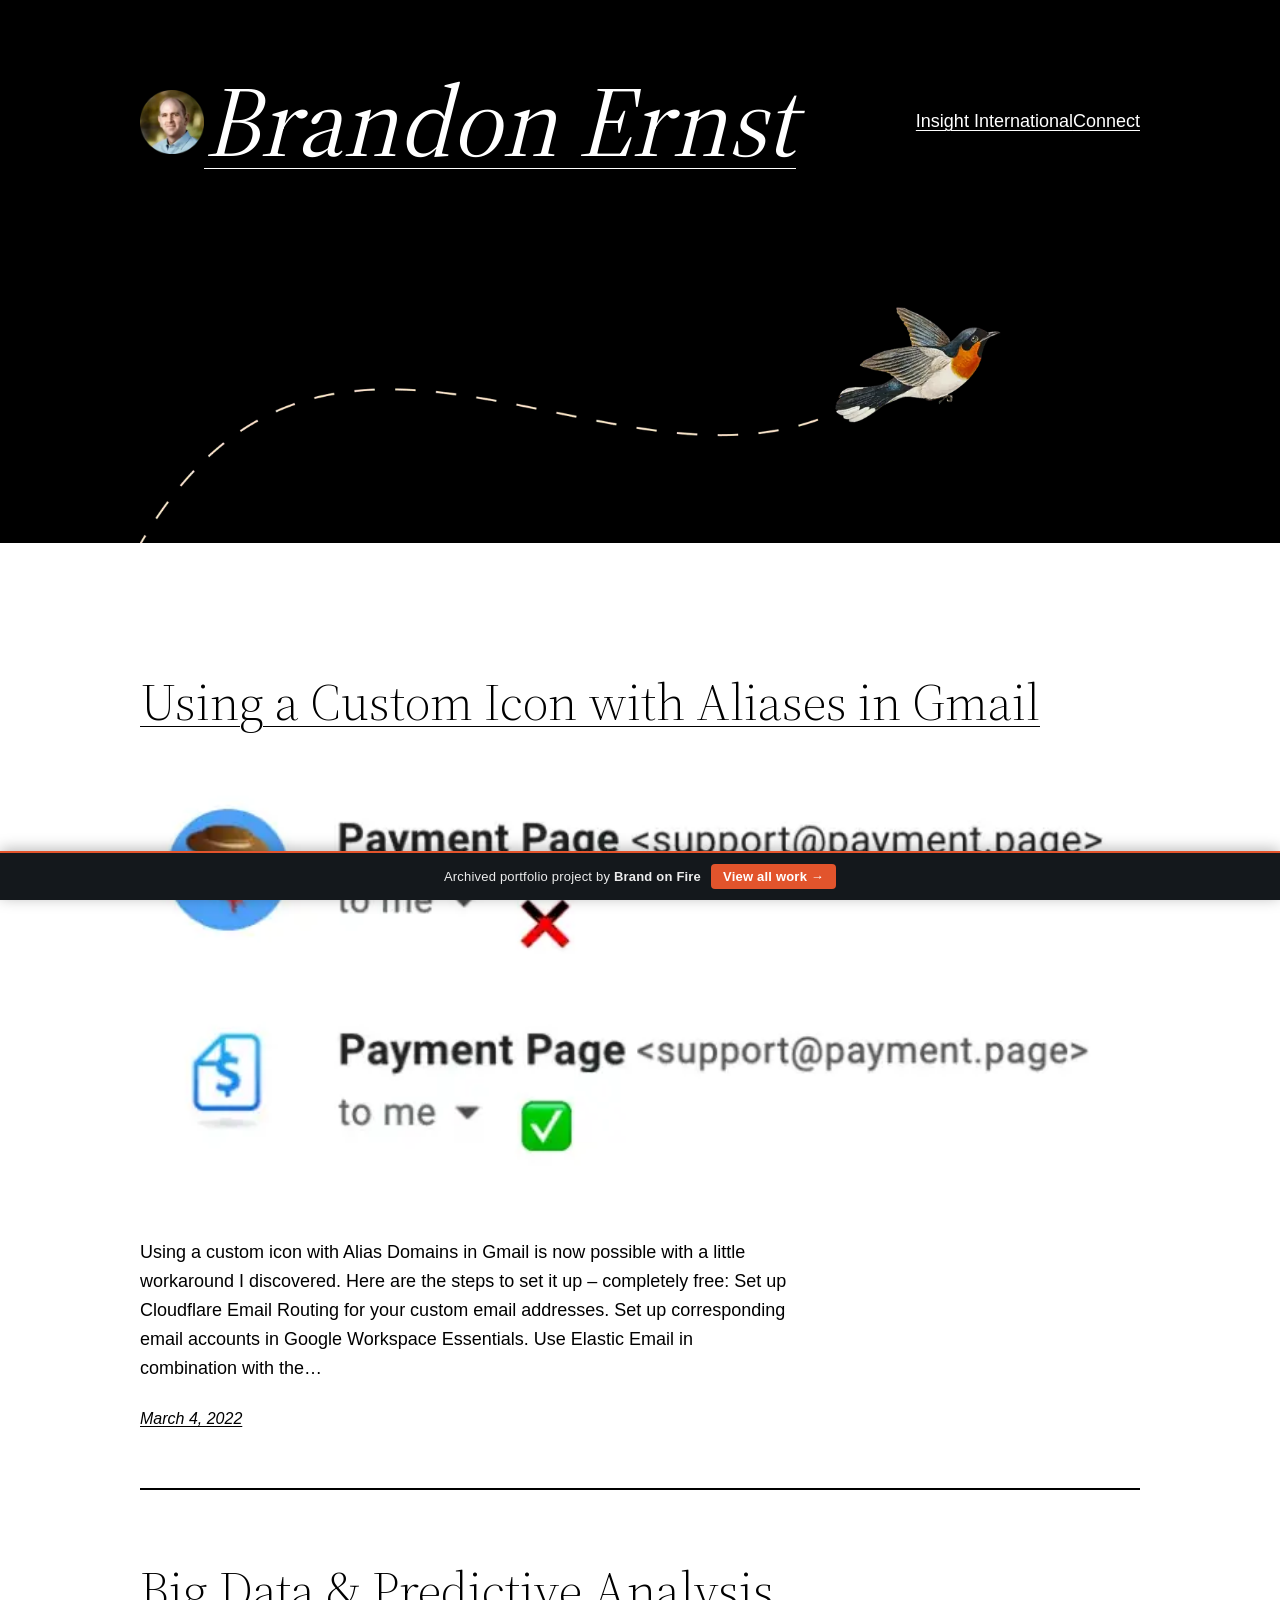
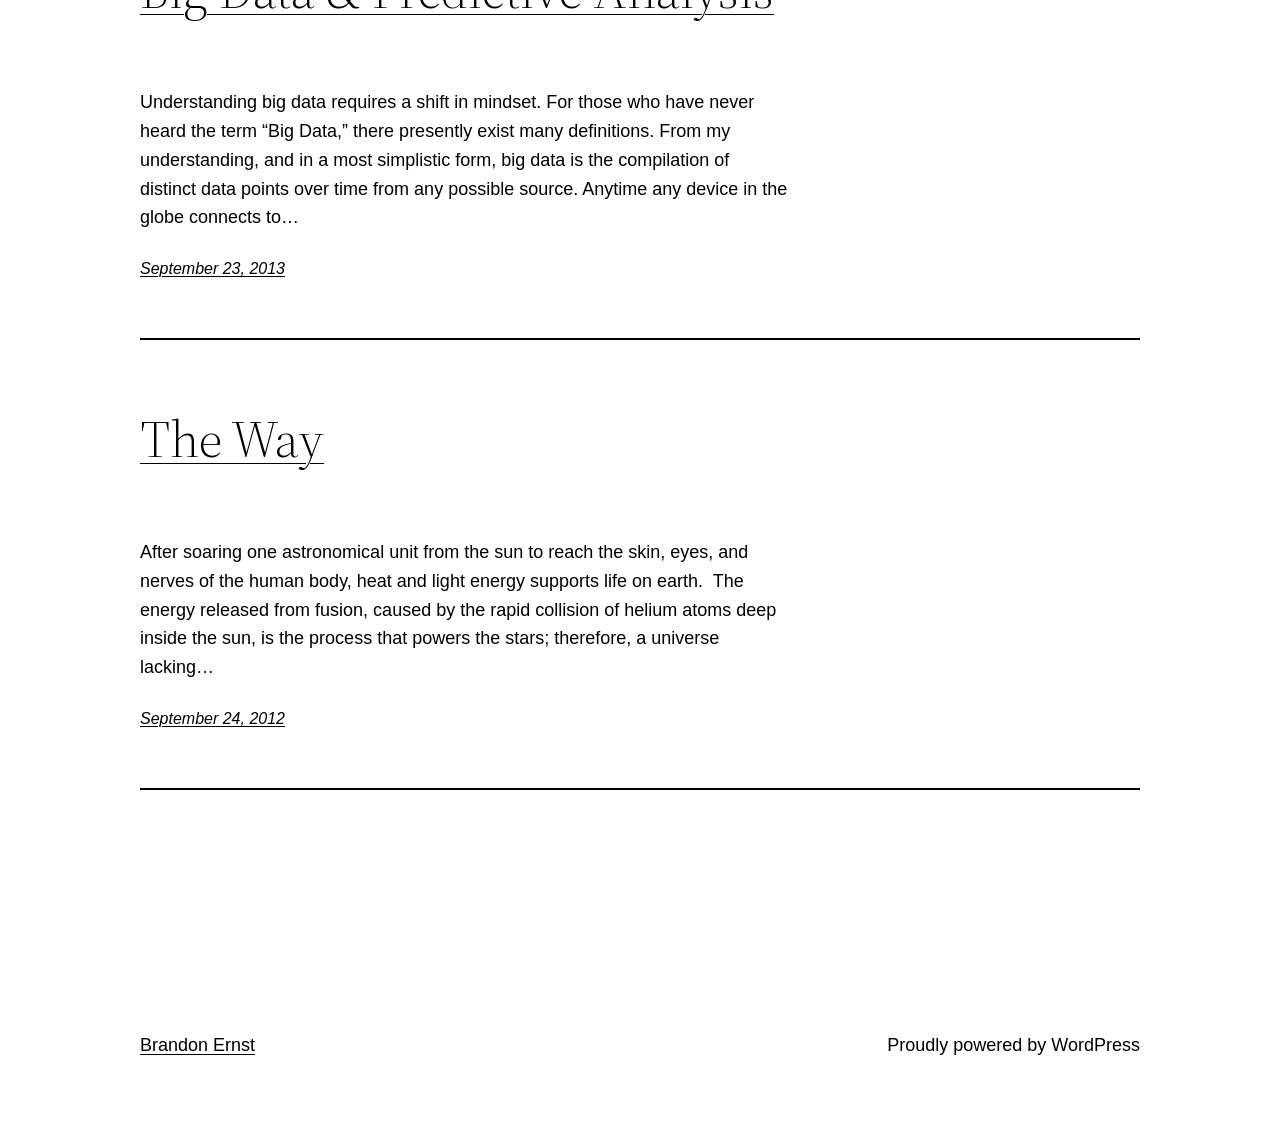
<file: index.html>
<!doctype html><html lang="en-US" data-bofp="0"><head><meta charset="UTF-8"><meta name="viewport" content="width=device-width,initial-scale=1"><meta name="robots" content="index, follow, max-image-preview:large, max-snippet:-1, max-video-preview:-1"><meta property="og:locale" content="en_US"><meta property="og:type" content="website"><meta property="og:title" content="Insight International - Brandon Ernst"><meta property="og:url" content="/"><meta property="og:site_name" content="Brandon Ernst"><meta property="article:modified_time" content="2022-03-04T01:20:35+00:00"><meta name="twitter:card" content="summary_large_image"><title>Insight International - Brandon Ernst</title><meta name="generator" content="Elementor 4.1.1; features: additional_custom_breakpoints; settings: css_print_method-internal, google_font-enabled, font_display-auto"><link rel="icon" href="_a/cf8b656d39b9.webp" sizes="32x32"><link rel="icon" href="wp-content/uploads/2021/11/brandon-ernst-300x300.webp" sizes="192x192"><link rel="apple-touch-icon" href="wp-content/uploads/2021/11/brandon-ernst-300x300.webp"><meta name="msapplication-TileImage" content="/wp-content/uploads/2021/11/brandon-ernst-300x300.webp"><meta name="generator" content="WP Rocket 3.20.2" data-wpr-features="wpr_minify_js wpr_preconnect_external_domains wpr_oci wpr_minify_css wpr_preload_links wpr_desktop"><link rel="stylesheet" href="style.css"><style>[data-bofp="1"]{background-color:#fff!important;color:#000!important}[data-bofp="2"]{background-color:#000!important;color:#fff!important}</style><meta name="robots" content="noindex, nofollow"><style id="bof-noform">.elementor-form,.elementor-form *,.fusion-contact-form,.fusion-contact-form *,.fusion-form,.fusion-form *,.gform_wrapper,.gform_wrapper *,.wpcf7,.wpcf7 *,[class*=contact-form],[class*=contact-form] *,[id*=contact-form],[id*=contact-form] *,fieldset,fieldset *,form,form *,input,label.fusion-form-label,select,textarea{pointer-events:none!important;cursor:default!important;-webkit-user-select:none!important;user-select:none!important}</style></head><body data-rsssl="1" class="home wp-singular page-template-default page page-id-14 wp-custom-logo wp-embed-responsive wp-theme-twentytwentytwo elementor-default elementor-kit-212428" data-bofp="1"><div class="wp-site-blocks"><header class="wp-block-template-part"><div class="wp-block-group alignfull has-background-color has-foreground-background-color has-text-color has-background has-link-color wp-elements-c2d3692c067254e99911402d49af8a7d is-layout-constrained wp-block-group-is-layout-constrained" style="padding-top:0;padding-bottom:0" data-bofp="2"><header class="alignwide wp-block-template-part"><div class="wp-block-group is-layout-constrained wp-block-group-is-layout-constrained"><div class="wp-block-group alignwide is-content-justification-space-between is-layout-flex wp-container-core-group-is-layout-d256613d wp-block-group-is-layout-flex" style="padding-top:var(--wp--custom--spacing--small,1.25rem);padding-bottom:var(--wp--custom--spacing--large,8rem)"><div class="wp-block-group is-layout-flex wp-block-group-is-layout-flex"><div class="wp-block-site-logo"><a href="index.html" class="custom-logo-link" rel="home" aria-current="page"><img width="64" height="64" src="_a/cf8b656d39b9.webp" class="custom-logo" alt="Brandon Ernst" decoding="sync"></a></div><h1 style="font-style:italic;font-weight:400" class="wp-block-site-title"><a href="index.html" target="_self" rel="home" aria-current="page">Brandon Ernst</a></h1></div><nav class="is-responsive items-justified-right wp-block-navigation is-content-justification-right is-layout-flex wp-container-core-navigation-is-layout-de66bf79 wp-block-navigation-is-layout-flex" aria-label="Header navigation 2" data-wp-interactive="core/navigation" data-wp-context="{&quot;overlayOpenedBy&quot;:{&quot;click&quot;:false,&quot;hover&quot;:false,&quot;focus&quot;:false},&quot;type&quot;:&quot;overlay&quot;,&quot;roleAttribute&quot;:&quot;&quot;,&quot;ariaLabel&quot;:&quot;Menu&quot;}"><button aria-haspopup="dialog" aria-label="Open menu" class="wp-block-navigation__responsive-container-open" data-wp-on--click="actions.openMenuOnClick" data-wp-on--keydown="actions.handleMenuKeydown"><svg width="24" height="24" xmlns="http://www.w3.org/2000/svg" viewBox="0 0 24 24" aria-hidden="true" focusable="false"><path d="M4 7.5h16v1.5H4z"></path><path d="M4 15h16v1.5H4z"></path></svg></button><div class="wp-block-navigation__responsive-container" id="modal-1" data-wp-class--has-modal-open="state.isMenuOpen" data-wp-class--is-menu-open="state.isMenuOpen" data-wp-watch="callbacks.initMenu" data-wp-on--keydown="actions.handleMenuKeydown" data-wp-on--focusout="actions.handleMenuFocusout" tabindex="-1"><div class="wp-block-navigation__responsive-close" tabindex="-1"><div class="wp-block-navigation__responsive-dialog" data-wp-bind--aria-modal="state.ariaModal" data-wp-bind--aria-label="state.ariaLabel" data-wp-bind--role="state.roleAttribute"><button aria-label="Close menu" class="wp-block-navigation__responsive-container-close" data-wp-on--click="actions.closeMenuOnClick"><svg xmlns="http://www.w3.org/2000/svg" viewBox="0 0 24 24" width="24" height="24" aria-hidden="true" focusable="false"><path d="m13.06 12 6.47-6.47-1.06-1.06L12 10.94 5.53 4.47 4.47 5.53 10.94 12l-6.47 6.47 1.06 1.06L12 13.06l6.47 6.47 1.06-1.06L13.06 12Z"></path></svg></button><div class="wp-block-navigation__responsive-container-content" data-wp-watch="callbacks.focusFirstElement" id="modal-1-content"><ul class="wp-block-navigation__container is-responsive items-justified-right wp-block-navigation"><li class="wp-block-navigation-item current-menu-item wp-block-navigation-link"><a class="wp-block-navigation-item__content" href="insight-international/index.html" aria-current="page"><span class="wp-block-navigation-item__label">Insight International</span></a></li><li class="wp-block-navigation-item wp-block-navigation-link"><a class="wp-block-navigation-item__content" href="connect/index.html"><span class="wp-block-navigation-item__label">Connect</span></a></li></ul></div></div></div></div></nav></div></div></header><figure class="wp-block-image alignwide size-full is-resized"><img fetchpriority="high" decoding="sync" src="_a/04921a62bc11.webp" alt="Illustration of a bird flying." width="2000" height="474"></figure></div><div style="height:66px" aria-hidden="true" class="wp-block-spacer"></div></header><div class="wp-block-query alignwide is-layout-constrained wp-block-query-is-layout-constrained"><ul class="alignwide wp-block-post-template is-layout-flow wp-block-post-template-is-layout-flow"><li class="wp-block-post post-212757 post type-post status-publish format-standard has-post-thumbnail hentry category-insight-international"><div class="wp-block-group is-layout-constrained wp-block-group-is-layout-constrained"><h2 class="alignwide wp-block-post-title has-var-wp-custom-typography-font-size-huge-clamp-2-25-rem-4-vw-2-75-rem-font-size"><a href="using-a-custom-icon-with-aliases-in-gmail/index.html" target="_self">Using a Custom Icon with Aliases in Gmail</a></h2><figure style="margin-top:calc(1.75 * var(--wp--style--block-gap))" class="alignwide wp-block-post-featured-image"><a href="using-a-custom-icon-with-aliases-in-gmail/index.html" target="_self"><img fetchpriority="high" width="700" height="288" src="_a/332194040bed.webp" class="attachment-post-thumbnail size-post-thumbnail wp-post-image" alt="Using a Custom Icon with Aliases in Gmail" style="object-fit:cover" decoding="sync"></a></figure><div class="wp-block-columns alignwide is-layout-flex wp-container-core-columns-is-layout-f56f613f wp-block-columns-is-layout-flex"><div class="wp-block-column is-layout-flow wp-block-column-is-layout-flow" style="flex-basis:650px"><div class="wp-block-post-excerpt"><p class="wp-block-post-excerpt__excerpt">Using a custom icon with Alias Domains in Gmail is now possible with a little workaround I discovered. Here are the steps to set it up – completely free: Set up Cloudflare Email Routing for your custom email addresses. Set up corresponding email accounts in Google Workspace Essentials. Use Elastic Email in combination with the… </p></div><div style="font-style:italic;font-weight:400" class="wp-block-post-date has-small-font-size"><a href="using-a-custom-icon-with-aliases-in-gmail/index.html"><time datetime="2022-03-04T01:37:58+00:00">March 4, 2022</time></a></div></div><div class="wp-block-column is-layout-flow wp-block-column-is-layout-flow"></div></div><div style="height:16px" aria-hidden="true" class="wp-block-spacer"></div><hr class="wp-block-separator alignwide is-style-wide"><div style="height:16px" aria-hidden="true" class="wp-block-spacer"></div></div></li><li class="wp-block-post post-724 post type-post status-publish format-standard hentry category-insight-international"><div class="wp-block-group is-layout-constrained wp-block-group-is-layout-constrained"><h2 class="alignwide wp-block-post-title has-var-wp-custom-typography-font-size-huge-clamp-2-25-rem-4-vw-2-75-rem-font-size"><a href="blog-post-2-big-data-predictive-analysis/index.html" target="_self">Big Data &amp; Predictive Analysis</a></h2><div class="wp-block-columns alignwide is-layout-flex wp-container-core-columns-is-layout-f56f613f wp-block-columns-is-layout-flex"><div class="wp-block-column is-layout-flow wp-block-column-is-layout-flow" style="flex-basis:650px"><div class="wp-block-post-excerpt"><p class="wp-block-post-excerpt__excerpt">Understanding big data requires a shift in mindset. For those who have never heard the term “Big Data,” there presently exist many definitions. From my understanding, and in a most simplistic form, big data is the compilation of distinct data points over time from any possible source. Anytime any device in the globe connects to… </p></div><div style="font-style:italic;font-weight:400" class="wp-block-post-date has-small-font-size"><a href="blog-post-2-big-data-predictive-analysis/index.html"><time datetime="2013-09-23T18:57:46+00:00">September 23, 2013</time></a></div></div><div class="wp-block-column is-layout-flow wp-block-column-is-layout-flow"></div></div><div style="height:16px" aria-hidden="true" class="wp-block-spacer"></div><hr class="wp-block-separator alignwide is-style-wide"><div style="height:16px" aria-hidden="true" class="wp-block-spacer"></div></div></li><li class="wp-block-post post-1 post type-post status-publish format-standard hentry category-insight-international"><div class="wp-block-group is-layout-constrained wp-block-group-is-layout-constrained"><h2 class="alignwide wp-block-post-title has-var-wp-custom-typography-font-size-huge-clamp-2-25-rem-4-vw-2-75-rem-font-size"><a href="blog-post-1-the-way/index.html" target="_self">The Way</a></h2><div class="wp-block-columns alignwide is-layout-flex wp-container-core-columns-is-layout-f56f613f wp-block-columns-is-layout-flex"><div class="wp-block-column is-layout-flow wp-block-column-is-layout-flow" style="flex-basis:650px"><div class="wp-block-post-excerpt"><p class="wp-block-post-excerpt__excerpt">After soaring one astronomical unit from the sun to reach the skin, eyes, and nerves of the human body, heat and light energy supports life on earth.&nbsp; The energy released from fusion, caused by the rapid collision of helium atoms deep inside the sun, is the process that powers the stars; therefore, a universe lacking… </p></div><div style="font-style:italic;font-weight:400" class="wp-block-post-date has-small-font-size"><a href="blog-post-1-the-way/index.html"><time datetime="2012-09-24T18:04:45+00:00">September 24, 2012</time></a></div></div><div class="wp-block-column is-layout-flow wp-block-column-is-layout-flow"></div></div><div style="height:16px" aria-hidden="true" class="wp-block-spacer"></div><hr class="wp-block-separator alignwide is-style-wide"><div style="height:16px" aria-hidden="true" class="wp-block-spacer"></div></div></li></ul></div><footer class="wp-block-template-part"><div class="wp-block-group is-layout-constrained wp-block-group-is-layout-constrained" style="padding-top:var(--wp--custom--spacing--large,8rem)"><div class="wp-block-group alignfull is-layout-constrained wp-block-group-is-layout-constrained"><div class="wp-block-group alignwide is-content-justification-space-between is-layout-flex wp-container-core-group-is-layout-f28da512 wp-block-group-is-layout-flex" style="padding-top:4rem;padding-bottom:4rem"><p class="wp-block-site-title"><a href="index.html" target="_self" rel="home" aria-current="page">Brandon Ernst</a></p><p class="has-text-align-right wp-block-paragraph">Proudly powered by <a rel="nofollow">WordPress</a></p></div></div></div></footer></div><a href="https://brandonfire.com/portfolio/" id="bof-portfolio-bar" rel="noopener" style="position:fixed;left:0;right:0;bottom:0;z-index:2147483647;display:flex;align-items:center;justify-content:center;gap:10px;flex-wrap:wrap;background:#14181c;color:#fff!important;font-family:-apple-system,BlinkMacSystemFont,'Segoe UI',Roboto,Helvetica,Arial,sans-serif;font-size:13px;font-weight:500;line-height:1;letter-spacing:.2px;padding:11px 16px;text-decoration:none!important;box-shadow:0 -2px 14px rgba(0,0,0,.28);border-top:2px solid #e2542c;box-sizing:border-box"><span style="opacity:.92;color:#fff">Archived portfolio project by <strong style="font-weight:700;color:#fff">Brand&nbsp;on&nbsp;Fire</strong></span><span style="background:#e2542c;color:#fff;padding:6px 12px;border-radius:4px;font-weight:600;white-space:nowrap">View&nbsp;all&nbsp;work&nbsp;&rarr;</span></a></body></html>
</file>
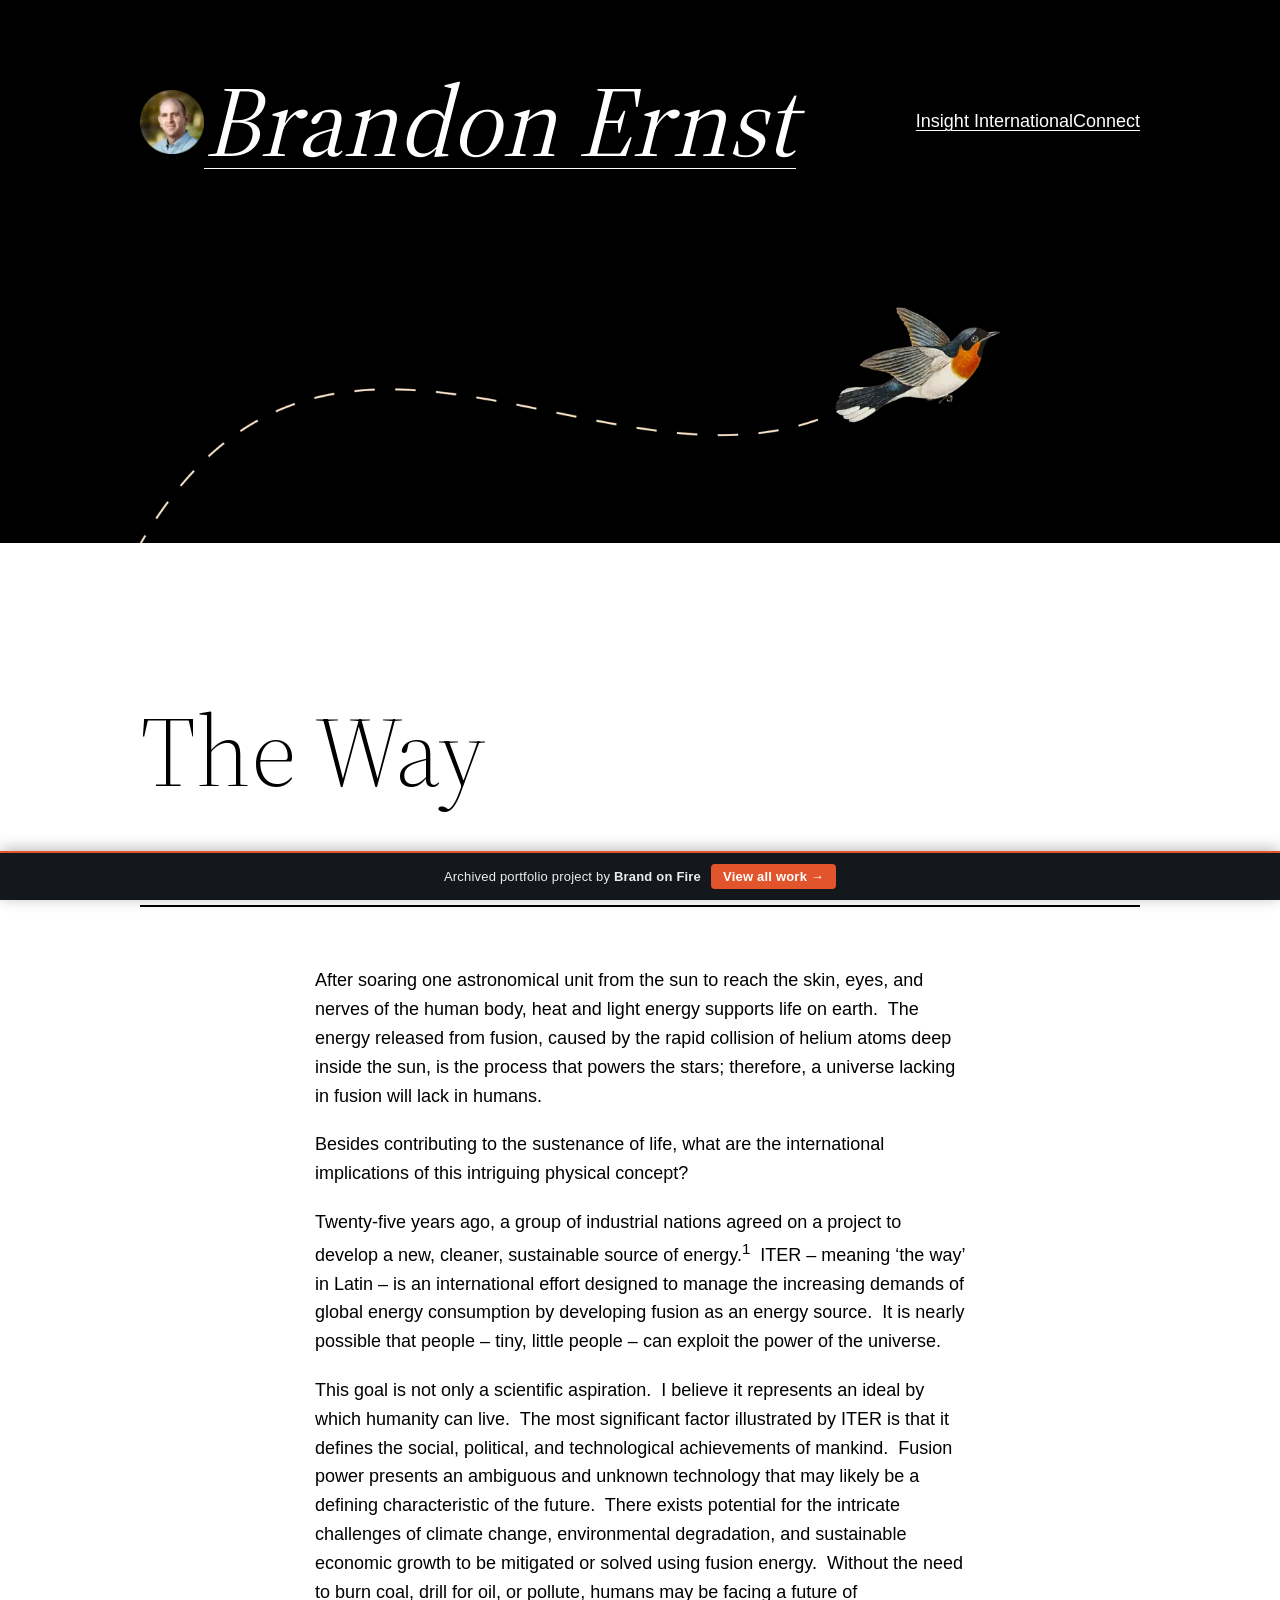
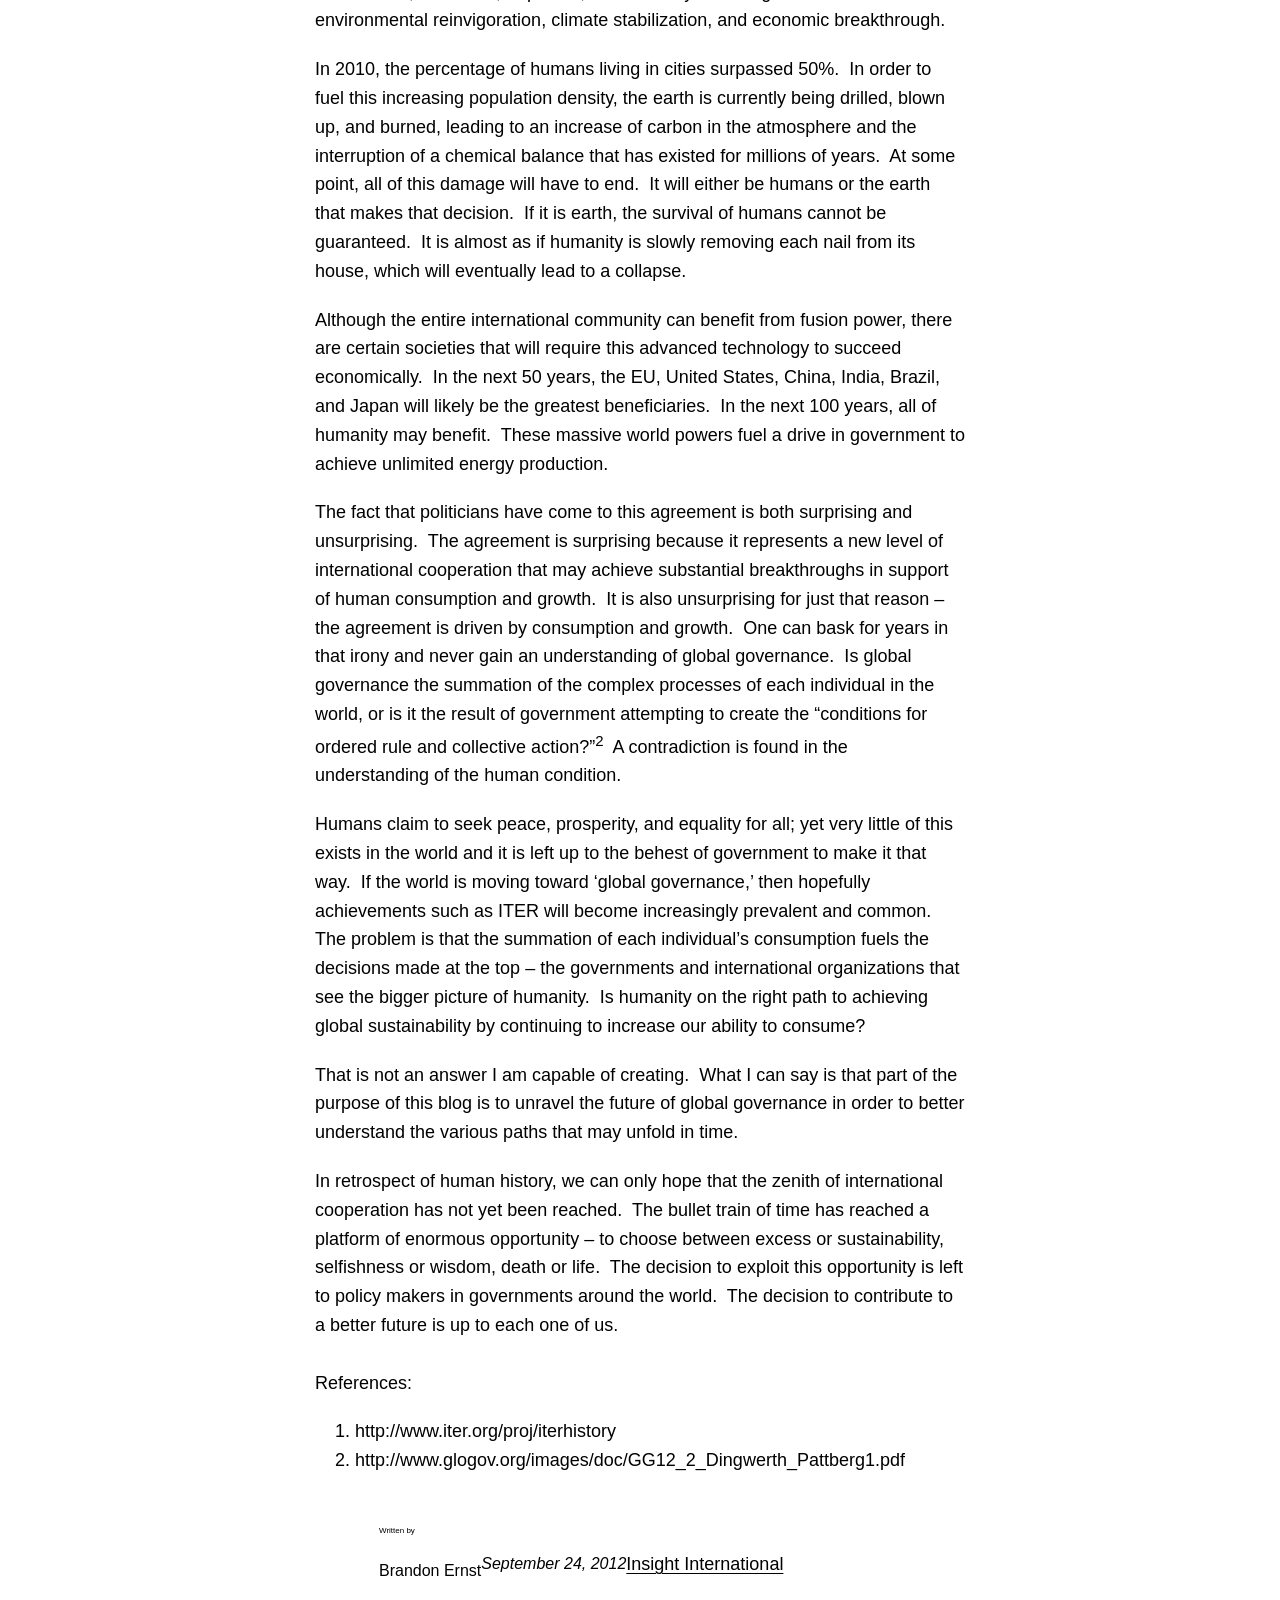
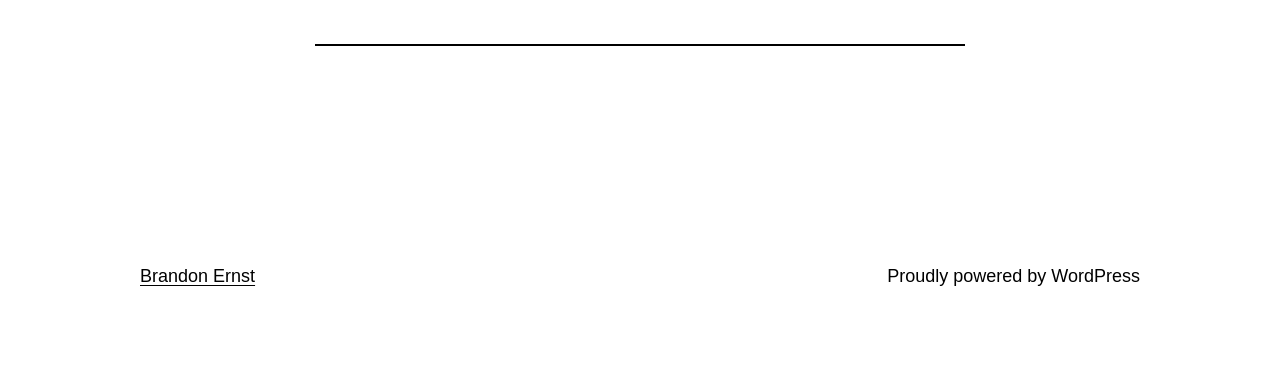
<file: blog-post-1-the-way/index.html>
<!doctype html><html lang="en-US" data-bofp="0"><head><meta charset="UTF-8"><meta name="viewport" content="width=device-width,initial-scale=1"><meta name="robots" content="index, follow, max-image-preview:large, max-snippet:-1, max-video-preview:-1"><meta property="og:locale" content="en_US"><meta property="og:type" content="article"><meta property="og:title" content="The Way - Brandon Ernst"><meta property="og:description" content="After soaring one astronomical unit from the sun to reach the skin, eyes, and nerves of the human body, heat and light energy supports life on earth.&nbsp; The energy released from fusion, caused by the rapid collision of helium atoms deep inside the sun, is the process that powers the stars; therefore, a universe lacking […]"><meta property="og:url" content="/blog-post-1-the-way/"><meta property="og:site_name" content="Brandon Ernst"><meta property="article:published_time" content="2012-09-24T18:04:45+00:00"><meta property="article:modified_time" content="2022-03-04T01:55:51+00:00"><meta name="author" content="Brandon Ernst"><meta name="twitter:card" content="summary_large_image"><meta name="twitter:label1" content="Written by"><meta name="twitter:data1" content="Brandon Ernst"><meta name="twitter:label2" content="Est. reading time"><meta name="twitter:data2" content="4 minutes"><title>The Way - Brandon Ernst</title><meta name="generator" content="Elementor 4.1.1; features: additional_custom_breakpoints; settings: css_print_method-internal, google_font-enabled, font_display-auto"><link rel="icon" href="../_a/cf8b656d39b9.webp" sizes="32x32"><link rel="icon" href="../wp-content/uploads/2021/11/brandon-ernst-300x300.webp" sizes="192x192"><link rel="apple-touch-icon" href="../wp-content/uploads/2021/11/brandon-ernst-300x300.webp"><meta name="msapplication-TileImage" content="/wp-content/uploads/2021/11/brandon-ernst-300x300.webp"><meta name="generator" content="WP Rocket 3.20.2" data-wpr-features="wpr_minify_js wpr_minify_css wpr_preload_links wpr_mobile"><link rel="stylesheet" href="../style.css"><style>[data-bofp="1"]{background-color:#fff!important;color:#000!important}[data-bofp="2"]{background-color:#000!important;color:#fff!important}</style><meta name="robots" content="noindex, nofollow"><style id="bof-noform">.elementor-form,.elementor-form *,.fusion-contact-form,.fusion-contact-form *,.fusion-form,.fusion-form *,.gform_wrapper,.gform_wrapper *,.wpcf7,.wpcf7 *,[class*=contact-form],[class*=contact-form] *,[id*=contact-form],[id*=contact-form] *,fieldset,fieldset *,form,form *,input,label.fusion-form-label,select,textarea{pointer-events:none!important;cursor:default!important;-webkit-user-select:none!important;user-select:none!important}</style></head><body data-rsssl="1" class="wp-singular post-template-default single single-post postid-1 single-format-standard wp-custom-logo wp-embed-responsive wp-theme-twentytwentytwo elementor-default elementor-kit-212428" data-bofp="1"><a class="skip-link screen-reader-text" id="wp-skip-link" href="#wp--skip-link--target">Skip to content</a><div data-rocket-location-hash="059e3a0750ccb8acf148a210a883cc7e" class="wp-site-blocks"><header data-rocket-location-hash="7f0913a87c02db6f0726eba69c9bf391" class="wp-block-template-part"><div data-rocket-location-hash="f6f3872528ac5b98a8c1f265e6fdf2a7" class="wp-block-group alignfull has-background-color has-foreground-background-color has-text-color has-background has-link-color wp-elements-c2d3692c067254e99911402d49af8a7d is-layout-constrained wp-block-group-is-layout-constrained" style="padding-top:0;padding-bottom:0" data-bofp="2"><header class="alignwide wp-block-template-part"><div data-rocket-location-hash="495676a17721c367352ab2f5bdfea44f" class="wp-block-group is-layout-constrained wp-block-group-is-layout-constrained"><div class="wp-block-group alignwide is-content-justification-space-between is-layout-flex wp-container-core-group-is-layout-d256613d wp-block-group-is-layout-flex" style="padding-top:var(--wp--custom--spacing--small,1.25rem);padding-bottom:var(--wp--custom--spacing--large,8rem)"><div class="wp-block-group is-layout-flex wp-block-group-is-layout-flex"><div class="wp-block-site-logo"><a href="../index.html" class="custom-logo-link" rel="home"><img width="64" height="64" src="../_a/cf8b656d39b9.webp" class="custom-logo" alt="Brandon Ernst" decoding="sync"></a></div><h1 style="font-style:italic;font-weight:400" class="wp-block-site-title"><a href="../index.html" target="_self" rel="home">Brandon Ernst</a></h1></div><nav class="is-responsive items-justified-right wp-block-navigation is-content-justification-right is-layout-flex wp-container-core-navigation-is-layout-de66bf79 wp-block-navigation-is-layout-flex" aria-label="Header navigation 2" data-wp-interactive="core/navigation" data-wp-context="{&quot;overlayOpenedBy&quot;:{&quot;click&quot;:false,&quot;hover&quot;:false,&quot;focus&quot;:false},&quot;type&quot;:&quot;overlay&quot;,&quot;roleAttribute&quot;:&quot;&quot;,&quot;ariaLabel&quot;:&quot;Menu&quot;}"><button aria-haspopup="dialog" aria-label="Open menu" class="wp-block-navigation__responsive-container-open" data-wp-on--click="actions.openMenuOnClick" data-wp-on--keydown="actions.handleMenuKeydown"><svg width="24" height="24" xmlns="http://www.w3.org/2000/svg" viewBox="0 0 24 24" aria-hidden="true" focusable="false"><path d="M4 7.5h16v1.5H4z"></path><path d="M4 15h16v1.5H4z"></path></svg></button><div class="wp-block-navigation__responsive-container" id="modal-1" data-wp-class--has-modal-open="state.isMenuOpen" data-wp-class--is-menu-open="state.isMenuOpen" data-wp-watch="callbacks.initMenu" data-wp-on--keydown="actions.handleMenuKeydown" data-wp-on--focusout="actions.handleMenuFocusout" tabindex="-1"><div class="wp-block-navigation__responsive-close" tabindex="-1"><div class="wp-block-navigation__responsive-dialog" data-wp-bind--aria-modal="state.ariaModal" data-wp-bind--aria-label="state.ariaLabel" data-wp-bind--role="state.roleAttribute"><button aria-label="Close menu" class="wp-block-navigation__responsive-container-close" data-wp-on--click="actions.closeMenuOnClick"><svg xmlns="http://www.w3.org/2000/svg" viewBox="0 0 24 24" width="24" height="24" aria-hidden="true" focusable="false"><path d="m13.06 12 6.47-6.47-1.06-1.06L12 10.94 5.53 4.47 4.47 5.53 10.94 12l-6.47 6.47 1.06 1.06L12 13.06l6.47 6.47 1.06-1.06L13.06 12Z"></path></svg></button><div class="wp-block-navigation__responsive-container-content" data-wp-watch="callbacks.focusFirstElement" id="modal-1-content"><ul class="wp-block-navigation__container is-responsive items-justified-right wp-block-navigation"><li class="wp-block-navigation-item wp-block-navigation-link"><a class="wp-block-navigation-item__content" href="../insight-international/index.html"><span class="wp-block-navigation-item__label">Insight International</span></a></li><li class="wp-block-navigation-item wp-block-navigation-link"><a class="wp-block-navigation-item__content" href="../connect/index.html"><span class="wp-block-navigation-item__label">Connect</span></a></li></ul></div></div></div></div></nav></div></div></header><figure class="wp-block-image alignwide size-full is-resized"><img fetchpriority="high" decoding="sync" src="../_a/04921a62bc11.webp" alt="Illustration of a bird flying." width="2000" height="474"></figure></div><div data-rocket-location-hash="db7cef52d025909226ac8c5bb9ffbdd7" style="height:66px" aria-hidden="true" class="wp-block-spacer"></div></header><main data-rocket-location-hash="6ea191ed008244495da59c8ffb2a1009" id="wp--skip-link--target" class="wp-block-group is-layout-flow wp-block-group-is-layout-flow"><div data-rocket-location-hash="a6b0115b34f26e1809595ff1c92b3ed3" class="wp-block-group is-layout-constrained wp-block-group-is-layout-constrained"><h1 style="margin-bottom:var(--wp--custom--spacing--medium,6rem)" class="alignwide wp-block-post-title">The Way</h1><hr class="wp-block-separator alignwide is-style-wide"></div><div data-rocket-location-hash="3c48c87cc0d6bd561c74e4cf6b2fa205" style="height:32px" aria-hidden="true" class="wp-block-spacer"></div><div data-rocket-location-hash="5bc80cf8bd85f5ee597a9273376dfda6" class="entry-content wp-block-post-content is-layout-constrained wp-block-post-content-is-layout-constrained"><p>After soaring one astronomical unit from the sun to reach the skin, eyes, and nerves of the human body, heat and light energy supports life on earth.&nbsp; The energy released from fusion, caused by the rapid collision of helium atoms deep inside the sun, is the process that powers the stars; therefore, a universe lacking in fusion will lack in humans.</p><p>Besides contributing to the sustenance of life, what are the international implications of this intriguing physical concept?</p><p>Twenty-five years ago, a group of industrial nations agreed on a project to develop a new, cleaner, sustainable source of energy.<sup>1</sup>&nbsp; ITER – meaning ‘the way’ in Latin – is an international effort designed to manage the increasing demands of global energy consumption by developing fusion as an energy source.&nbsp; It is nearly possible that people – tiny, little people – can exploit the power of the universe.</p><p>This goal is not only a scientific aspiration.&nbsp; I believe it represents an ideal by which humanity can live.&nbsp; The most significant factor illustrated by ITER is that it defines the social, political, and technological achievements of mankind.&nbsp; Fusion power presents an ambiguous and unknown technology that may likely be a defining characteristic of the future.&nbsp; There exists potential for the intricate challenges of climate change, environmental degradation, and sustainable economic growth to be mitigated or solved using fusion energy.&nbsp; Without the need to burn coal, drill for oil, or pollute, humans may be facing a future of environmental reinvigoration, climate stabilization, and economic breakthrough.</p><p>In 2010, the percentage of humans living in cities surpassed 50%.&nbsp; In order to fuel this increasing population density, the earth is currently being drilled, blown up, and burned, leading to an increase of carbon in the atmosphere and the interruption of a chemical balance that has existed for millions of years.&nbsp; At some point, all of this damage will have to end.&nbsp; It will either be humans or the earth that makes that decision.&nbsp; If it is earth, the survival of humans cannot be guaranteed.&nbsp; It is almost as if humanity is slowly removing each nail from its house, which will eventually lead to a collapse.</p><p>Although the entire international community can benefit from fusion power, there are certain societies that will require this advanced technology to succeed economically.&nbsp; In the next 50 years, the EU, United States, China, India, Brazil, and Japan will likely be the greatest beneficiaries.&nbsp; In the next 100 years, all of humanity may benefit.&nbsp; These massive world powers fuel a drive in government to achieve unlimited energy production.</p><p>The fact that politicians have come to this agreement is both surprising and unsurprising.&nbsp; The agreement is surprising because it represents a new level of international cooperation that may achieve substantial breakthroughs in support of human consumption and growth.&nbsp; It is also unsurprising for just that reason – the agreement is driven by consumption and growth.&nbsp; One can bask for years in that irony and never gain an understanding of global governance.&nbsp; Is global governance the summation of the complex processes of each individual in the world, or is it the result of government attempting to create the “conditions for ordered rule and collective action?”<sup>2</sup>&nbsp; A contradiction is found in the understanding of the human condition.</p><p>Humans claim to seek peace, prosperity, and equality for all; yet very little of this exists in the world and it is left up to the behest of government to make it that way.&nbsp; If the world is moving toward ‘global governance,’ then hopefully achievements such as ITER will become increasingly prevalent and common.&nbsp; The problem is that the summation of each individual’s consumption fuels the decisions made at the top – the governments and international organizations that see the bigger picture of humanity.&nbsp; Is humanity on the right path to achieving global sustainability by continuing to increase our ability to consume?</p><p>That is not an answer I am capable of creating.&nbsp; What I can say is that part of the purpose of this blog is to unravel the future of global governance in order to better understand the various paths that may unfold in time.</p><p>In retrospect of human history, we can only hope that the zenith of international cooperation has not yet been reached.&nbsp; The bullet train of time has reached a platform of enormous opportunity – to choose between excess or sustainability, selfishness or wisdom, death or life.&nbsp; The decision to exploit this opportunity is left to policy makers in governments around the world.&nbsp; The decision to contribute to a better future is up to each one of us.<br> &nbsp;<br> References:</p><ol><li><a>http://www.iter.org/proj/iterhistory</a></li><li><a>http://www.glogov.org/images/doc/GG12_2_Dingwerth_Pattberg1.pdf</a></li></ol></div><div data-rocket-location-hash="95dd78e1fc88ff12c7f070bb086b03a0" style="height:32px" aria-hidden="true" class="wp-block-spacer"></div><div class="wp-block-group is-layout-constrained wp-block-group-is-layout-constrained"><div class="wp-block-group is-layout-flex wp-block-group-is-layout-flex"><div class="wp-block-post-author has-small-font-size"><div class="wp-block-post-author__avatar"><img alt="" src="[data-uri]" class="avatar avatar-48 photo" height="48" width="48" decoding="sync"></div><div class="wp-block-post-author__content"><p class="wp-block-post-author__byline">Written by</p><p class="wp-block-post-author__name">Brandon Ernst</p></div></div><div style="font-style:italic;font-weight:400" class="wp-block-post-date has-small-font-size"><time datetime="2012-09-24T18:04:45+00:00">September 24, 2012</time></div><div class="taxonomy-category wp-block-post-terms"><a href="#" rel="tag">Insight International</a></div></div><div style="height:32px" aria-hidden="true" class="wp-block-spacer"></div><hr class="wp-block-separator is-style-wide"></div></main><footer data-rocket-location-hash="8c35f8ec2bce46bf3e4f107feb78aeae" class="wp-block-template-part"><div data-rocket-location-hash="ff3cec6a4d68f63c44245d75c5242984" class="wp-block-group is-layout-constrained wp-block-group-is-layout-constrained" style="padding-top:var(--wp--custom--spacing--large,8rem)"><div class="wp-block-group alignfull is-layout-constrained wp-block-group-is-layout-constrained"><div class="wp-block-group alignwide is-content-justification-space-between is-layout-flex wp-container-core-group-is-layout-f28da512 wp-block-group-is-layout-flex" style="padding-top:4rem;padding-bottom:4rem"><p class="wp-block-site-title"><a href="../index.html" target="_self" rel="home">Brandon Ernst</a></p><p class="has-text-align-right wp-block-paragraph">Proudly powered by <a rel="nofollow">WordPress</a></p></div></div></div></footer></div><a href="https://brandonfire.com/portfolio/" id="bof-portfolio-bar" rel="noopener" style="position:fixed;left:0;right:0;bottom:0;z-index:2147483647;display:flex;align-items:center;justify-content:center;gap:10px;flex-wrap:wrap;background:#14181c;color:#fff!important;font-family:-apple-system,BlinkMacSystemFont,'Segoe UI',Roboto,Helvetica,Arial,sans-serif;font-size:13px;font-weight:500;line-height:1;letter-spacing:.2px;padding:11px 16px;text-decoration:none!important;box-shadow:0 -2px 14px rgba(0,0,0,.28);border-top:2px solid #e2542c;box-sizing:border-box"><span style="opacity:.92;color:#fff">Archived portfolio project by <strong style="font-weight:700;color:#fff">Brand&nbsp;on&nbsp;Fire</strong></span><span style="background:#e2542c;color:#fff;padding:6px 12px;border-radius:4px;font-weight:600;white-space:nowrap">View&nbsp;all&nbsp;work&nbsp;&rarr;</span></a></body></html>
</file>
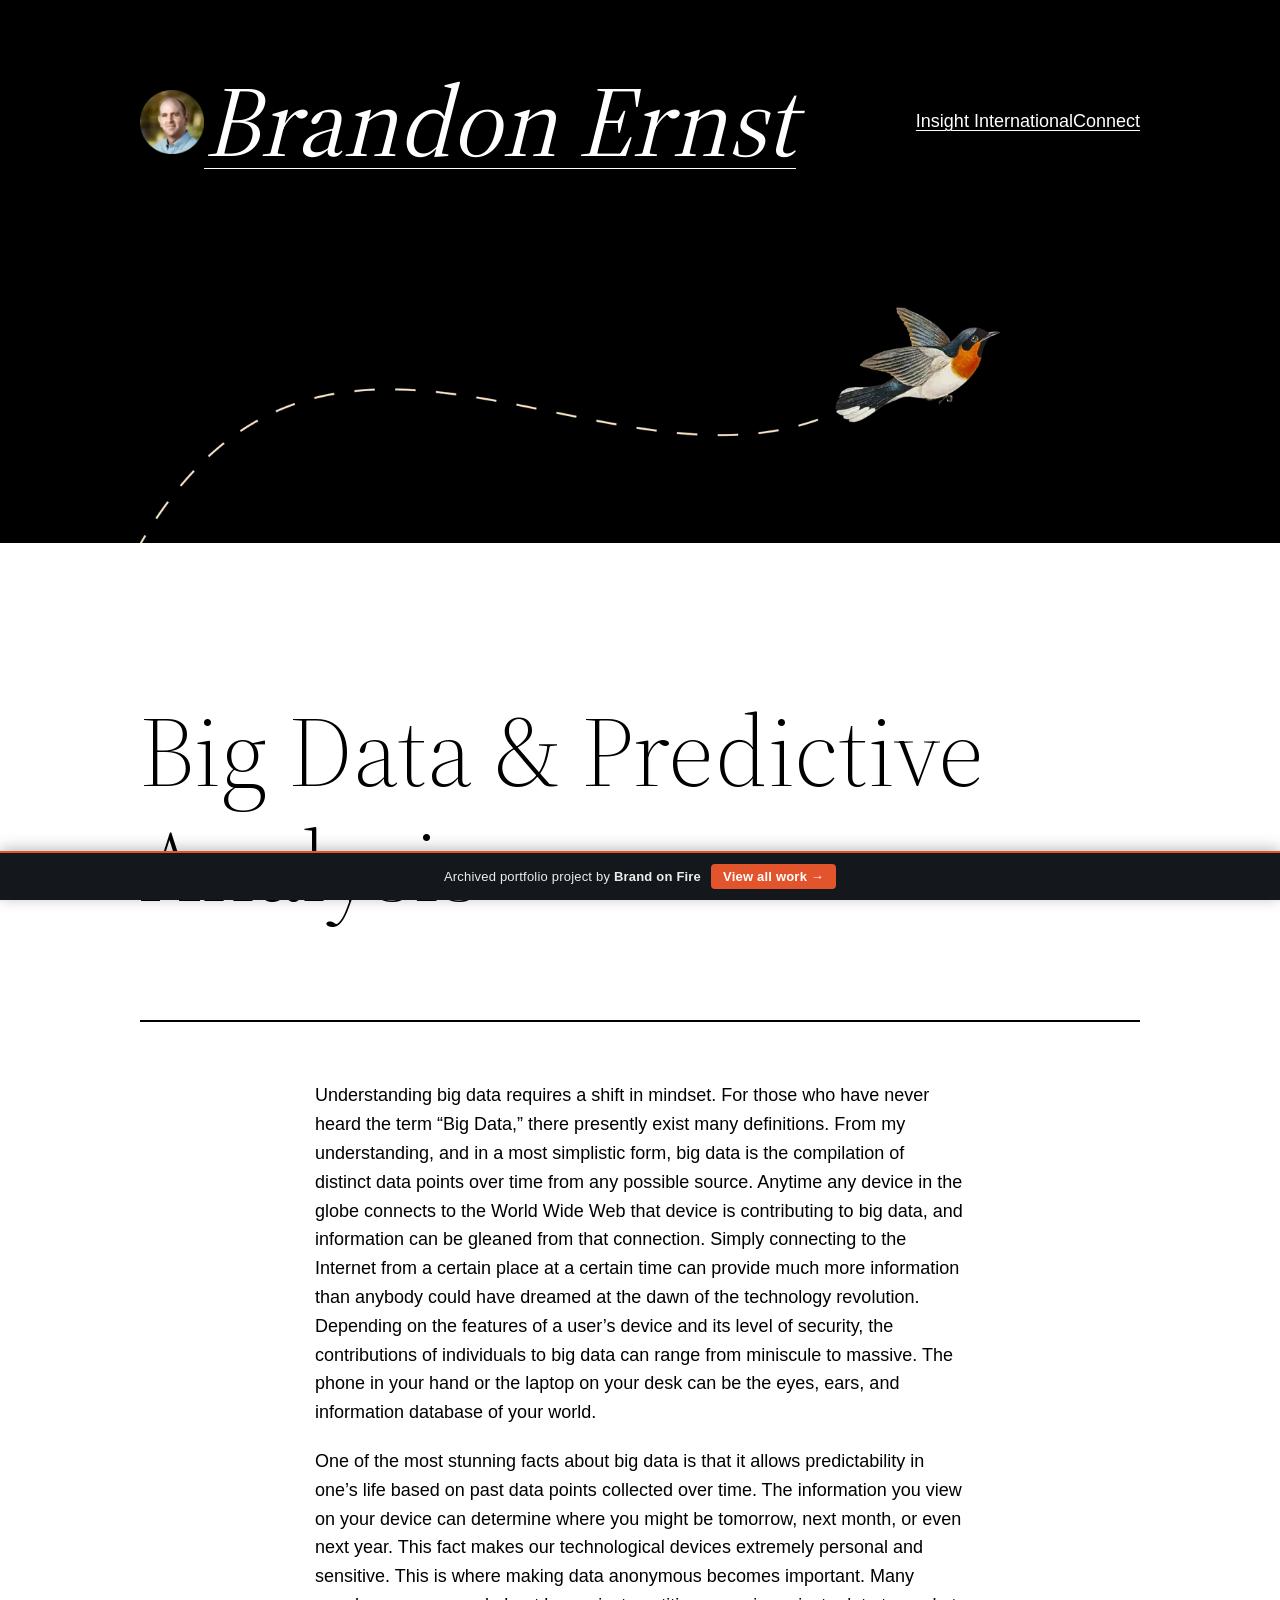
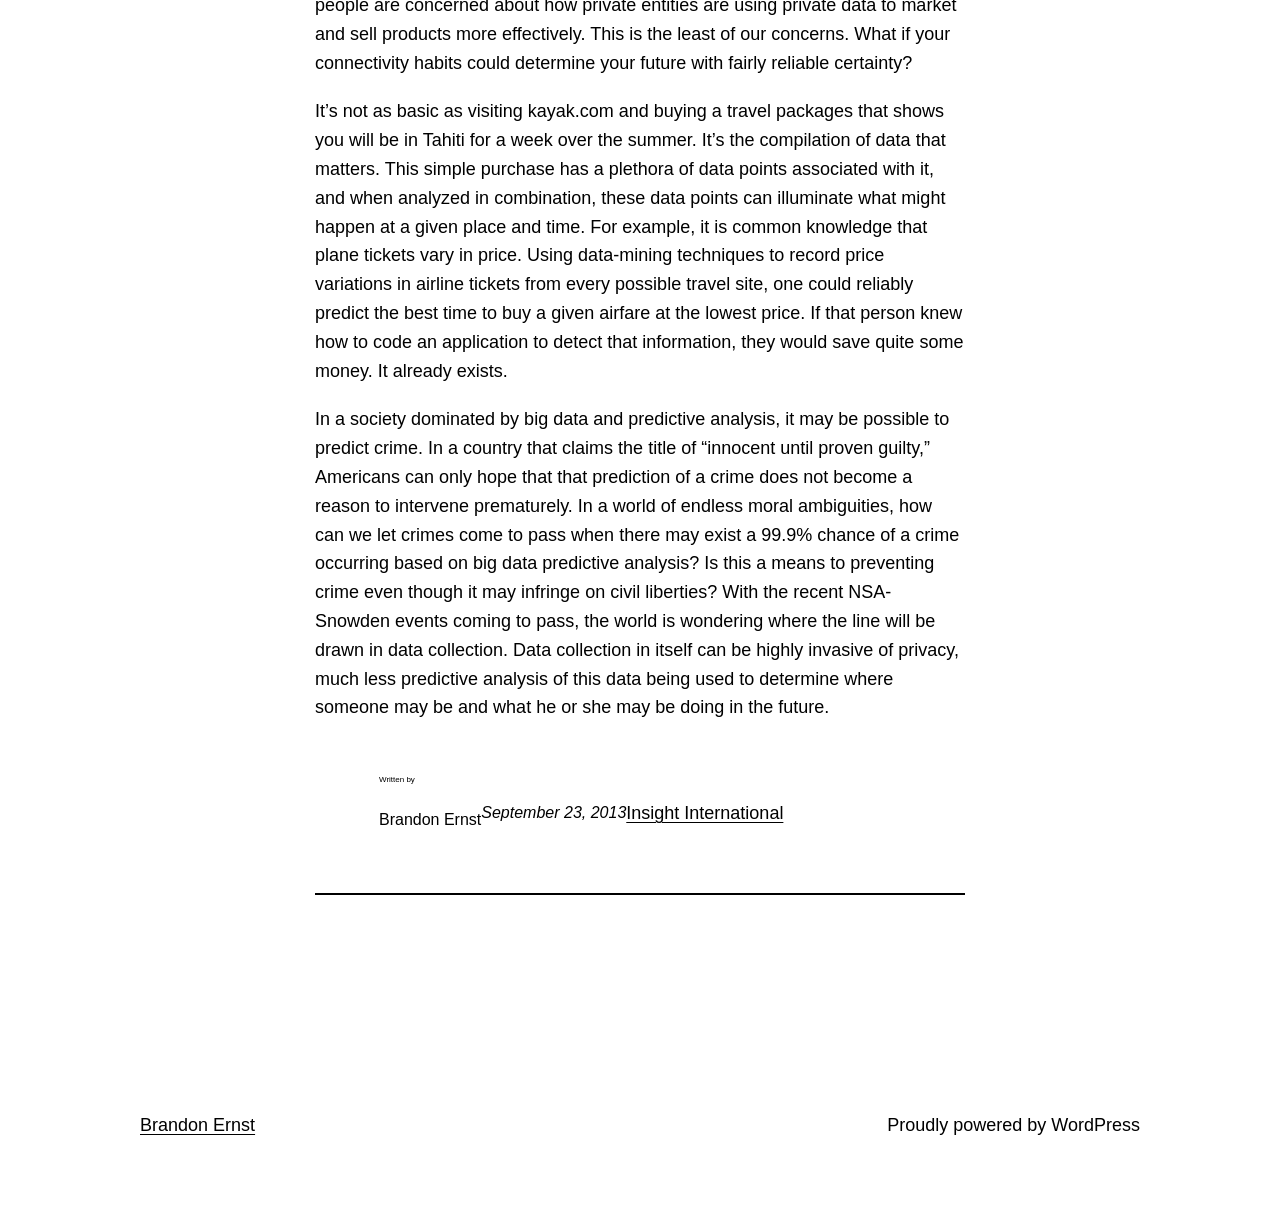
<file: blog-post-2-big-data-predictive-analysis/index.html>
<!doctype html><html lang="en-US" data-bofp="0"><head><meta charset="UTF-8"><meta name="viewport" content="width=device-width,initial-scale=1"><meta name="robots" content="index, follow, max-image-preview:large, max-snippet:-1, max-video-preview:-1"><meta property="og:locale" content="en_US"><meta property="og:type" content="article"><meta property="og:title" content="Big Data &amp; Predictive Analysis - Brandon Ernst"><meta property="og:description" content="Understanding big data requires a shift in mindset. For those who have never heard the term “Big Data,” there presently exist many definitions. From my understanding, and in a most simplistic form, big data is the compilation of distinct data points over time from any possible source. Anytime any device in the globe connects to […]"><meta property="og:url" content="/blog-post-2-big-data-predictive-analysis/"><meta property="og:site_name" content="Brandon Ernst"><meta property="article:published_time" content="2013-09-23T18:57:46+00:00"><meta property="article:modified_time" content="2022-03-04T01:55:47+00:00"><meta name="author" content="Brandon Ernst"><meta name="twitter:card" content="summary_large_image"><meta name="twitter:label1" content="Written by"><meta name="twitter:data1" content="Brandon Ernst"><meta name="twitter:label2" content="Est. reading time"><meta name="twitter:data2" content="3 minutes"><title>Big Data &amp; Predictive Analysis - Brandon Ernst</title><meta name="generator" content="Elementor 4.1.1; features: additional_custom_breakpoints; settings: css_print_method-internal, google_font-enabled, font_display-auto"><link rel="icon" href="../_a/cf8b656d39b9.webp" sizes="32x32"><link rel="icon" href="../wp-content/uploads/2021/11/brandon-ernst-300x300.webp" sizes="192x192"><link rel="apple-touch-icon" href="../wp-content/uploads/2021/11/brandon-ernst-300x300.webp"><meta name="msapplication-TileImage" content="/wp-content/uploads/2021/11/brandon-ernst-300x300.webp"><meta name="generator" content="WP Rocket 3.20.2" data-wpr-features="wpr_minify_js wpr_minify_css wpr_preload_links wpr_mobile"><link rel="stylesheet" href="../style.css"><style>[data-bofp="1"]{background-color:#fff!important;color:#000!important}[data-bofp="2"]{background-color:#000!important;color:#fff!important}</style><meta name="robots" content="noindex, nofollow"><style id="bof-noform">.elementor-form,.elementor-form *,.fusion-contact-form,.fusion-contact-form *,.fusion-form,.fusion-form *,.gform_wrapper,.gform_wrapper *,.wpcf7,.wpcf7 *,[class*=contact-form],[class*=contact-form] *,[id*=contact-form],[id*=contact-form] *,fieldset,fieldset *,form,form *,input,label.fusion-form-label,select,textarea{pointer-events:none!important;cursor:default!important;-webkit-user-select:none!important;user-select:none!important}</style></head><body data-rsssl="1" class="wp-singular post-template-default single single-post postid-724 single-format-standard wp-custom-logo wp-embed-responsive wp-theme-twentytwentytwo elementor-default elementor-kit-212428" data-bofp="1"><a class="skip-link screen-reader-text" id="wp-skip-link" href="#wp--skip-link--target">Skip to content</a><div data-rocket-location-hash="059e3a0750ccb8acf148a210a883cc7e" class="wp-site-blocks"><header data-rocket-location-hash="7f0913a87c02db6f0726eba69c9bf391" class="wp-block-template-part"><div data-rocket-location-hash="f6f3872528ac5b98a8c1f265e6fdf2a7" class="wp-block-group alignfull has-background-color has-foreground-background-color has-text-color has-background has-link-color wp-elements-c2d3692c067254e99911402d49af8a7d is-layout-constrained wp-block-group-is-layout-constrained" style="padding-top:0;padding-bottom:0" data-bofp="2"><header class="alignwide wp-block-template-part"><div data-rocket-location-hash="495676a17721c367352ab2f5bdfea44f" class="wp-block-group is-layout-constrained wp-block-group-is-layout-constrained"><div class="wp-block-group alignwide is-content-justification-space-between is-layout-flex wp-container-core-group-is-layout-d256613d wp-block-group-is-layout-flex" style="padding-top:var(--wp--custom--spacing--small,1.25rem);padding-bottom:var(--wp--custom--spacing--large,8rem)"><div class="wp-block-group is-layout-flex wp-block-group-is-layout-flex"><div class="wp-block-site-logo"><a href="../index.html" class="custom-logo-link" rel="home"><img width="64" height="64" src="../_a/cf8b656d39b9.webp" class="custom-logo" alt="Brandon Ernst" decoding="sync"></a></div><h1 style="font-style:italic;font-weight:400" class="wp-block-site-title"><a href="../index.html" target="_self" rel="home">Brandon Ernst</a></h1></div><nav class="is-responsive items-justified-right wp-block-navigation is-content-justification-right is-layout-flex wp-container-core-navigation-is-layout-de66bf79 wp-block-navigation-is-layout-flex" aria-label="Header navigation 2" data-wp-interactive="core/navigation" data-wp-context="{&quot;overlayOpenedBy&quot;:{&quot;click&quot;:false,&quot;hover&quot;:false,&quot;focus&quot;:false},&quot;type&quot;:&quot;overlay&quot;,&quot;roleAttribute&quot;:&quot;&quot;,&quot;ariaLabel&quot;:&quot;Menu&quot;}"><button aria-haspopup="dialog" aria-label="Open menu" class="wp-block-navigation__responsive-container-open" data-wp-on--click="actions.openMenuOnClick" data-wp-on--keydown="actions.handleMenuKeydown"><svg width="24" height="24" xmlns="http://www.w3.org/2000/svg" viewBox="0 0 24 24" aria-hidden="true" focusable="false"><path d="M4 7.5h16v1.5H4z"></path><path d="M4 15h16v1.5H4z"></path></svg></button><div class="wp-block-navigation__responsive-container" id="modal-1" data-wp-class--has-modal-open="state.isMenuOpen" data-wp-class--is-menu-open="state.isMenuOpen" data-wp-watch="callbacks.initMenu" data-wp-on--keydown="actions.handleMenuKeydown" data-wp-on--focusout="actions.handleMenuFocusout" tabindex="-1"><div class="wp-block-navigation__responsive-close" tabindex="-1"><div class="wp-block-navigation__responsive-dialog" data-wp-bind--aria-modal="state.ariaModal" data-wp-bind--aria-label="state.ariaLabel" data-wp-bind--role="state.roleAttribute"><button aria-label="Close menu" class="wp-block-navigation__responsive-container-close" data-wp-on--click="actions.closeMenuOnClick"><svg xmlns="http://www.w3.org/2000/svg" viewBox="0 0 24 24" width="24" height="24" aria-hidden="true" focusable="false"><path d="m13.06 12 6.47-6.47-1.06-1.06L12 10.94 5.53 4.47 4.47 5.53 10.94 12l-6.47 6.47 1.06 1.06L12 13.06l6.47 6.47 1.06-1.06L13.06 12Z"></path></svg></button><div class="wp-block-navigation__responsive-container-content" data-wp-watch="callbacks.focusFirstElement" id="modal-1-content"><ul class="wp-block-navigation__container is-responsive items-justified-right wp-block-navigation"><li class="wp-block-navigation-item wp-block-navigation-link"><a class="wp-block-navigation-item__content" href="../insight-international/index.html"><span class="wp-block-navigation-item__label">Insight International</span></a></li><li class="wp-block-navigation-item wp-block-navigation-link"><a class="wp-block-navigation-item__content" href="../connect/index.html"><span class="wp-block-navigation-item__label">Connect</span></a></li></ul></div></div></div></div></nav></div></div></header><figure class="wp-block-image alignwide size-full is-resized"><img fetchpriority="high" decoding="sync" src="../_a/04921a62bc11.webp" alt="Illustration of a bird flying." width="2000" height="474"></figure></div><div data-rocket-location-hash="db7cef52d025909226ac8c5bb9ffbdd7" style="height:66px" aria-hidden="true" class="wp-block-spacer"></div></header><main data-rocket-location-hash="6ea191ed008244495da59c8ffb2a1009" id="wp--skip-link--target" class="wp-block-group is-layout-flow wp-block-group-is-layout-flow"><div data-rocket-location-hash="a6b0115b34f26e1809595ff1c92b3ed3" class="wp-block-group is-layout-constrained wp-block-group-is-layout-constrained"><h1 style="margin-bottom:var(--wp--custom--spacing--medium,6rem)" class="alignwide wp-block-post-title">Big Data &amp; Predictive Analysis</h1><hr class="wp-block-separator alignwide is-style-wide"></div><div data-rocket-location-hash="3c48c87cc0d6bd561c74e4cf6b2fa205" style="height:32px" aria-hidden="true" class="wp-block-spacer"></div><div data-rocket-location-hash="5bc80cf8bd85f5ee597a9273376dfda6" class="entry-content wp-block-post-content is-layout-constrained wp-block-post-content-is-layout-constrained"><p>Understanding big data requires a shift in mindset. For those who have never heard the term “Big Data,” there presently exist many definitions. From my understanding, and in a most simplistic form, big data is the compilation of distinct data points over time from any possible source. Anytime any device in the globe connects to the World Wide Web that device is contributing to big data, and information can be gleaned from that connection. Simply connecting to the Internet from a certain place at a certain time can provide much more information than anybody could have dreamed at the dawn of the technology revolution. Depending on the features of a user’s device and its level of security, the contributions of individuals to big data can range from miniscule to massive. The phone in your hand or the laptop on your desk can be the eyes, ears, and information database of your world.</p><p>One of the most stunning facts about big data is that it allows predictability in one’s life based on past data points collected over time. The information you view on your device can determine where you might be tomorrow, next month, or even next year. This fact makes our technological devices extremely personal and sensitive. This is where making data anonymous becomes important. Many people are concerned about how private entities are using private data to market and sell products more effectively. This is the least of our concerns. What if your connectivity habits could determine your future with fairly reliable certainty?</p><p>It’s not as basic as visiting kayak.com and buying a travel packages that shows you will be in Tahiti for a week over the summer. It’s the compilation of data that matters. This simple purchase has a plethora of data points associated with it, and when analyzed in combination, these data points can illuminate what might happen at a given place and time. For example, it is common knowledge that plane tickets vary in price. Using data-mining techniques to record price variations in airline tickets from every possible travel site, one could reliably predict the best time to buy a given airfare at the lowest price. If that person knew how to code an application to detect that information, they would save quite some money. It already exists.</p><p>In a society dominated by big data and predictive analysis, it may be possible to predict crime. In a country that claims the title of “innocent until proven guilty,” Americans can only hope that that prediction of a crime does not become a reason to intervene prematurely. In a world of endless moral ambiguities, how can we let crimes come to pass when there may exist a 99.9% chance of a crime occurring based on big data predictive analysis? Is this a means to preventing crime even though it may infringe on civil liberties? With the recent NSA-Snowden events coming to pass, the world is wondering where the line will be drawn in data collection. Data collection in itself can be highly invasive of privacy, much less predictive analysis of this data being used to determine where someone may be and what he or she may be doing in the future.</p></div><div data-rocket-location-hash="95dd78e1fc88ff12c7f070bb086b03a0" style="height:32px" aria-hidden="true" class="wp-block-spacer"></div><div class="wp-block-group is-layout-constrained wp-block-group-is-layout-constrained"><div class="wp-block-group is-layout-flex wp-block-group-is-layout-flex"><div class="wp-block-post-author has-small-font-size"><div class="wp-block-post-author__avatar"><img alt="" src="[data-uri]" class="avatar avatar-48 photo" height="48" width="48" decoding="sync"></div><div class="wp-block-post-author__content"><p class="wp-block-post-author__byline">Written by</p><p class="wp-block-post-author__name">Brandon Ernst</p></div></div><div style="font-style:italic;font-weight:400" class="wp-block-post-date has-small-font-size"><time datetime="2013-09-23T18:57:46+00:00">September 23, 2013</time></div><div class="taxonomy-category wp-block-post-terms"><a href="#" rel="tag">Insight International</a></div></div><div style="height:32px" aria-hidden="true" class="wp-block-spacer"></div><hr class="wp-block-separator is-style-wide"></div></main><footer data-rocket-location-hash="8c35f8ec2bce46bf3e4f107feb78aeae" class="wp-block-template-part"><div data-rocket-location-hash="ff3cec6a4d68f63c44245d75c5242984" class="wp-block-group is-layout-constrained wp-block-group-is-layout-constrained" style="padding-top:var(--wp--custom--spacing--large,8rem)"><div class="wp-block-group alignfull is-layout-constrained wp-block-group-is-layout-constrained"><div class="wp-block-group alignwide is-content-justification-space-between is-layout-flex wp-container-core-group-is-layout-f28da512 wp-block-group-is-layout-flex" style="padding-top:4rem;padding-bottom:4rem"><p class="wp-block-site-title"><a href="../index.html" target="_self" rel="home">Brandon Ernst</a></p><p class="has-text-align-right wp-block-paragraph">Proudly powered by <a rel="nofollow">WordPress</a></p></div></div></div></footer></div><a href="https://brandonfire.com/portfolio/" id="bof-portfolio-bar" rel="noopener" style="position:fixed;left:0;right:0;bottom:0;z-index:2147483647;display:flex;align-items:center;justify-content:center;gap:10px;flex-wrap:wrap;background:#14181c;color:#fff!important;font-family:-apple-system,BlinkMacSystemFont,'Segoe UI',Roboto,Helvetica,Arial,sans-serif;font-size:13px;font-weight:500;line-height:1;letter-spacing:.2px;padding:11px 16px;text-decoration:none!important;box-shadow:0 -2px 14px rgba(0,0,0,.28);border-top:2px solid #e2542c;box-sizing:border-box"><span style="opacity:.92;color:#fff">Archived portfolio project by <strong style="font-weight:700;color:#fff">Brand&nbsp;on&nbsp;Fire</strong></span><span style="background:#e2542c;color:#fff;padding:6px 12px;border-radius:4px;font-weight:600;white-space:nowrap">View&nbsp;all&nbsp;work&nbsp;&rarr;</span></a></body></html>
</file>
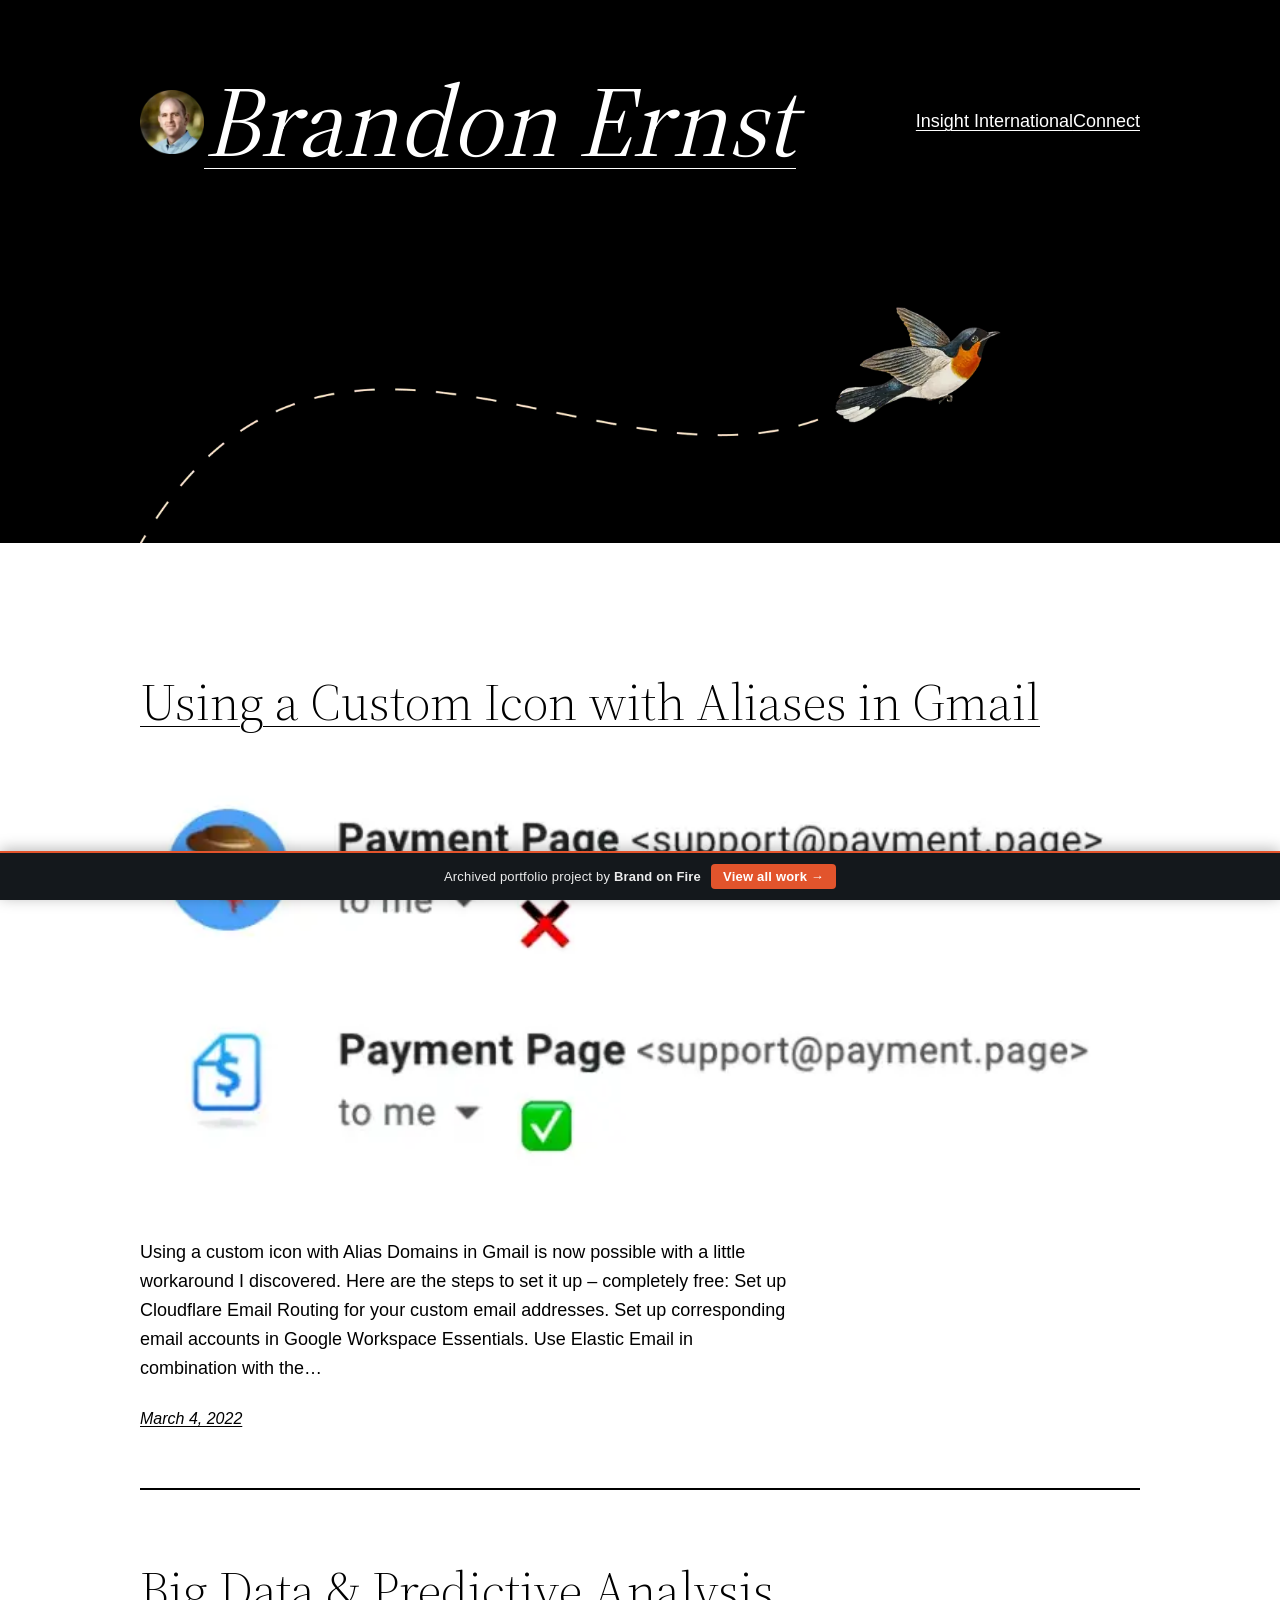
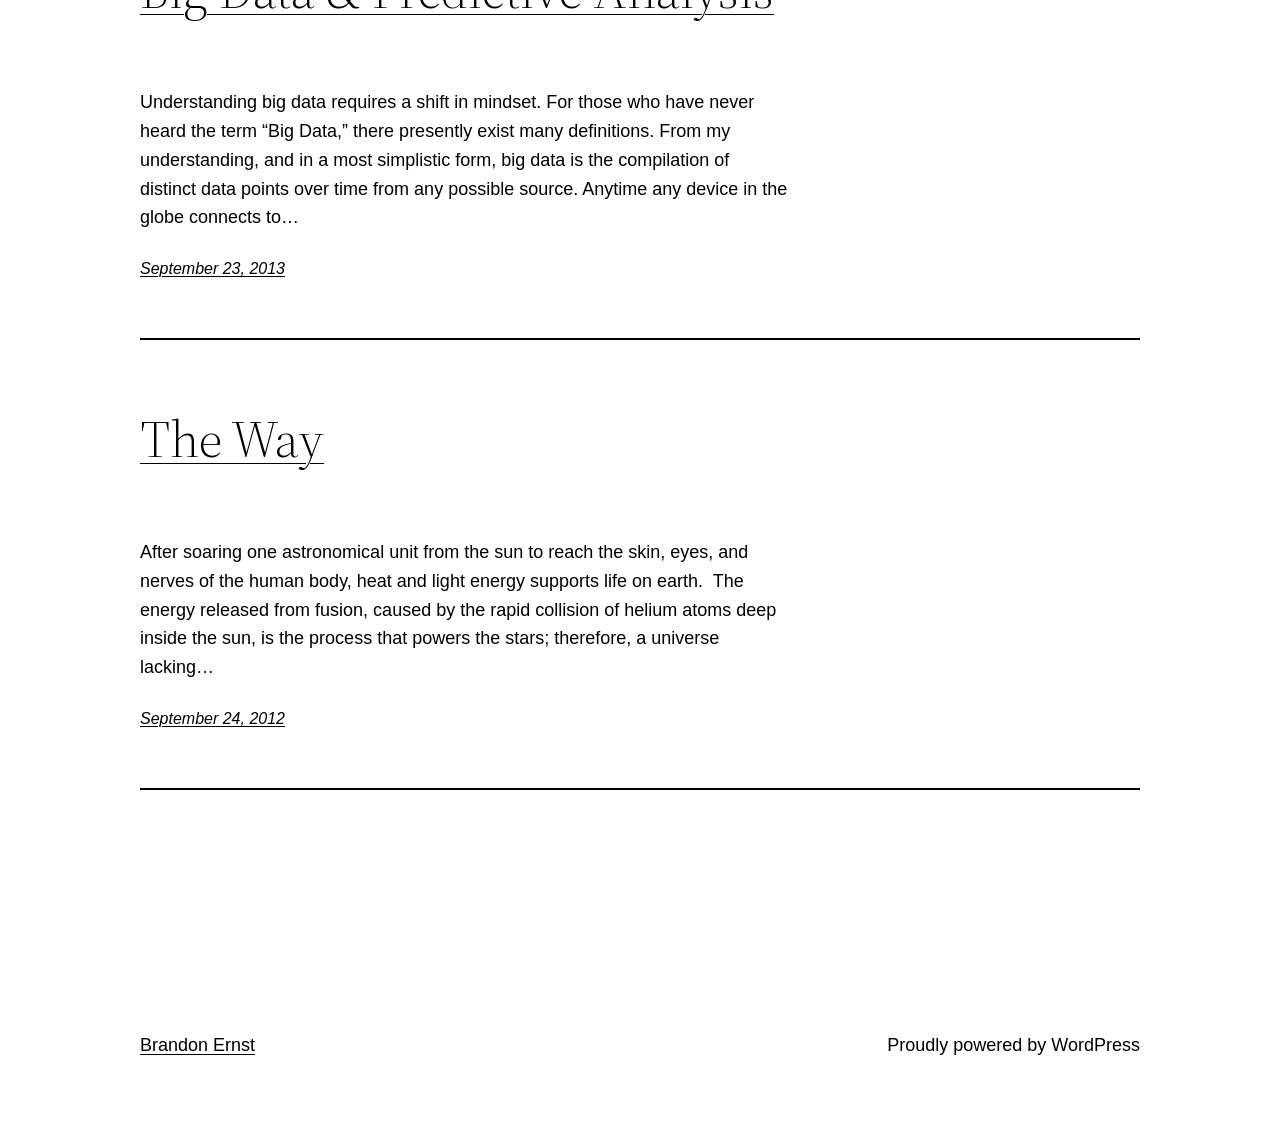
<file: insight-international/index.html>
<!doctype html><html lang="en-US" data-bofp="0"><head><meta charset="UTF-8"><meta name="viewport" content="width=device-width,initial-scale=1"><meta name="robots" content="index, follow, max-image-preview:large, max-snippet:-1, max-video-preview:-1"><meta property="og:locale" content="en_US"><meta property="og:type" content="website"><meta property="og:title" content="Insight International - Brandon Ernst"><meta property="og:url" content="/"><meta property="og:site_name" content="Brandon Ernst"><meta property="article:modified_time" content="2022-03-04T01:20:35+00:00"><meta name="twitter:card" content="summary_large_image"><title>Insight International - Brandon Ernst</title><meta name="generator" content="Elementor 4.1.1; features: additional_custom_breakpoints; settings: css_print_method-internal, google_font-enabled, font_display-auto"><link rel="icon" href="../_a/cf8b656d39b9.webp" sizes="32x32"><link rel="icon" href="../wp-content/uploads/2021/11/brandon-ernst-300x300.webp" sizes="192x192"><link rel="apple-touch-icon" href="../wp-content/uploads/2021/11/brandon-ernst-300x300.webp"><meta name="msapplication-TileImage" content="/wp-content/uploads/2021/11/brandon-ernst-300x300.webp"><meta name="generator" content="WP Rocket 3.20.2" data-wpr-features="wpr_minify_js wpr_preconnect_external_domains wpr_oci wpr_minify_css wpr_preload_links wpr_desktop"><link rel="stylesheet" href="../style.css"><style>[data-bofp="1"]{background-color:#fff!important;color:#000!important}[data-bofp="2"]{background-color:#000!important;color:#fff!important}</style><meta name="robots" content="noindex, nofollow"><style id="bof-noform">.elementor-form,.elementor-form *,.fusion-contact-form,.fusion-contact-form *,.fusion-form,.fusion-form *,.gform_wrapper,.gform_wrapper *,.wpcf7,.wpcf7 *,[class*=contact-form],[class*=contact-form] *,[id*=contact-form],[id*=contact-form] *,fieldset,fieldset *,form,form *,input,label.fusion-form-label,select,textarea{pointer-events:none!important;cursor:default!important;-webkit-user-select:none!important;user-select:none!important}</style></head><body data-rsssl="1" class="home wp-singular page-template-default page page-id-14 wp-custom-logo wp-embed-responsive wp-theme-twentytwentytwo elementor-default elementor-kit-212428" data-bofp="1"><div class="wp-site-blocks"><header class="wp-block-template-part"><div class="wp-block-group alignfull has-background-color has-foreground-background-color has-text-color has-background has-link-color wp-elements-c2d3692c067254e99911402d49af8a7d is-layout-constrained wp-block-group-is-layout-constrained" style="padding-top:0;padding-bottom:0" data-bofp="2"><header class="alignwide wp-block-template-part"><div class="wp-block-group is-layout-constrained wp-block-group-is-layout-constrained"><div class="wp-block-group alignwide is-content-justification-space-between is-layout-flex wp-container-core-group-is-layout-d256613d wp-block-group-is-layout-flex" style="padding-top:var(--wp--custom--spacing--small,1.25rem);padding-bottom:var(--wp--custom--spacing--large,8rem)"><div class="wp-block-group is-layout-flex wp-block-group-is-layout-flex"><div class="wp-block-site-logo"><a href="../index.html" class="custom-logo-link" rel="home" aria-current="page"><img width="64" height="64" src="../_a/cf8b656d39b9.webp" class="custom-logo" alt="Brandon Ernst" decoding="sync"></a></div><h1 style="font-style:italic;font-weight:400" class="wp-block-site-title"><a href="../index.html" target="_self" rel="home" aria-current="page">Brandon Ernst</a></h1></div><nav class="is-responsive items-justified-right wp-block-navigation is-content-justification-right is-layout-flex wp-container-core-navigation-is-layout-de66bf79 wp-block-navigation-is-layout-flex" aria-label="Header navigation 2" data-wp-interactive="core/navigation" data-wp-context="{&quot;overlayOpenedBy&quot;:{&quot;click&quot;:false,&quot;hover&quot;:false,&quot;focus&quot;:false},&quot;type&quot;:&quot;overlay&quot;,&quot;roleAttribute&quot;:&quot;&quot;,&quot;ariaLabel&quot;:&quot;Menu&quot;}"><button aria-haspopup="dialog" aria-label="Open menu" class="wp-block-navigation__responsive-container-open" data-wp-on--click="actions.openMenuOnClick" data-wp-on--keydown="actions.handleMenuKeydown"><svg width="24" height="24" xmlns="http://www.w3.org/2000/svg" viewBox="0 0 24 24" aria-hidden="true" focusable="false"><path d="M4 7.5h16v1.5H4z"></path><path d="M4 15h16v1.5H4z"></path></svg></button><div class="wp-block-navigation__responsive-container" id="modal-1" data-wp-class--has-modal-open="state.isMenuOpen" data-wp-class--is-menu-open="state.isMenuOpen" data-wp-watch="callbacks.initMenu" data-wp-on--keydown="actions.handleMenuKeydown" data-wp-on--focusout="actions.handleMenuFocusout" tabindex="-1"><div class="wp-block-navigation__responsive-close" tabindex="-1"><div class="wp-block-navigation__responsive-dialog" data-wp-bind--aria-modal="state.ariaModal" data-wp-bind--aria-label="state.ariaLabel" data-wp-bind--role="state.roleAttribute"><button aria-label="Close menu" class="wp-block-navigation__responsive-container-close" data-wp-on--click="actions.closeMenuOnClick"><svg xmlns="http://www.w3.org/2000/svg" viewBox="0 0 24 24" width="24" height="24" aria-hidden="true" focusable="false"><path d="m13.06 12 6.47-6.47-1.06-1.06L12 10.94 5.53 4.47 4.47 5.53 10.94 12l-6.47 6.47 1.06 1.06L12 13.06l6.47 6.47 1.06-1.06L13.06 12Z"></path></svg></button><div class="wp-block-navigation__responsive-container-content" data-wp-watch="callbacks.focusFirstElement" id="modal-1-content"><ul class="wp-block-navigation__container is-responsive items-justified-right wp-block-navigation"><li class="wp-block-navigation-item current-menu-item wp-block-navigation-link"><a class="wp-block-navigation-item__content" href="../insight-international/index.html" aria-current="page"><span class="wp-block-navigation-item__label">Insight International</span></a></li><li class="wp-block-navigation-item wp-block-navigation-link"><a class="wp-block-navigation-item__content" href="../connect/index.html"><span class="wp-block-navigation-item__label">Connect</span></a></li></ul></div></div></div></div></nav></div></div></header><figure class="wp-block-image alignwide size-full is-resized"><img fetchpriority="high" decoding="sync" src="../_a/04921a62bc11.webp" alt="Illustration of a bird flying." width="2000" height="474"></figure></div><div style="height:66px" aria-hidden="true" class="wp-block-spacer"></div></header><div class="wp-block-query alignwide is-layout-constrained wp-block-query-is-layout-constrained"><ul class="alignwide wp-block-post-template is-layout-flow wp-block-post-template-is-layout-flow"><li class="wp-block-post post-212757 post type-post status-publish format-standard has-post-thumbnail hentry category-insight-international"><div class="wp-block-group is-layout-constrained wp-block-group-is-layout-constrained"><h2 class="alignwide wp-block-post-title has-var-wp-custom-typography-font-size-huge-clamp-2-25-rem-4-vw-2-75-rem-font-size"><a href="../using-a-custom-icon-with-aliases-in-gmail/index.html" target="_self">Using a Custom Icon with Aliases in Gmail</a></h2><figure style="margin-top:calc(1.75 * var(--wp--style--block-gap))" class="alignwide wp-block-post-featured-image"><a href="../using-a-custom-icon-with-aliases-in-gmail/index.html" target="_self"><img fetchpriority="high" width="700" height="288" src="../_a/332194040bed.webp" class="attachment-post-thumbnail size-post-thumbnail wp-post-image" alt="Using a Custom Icon with Aliases in Gmail" style="object-fit:cover" decoding="sync"></a></figure><div class="wp-block-columns alignwide is-layout-flex wp-container-core-columns-is-layout-f56f613f wp-block-columns-is-layout-flex"><div class="wp-block-column is-layout-flow wp-block-column-is-layout-flow" style="flex-basis:650px"><div class="wp-block-post-excerpt"><p class="wp-block-post-excerpt__excerpt">Using a custom icon with Alias Domains in Gmail is now possible with a little workaround I discovered. Here are the steps to set it up – completely free: Set up Cloudflare Email Routing for your custom email addresses. Set up corresponding email accounts in Google Workspace Essentials. Use Elastic Email in combination with the… </p></div><div style="font-style:italic;font-weight:400" class="wp-block-post-date has-small-font-size"><a href="../using-a-custom-icon-with-aliases-in-gmail/index.html"><time datetime="2022-03-04T01:37:58+00:00">March 4, 2022</time></a></div></div><div class="wp-block-column is-layout-flow wp-block-column-is-layout-flow"></div></div><div style="height:16px" aria-hidden="true" class="wp-block-spacer"></div><hr class="wp-block-separator alignwide is-style-wide"><div style="height:16px" aria-hidden="true" class="wp-block-spacer"></div></div></li><li class="wp-block-post post-724 post type-post status-publish format-standard hentry category-insight-international"><div class="wp-block-group is-layout-constrained wp-block-group-is-layout-constrained"><h2 class="alignwide wp-block-post-title has-var-wp-custom-typography-font-size-huge-clamp-2-25-rem-4-vw-2-75-rem-font-size"><a href="../blog-post-2-big-data-predictive-analysis/index.html" target="_self">Big Data &amp; Predictive Analysis</a></h2><div class="wp-block-columns alignwide is-layout-flex wp-container-core-columns-is-layout-f56f613f wp-block-columns-is-layout-flex"><div class="wp-block-column is-layout-flow wp-block-column-is-layout-flow" style="flex-basis:650px"><div class="wp-block-post-excerpt"><p class="wp-block-post-excerpt__excerpt">Understanding big data requires a shift in mindset. For those who have never heard the term “Big Data,” there presently exist many definitions. From my understanding, and in a most simplistic form, big data is the compilation of distinct data points over time from any possible source. Anytime any device in the globe connects to… </p></div><div style="font-style:italic;font-weight:400" class="wp-block-post-date has-small-font-size"><a href="../blog-post-2-big-data-predictive-analysis/index.html"><time datetime="2013-09-23T18:57:46+00:00">September 23, 2013</time></a></div></div><div class="wp-block-column is-layout-flow wp-block-column-is-layout-flow"></div></div><div style="height:16px" aria-hidden="true" class="wp-block-spacer"></div><hr class="wp-block-separator alignwide is-style-wide"><div style="height:16px" aria-hidden="true" class="wp-block-spacer"></div></div></li><li class="wp-block-post post-1 post type-post status-publish format-standard hentry category-insight-international"><div class="wp-block-group is-layout-constrained wp-block-group-is-layout-constrained"><h2 class="alignwide wp-block-post-title has-var-wp-custom-typography-font-size-huge-clamp-2-25-rem-4-vw-2-75-rem-font-size"><a href="../blog-post-1-the-way/index.html" target="_self">The Way</a></h2><div class="wp-block-columns alignwide is-layout-flex wp-container-core-columns-is-layout-f56f613f wp-block-columns-is-layout-flex"><div class="wp-block-column is-layout-flow wp-block-column-is-layout-flow" style="flex-basis:650px"><div class="wp-block-post-excerpt"><p class="wp-block-post-excerpt__excerpt">After soaring one astronomical unit from the sun to reach the skin, eyes, and nerves of the human body, heat and light energy supports life on earth.&nbsp; The energy released from fusion, caused by the rapid collision of helium atoms deep inside the sun, is the process that powers the stars; therefore, a universe lacking… </p></div><div style="font-style:italic;font-weight:400" class="wp-block-post-date has-small-font-size"><a href="../blog-post-1-the-way/index.html"><time datetime="2012-09-24T18:04:45+00:00">September 24, 2012</time></a></div></div><div class="wp-block-column is-layout-flow wp-block-column-is-layout-flow"></div></div><div style="height:16px" aria-hidden="true" class="wp-block-spacer"></div><hr class="wp-block-separator alignwide is-style-wide"><div style="height:16px" aria-hidden="true" class="wp-block-spacer"></div></div></li></ul></div><footer class="wp-block-template-part"><div class="wp-block-group is-layout-constrained wp-block-group-is-layout-constrained" style="padding-top:var(--wp--custom--spacing--large,8rem)"><div class="wp-block-group alignfull is-layout-constrained wp-block-group-is-layout-constrained"><div class="wp-block-group alignwide is-content-justification-space-between is-layout-flex wp-container-core-group-is-layout-f28da512 wp-block-group-is-layout-flex" style="padding-top:4rem;padding-bottom:4rem"><p class="wp-block-site-title"><a href="../index.html" target="_self" rel="home" aria-current="page">Brandon Ernst</a></p><p class="has-text-align-right wp-block-paragraph">Proudly powered by <a rel="nofollow">WordPress</a></p></div></div></div></footer></div><a href="https://brandonfire.com/portfolio/" id="bof-portfolio-bar" rel="noopener" style="position:fixed;left:0;right:0;bottom:0;z-index:2147483647;display:flex;align-items:center;justify-content:center;gap:10px;flex-wrap:wrap;background:#14181c;color:#fff!important;font-family:-apple-system,BlinkMacSystemFont,'Segoe UI',Roboto,Helvetica,Arial,sans-serif;font-size:13px;font-weight:500;line-height:1;letter-spacing:.2px;padding:11px 16px;text-decoration:none!important;box-shadow:0 -2px 14px rgba(0,0,0,.28);border-top:2px solid #e2542c;box-sizing:border-box"><span style="opacity:.92;color:#fff">Archived portfolio project by <strong style="font-weight:700;color:#fff">Brand&nbsp;on&nbsp;Fire</strong></span><span style="background:#e2542c;color:#fff;padding:6px 12px;border-radius:4px;font-weight:600;white-space:nowrap">View&nbsp;all&nbsp;work&nbsp;&rarr;</span></a></body></html>
</file>
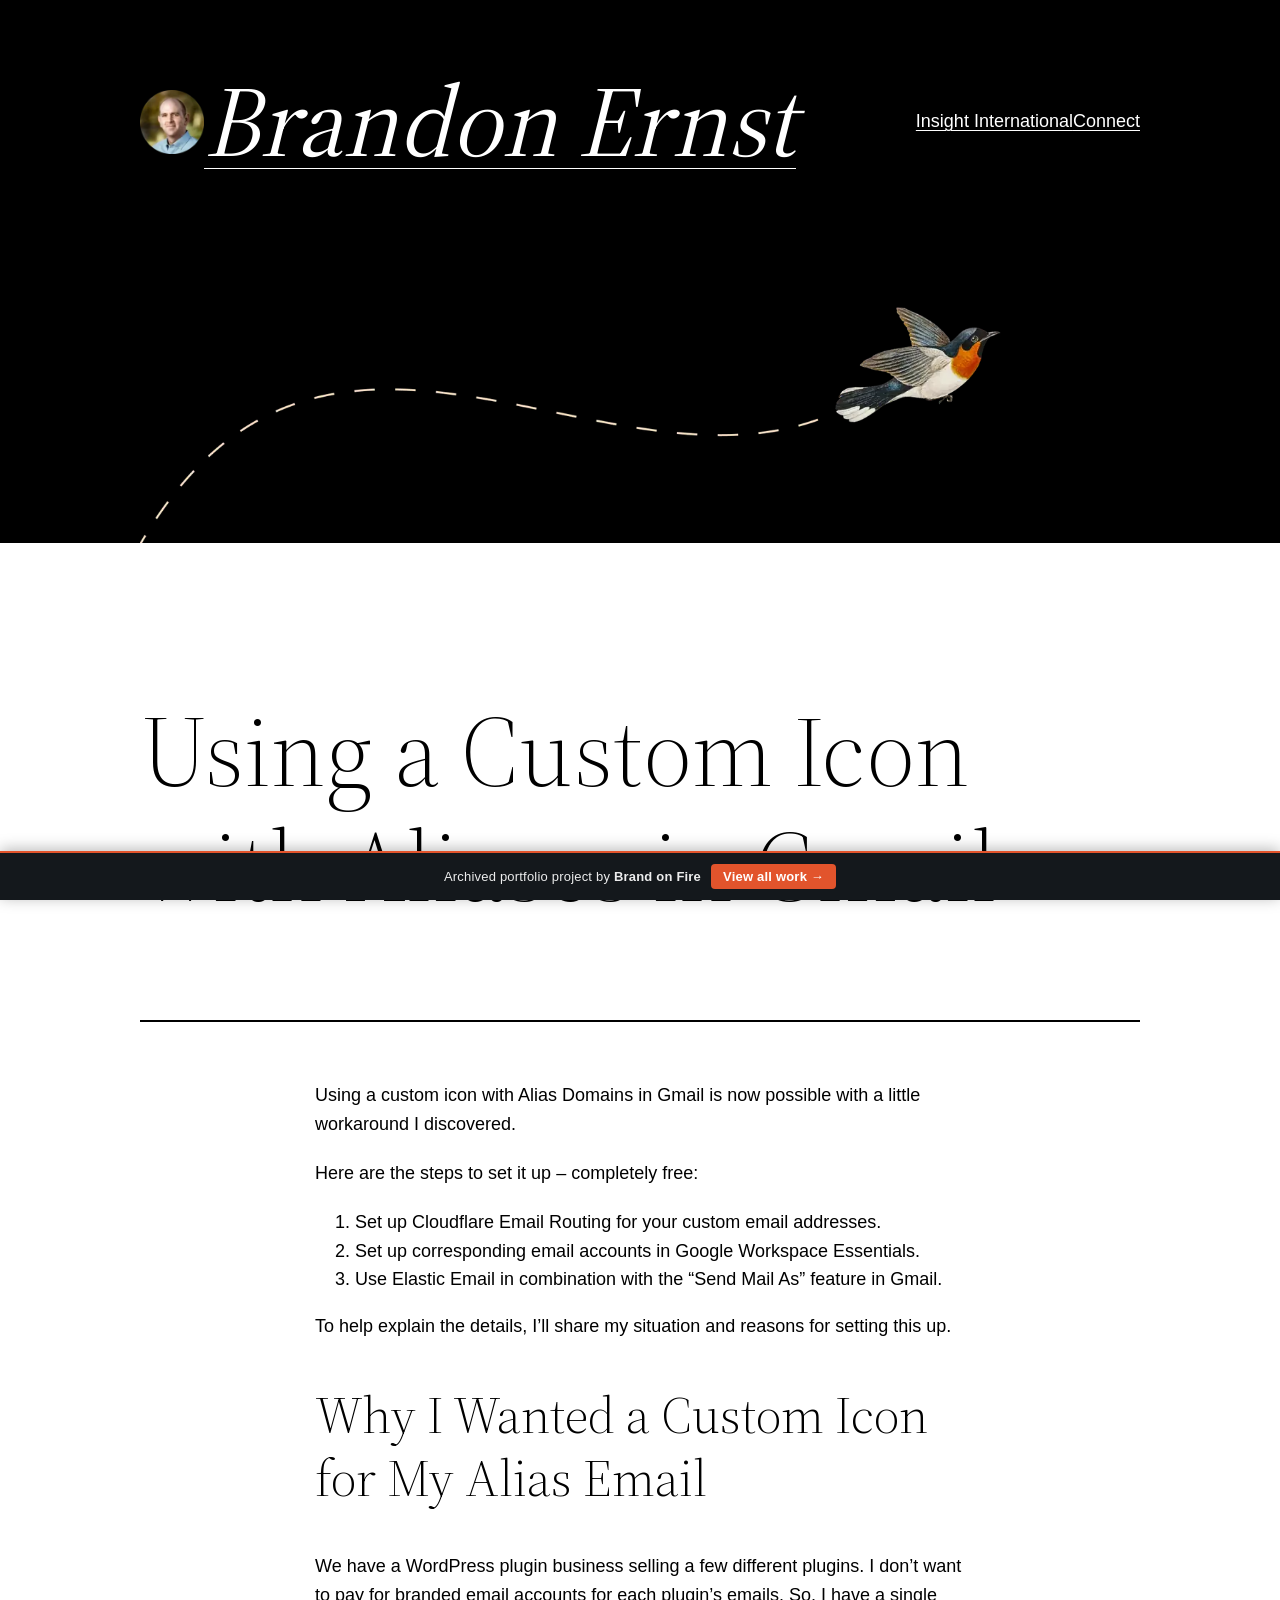
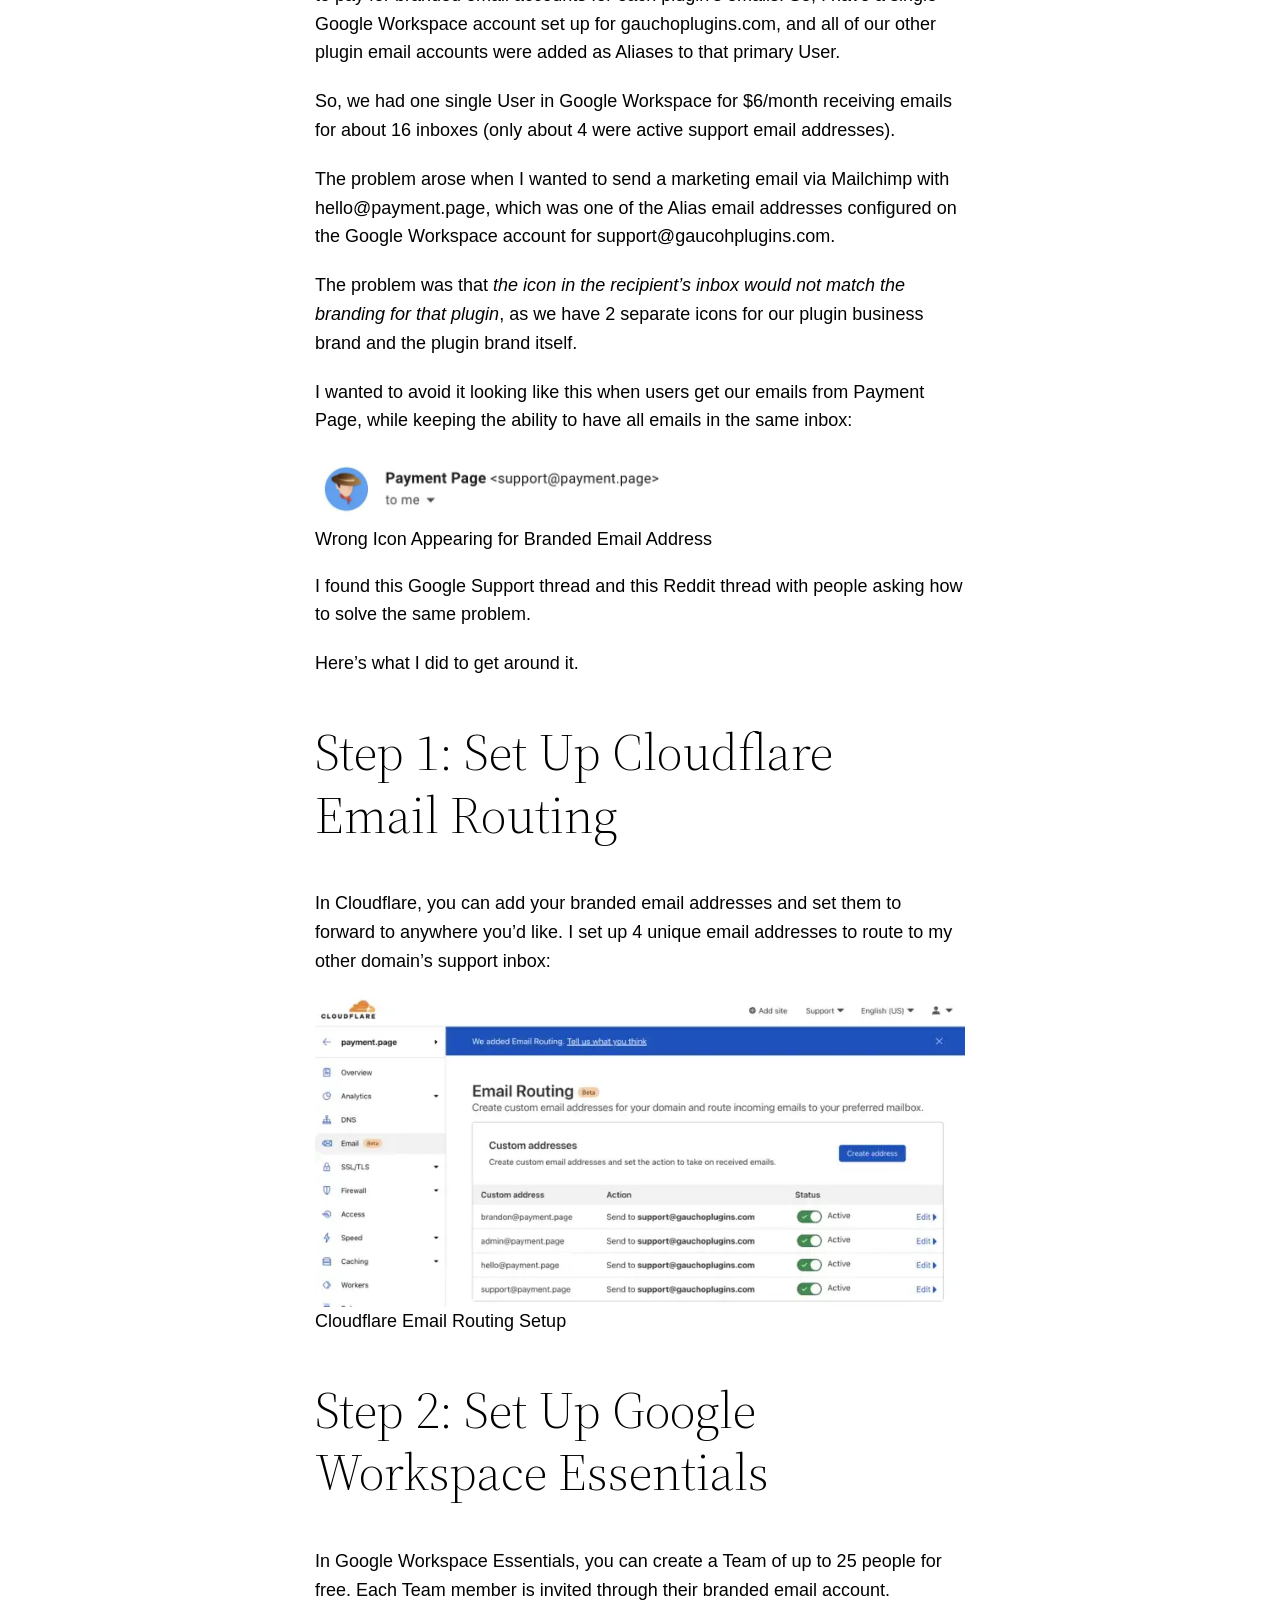
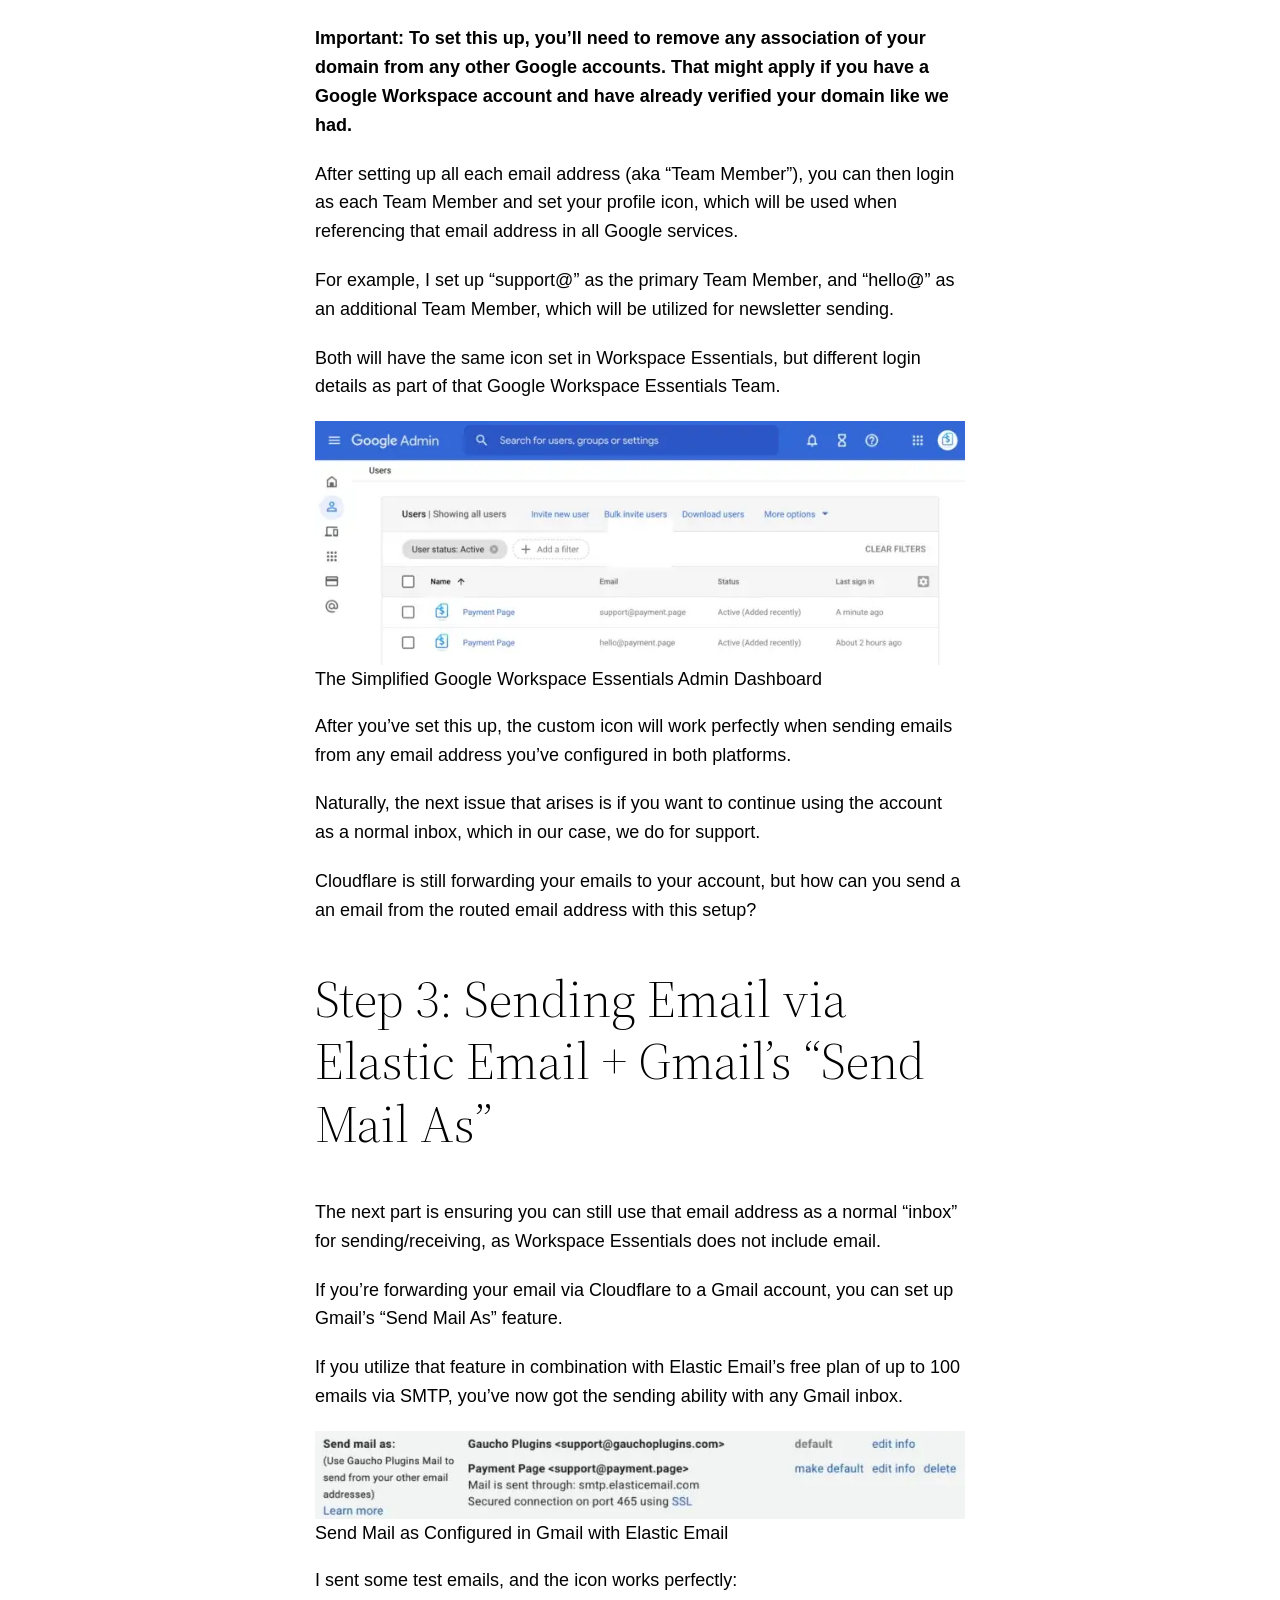
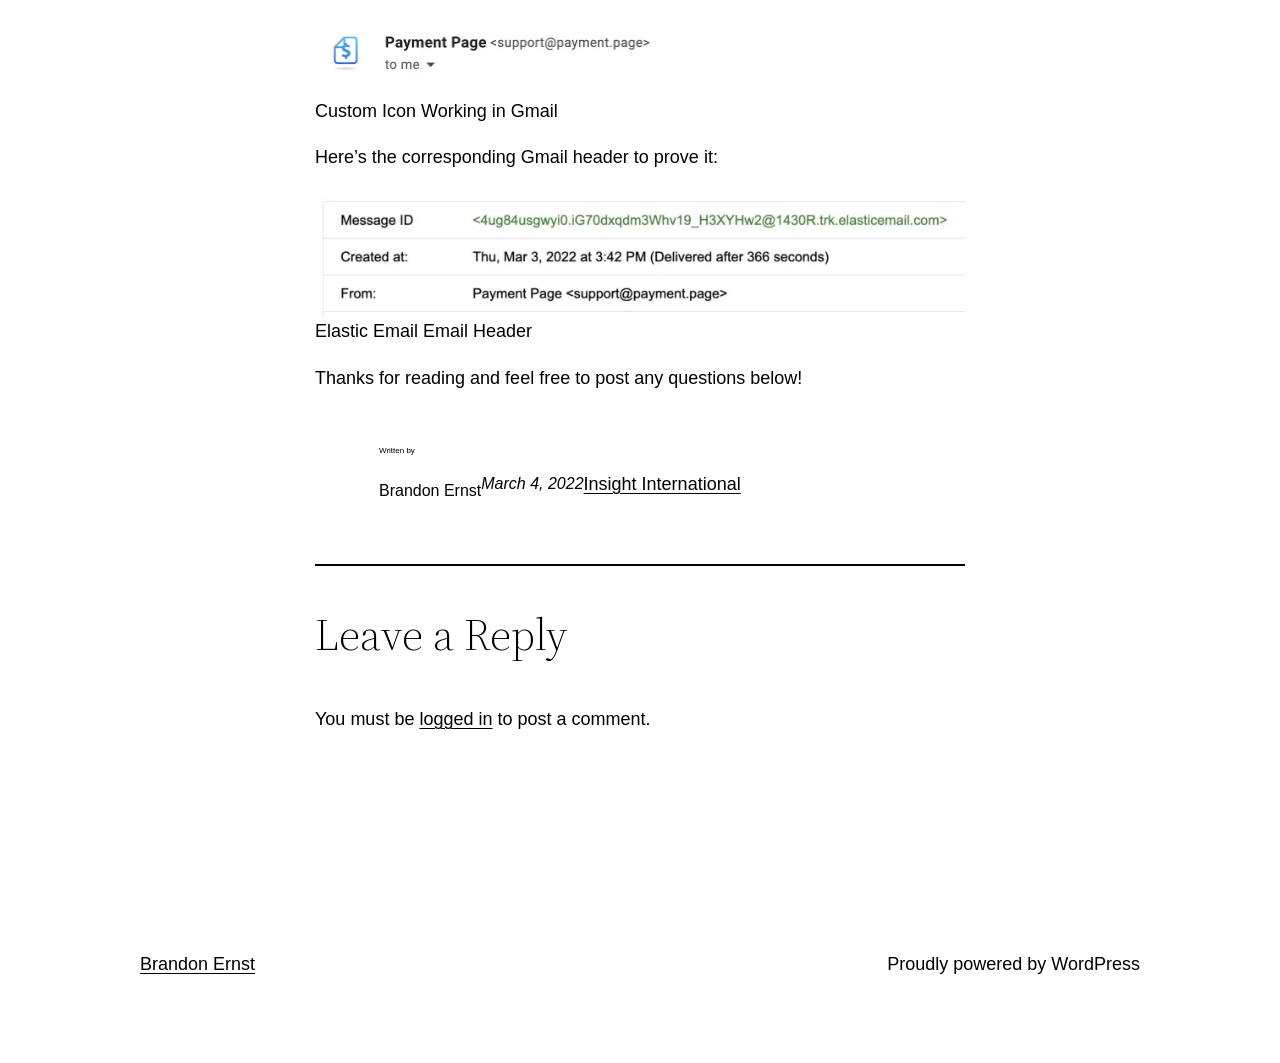
<file: using-a-custom-icon-with-aliases-in-gmail/index.html>
<!doctype html><html lang="en-US" data-bofp="0"><head><meta charset="UTF-8"><meta name="viewport" content="width=device-width,initial-scale=1"><meta name="robots" content="index, follow, max-image-preview:large, max-snippet:-1, max-video-preview:-1"><meta property="og:locale" content="en_US"><meta property="og:type" content="article"><meta property="og:title" content="Using a Custom Icon with Aliases in Gmail - Brandon Ernst"><meta property="og:description" content="Using a custom icon with Alias Domains in Gmail is now possible with a little workaround I discovered. Here are the steps to set it up – completely free: Set up Cloudflare Email Routing for your custom email addresses. Set up corresponding email accounts in Google Workspace Essentials. Use Elastic Email in combination with the […]"><meta property="og:url" content="/using-a-custom-icon-with-aliases-in-gmail/"><meta property="og:site_name" content="Brandon Ernst"><meta property="article:published_time" content="2022-03-04T01:37:58+00:00"><meta property="article:modified_time" content="2022-03-04T02:07:39+00:00"><meta property="og:image" content="../_a/332194040bed.webp"><meta property="og:image:width" content="700"><meta property="og:image:height" content="288"><meta property="og:image:type" content="image/jpeg"><meta name="author" content="Brandon Ernst"><meta name="twitter:card" content="summary_large_image"><meta name="twitter:label1" content="Written by"><meta name="twitter:data1" content="Brandon Ernst"><meta name="twitter:label2" content="Est. reading time"><meta name="twitter:data2" content="3 minutes"><title>Using a Custom Icon with Aliases in Gmail - Brandon Ernst</title><meta name="generator" content="Elementor 4.1.1; features: additional_custom_breakpoints; settings: css_print_method-internal, google_font-enabled, font_display-auto"><link rel="icon" href="../_a/cf8b656d39b9.webp" sizes="32x32"><link rel="icon" href="../wp-content/uploads/2021/11/brandon-ernst-300x300.webp" sizes="192x192"><link rel="apple-touch-icon" href="../wp-content/uploads/2021/11/brandon-ernst-300x300.webp"><meta name="msapplication-TileImage" content="/wp-content/uploads/2021/11/brandon-ernst-300x300.webp"><meta name="generator" content="WP Rocket 3.20.2" data-wpr-features="wpr_minify_js wpr_minify_css wpr_preload_links wpr_mobile"><link rel="stylesheet" href="../style.css"><style>[data-bofp="1"]{background-color:#fff!important;color:#000!important}[data-bofp="2"]{background-color:#000!important;color:#fff!important}</style><meta name="robots" content="noindex, nofollow"><style id="bof-noform">.elementor-form,.elementor-form *,.fusion-contact-form,.fusion-contact-form *,.fusion-form,.fusion-form *,.gform_wrapper,.gform_wrapper *,.wpcf7,.wpcf7 *,[class*=contact-form],[class*=contact-form] *,[id*=contact-form],[id*=contact-form] *,fieldset,fieldset *,form,form *,input,label.fusion-form-label,select,textarea{pointer-events:none!important;cursor:default!important;-webkit-user-select:none!important;user-select:none!important}</style></head><body data-rsssl="1" class="wp-singular post-template-default single single-post postid-212757 single-format-standard wp-custom-logo wp-embed-responsive wp-theme-twentytwentytwo elementor-default elementor-kit-212428" data-bofp="1"><a class="skip-link screen-reader-text" id="wp-skip-link" href="#wp--skip-link--target">Skip to content</a><div data-rocket-location-hash="059e3a0750ccb8acf148a210a883cc7e" class="wp-site-blocks"><header data-rocket-location-hash="7f0913a87c02db6f0726eba69c9bf391" class="wp-block-template-part"><div data-rocket-location-hash="f6f3872528ac5b98a8c1f265e6fdf2a7" class="wp-block-group alignfull has-background-color has-foreground-background-color has-text-color has-background has-link-color wp-elements-c2d3692c067254e99911402d49af8a7d is-layout-constrained wp-block-group-is-layout-constrained" style="padding-top:0;padding-bottom:0" data-bofp="2"><header class="alignwide wp-block-template-part"><div data-rocket-location-hash="495676a17721c367352ab2f5bdfea44f" class="wp-block-group is-layout-constrained wp-block-group-is-layout-constrained"><div class="wp-block-group alignwide is-content-justification-space-between is-layout-flex wp-container-core-group-is-layout-d256613d wp-block-group-is-layout-flex" style="padding-top:var(--wp--custom--spacing--small,1.25rem);padding-bottom:var(--wp--custom--spacing--large,8rem)"><div class="wp-block-group is-layout-flex wp-block-group-is-layout-flex"><div class="wp-block-site-logo"><a href="../index.html" class="custom-logo-link" rel="home"><img width="64" height="64" src="../_a/cf8b656d39b9.webp" class="custom-logo" alt="Brandon Ernst" decoding="sync"></a></div><h1 style="font-style:italic;font-weight:400" class="wp-block-site-title"><a href="../index.html" target="_self" rel="home">Brandon Ernst</a></h1></div><nav class="is-responsive items-justified-right wp-block-navigation is-content-justification-right is-layout-flex wp-container-core-navigation-is-layout-de66bf79 wp-block-navigation-is-layout-flex" aria-label="Header navigation 2" data-wp-interactive="core/navigation" data-wp-context="{&quot;overlayOpenedBy&quot;:{&quot;click&quot;:false,&quot;hover&quot;:false,&quot;focus&quot;:false},&quot;type&quot;:&quot;overlay&quot;,&quot;roleAttribute&quot;:&quot;&quot;,&quot;ariaLabel&quot;:&quot;Menu&quot;}"><button aria-haspopup="dialog" aria-label="Open menu" class="wp-block-navigation__responsive-container-open" data-wp-on--click="actions.openMenuOnClick" data-wp-on--keydown="actions.handleMenuKeydown"><svg width="24" height="24" xmlns="http://www.w3.org/2000/svg" viewBox="0 0 24 24" aria-hidden="true" focusable="false"><path d="M4 7.5h16v1.5H4z"></path><path d="M4 15h16v1.5H4z"></path></svg></button><div class="wp-block-navigation__responsive-container" id="modal-1" data-wp-class--has-modal-open="state.isMenuOpen" data-wp-class--is-menu-open="state.isMenuOpen" data-wp-watch="callbacks.initMenu" data-wp-on--keydown="actions.handleMenuKeydown" data-wp-on--focusout="actions.handleMenuFocusout" tabindex="-1"><div class="wp-block-navigation__responsive-close" tabindex="-1"><div class="wp-block-navigation__responsive-dialog" data-wp-bind--aria-modal="state.ariaModal" data-wp-bind--aria-label="state.ariaLabel" data-wp-bind--role="state.roleAttribute"><button aria-label="Close menu" class="wp-block-navigation__responsive-container-close" data-wp-on--click="actions.closeMenuOnClick"><svg xmlns="http://www.w3.org/2000/svg" viewBox="0 0 24 24" width="24" height="24" aria-hidden="true" focusable="false"><path d="m13.06 12 6.47-6.47-1.06-1.06L12 10.94 5.53 4.47 4.47 5.53 10.94 12l-6.47 6.47 1.06 1.06L12 13.06l6.47 6.47 1.06-1.06L13.06 12Z"></path></svg></button><div class="wp-block-navigation__responsive-container-content" data-wp-watch="callbacks.focusFirstElement" id="modal-1-content"><ul class="wp-block-navigation__container is-responsive items-justified-right wp-block-navigation"><li class="wp-block-navigation-item wp-block-navigation-link"><a class="wp-block-navigation-item__content" href="../insight-international/index.html"><span class="wp-block-navigation-item__label">Insight International</span></a></li><li class="wp-block-navigation-item wp-block-navigation-link"><a class="wp-block-navigation-item__content" href="../connect/index.html"><span class="wp-block-navigation-item__label">Connect</span></a></li></ul></div></div></div></div></nav></div></div></header><figure class="wp-block-image alignwide size-full is-resized"><img fetchpriority="high" decoding="sync" src="../_a/04921a62bc11.webp" alt="Illustration of a bird flying." width="2000" height="474"></figure></div><div data-rocket-location-hash="db7cef52d025909226ac8c5bb9ffbdd7" style="height:66px" aria-hidden="true" class="wp-block-spacer"></div></header><main data-rocket-location-hash="6ea191ed008244495da59c8ffb2a1009" id="wp--skip-link--target" class="wp-block-group is-layout-flow wp-block-group-is-layout-flow"><div data-rocket-location-hash="a6b0115b34f26e1809595ff1c92b3ed3" class="wp-block-group is-layout-constrained wp-block-group-is-layout-constrained"><h1 style="margin-bottom:var(--wp--custom--spacing--medium,6rem)" class="alignwide wp-block-post-title">Using a Custom Icon with Aliases in Gmail</h1><hr class="wp-block-separator alignwide is-style-wide"></div><div data-rocket-location-hash="3c48c87cc0d6bd561c74e4cf6b2fa205" style="height:32px" aria-hidden="true" class="wp-block-spacer"></div><div data-rocket-location-hash="5bc80cf8bd85f5ee597a9273376dfda6" class="entry-content wp-block-post-content is-layout-constrained wp-block-post-content-is-layout-constrained"><p class="wp-block-paragraph">Using a custom icon with Alias Domains in Gmail is now possible with a little workaround I discovered. </p><p class="wp-block-paragraph">Here are the steps to set it up – completely free: </p><ol class="wp-block-list"><li>Set up <a rel="noreferrer noopener" data-type="URL" data-id="https://blog.cloudflare.com/tag/email-routing/" target="_blank">Cloudflare Email Routing</a> for your custom email addresses. </li><li>Set up corresponding email accounts in <a rel="noreferrer noopener" data-type="URL" data-id="https://workspace.google.com/essentials" target="_blank">Google Workspace Essentials</a>.</li><li>Use <a rel="noreferrer noopener" data-type="URL" data-id="https://elasticemail.com/email-api-pricing" target="_blank">Elastic Email</a> in combination with the “<a data-type="URL" data-id="https://support.google.com/mail/answer/22370?hl=en">Send Mail As</a>” feature in Gmail. </li></ol><p class="wp-block-paragraph">To help explain the details, I’ll share my situation and reasons for setting this up.</p><h2 class="wp-block-heading">Why I Wanted a Custom Icon for My Alias Email</h2><p class="wp-block-paragraph">We have a WordPress plugin business selling a few different plugins. I don’t want to pay for branded email accounts for each plugin’s emails. So, I have a single Google Workspace account set up for <a data-type="URL" data-id="https://gauchoplugins.com" target="_blank" rel="noreferrer noopener">gauchoplugins.com</a>, and all of our other plugin email accounts were added as Aliases to that primary User. </p><p class="wp-block-paragraph">So, we had one single User in Google Workspace for $6/month receiving emails for about 16 inboxes (only about 4 were active support email addresses).</p><p class="wp-block-paragraph">The problem arose when I wanted to send a marketing email via Mailchimp with hello@payment.page, which was one of the Alias email addresses configured on the Google Workspace account for support@gaucohplugins.com. </p><p class="wp-block-paragraph">The problem was that <em>the icon in the recipient’s inbox would not match the branding for that plugin</em>, as we have 2 separate icons for our plugin business brand and the plugin brand itself. </p><p class="wp-block-paragraph">I wanted to avoid it looking like this when users get our emails from <a rel="noreferrer noopener" data-type="URL" data-id="https://payment.page/" target="_blank">Payment Page</a>, while keeping the ability to have all emails in the same inbox: </p><figure class="wp-block-image size-full is-resized"><a href="#"><img decoding="sync" src="../_a/f79816f69786.webp" alt="" class="wp-image-212788" width="357" height="69"></a><figcaption>Wrong Icon Appearing for Branded Email Address</figcaption></figure><p class="wp-block-paragraph">I found <a>this Google Support thread</a> and <a rel="noreferrer noopener" target="_blank">this Reddit thread</a> with people asking how to solve the same problem.</p><p class="wp-block-paragraph">Here’s what I did to get around it. </p><h2 class="wp-block-heading">Step 1: Set Up Cloudflare Email Routing</h2><p class="wp-block-paragraph">In Cloudflare, you can add your branded email addresses and set them to forward to anywhere you’d like. I set up 4 unique email addresses to route to my other domain’s support inbox: </p><figure class="wp-block-image size-large"><a href="#"><img decoding="sync" width="1024" height="490" src="../_a/8bfed192dbd1.webp" alt="" class="wp-image-212761"></a><figcaption>Cloudflare Email Routing Setup</figcaption></figure><h2 class="wp-block-heading">Step 2: Set Up Google Workspace Essentials</h2><p class="wp-block-paragraph">In Google Workspace Essentials, you can create a Team of up to 25 people for free. Each Team member is invited through their branded email account. </p><p class="wp-block-paragraph"><strong>Important: To set this up, you’ll need to remove any association of your domain from any other Google accounts. That might apply if you have a Google Workspace account and have already verified your domain like we had.</strong></p><p class="wp-block-paragraph">After setting up all each email address (aka “Team Member”), you can then login as each Team Member and set your profile icon, which will be used when referencing that email address in all Google services.</p><p class="wp-block-paragraph">For example, I set up “support@” as the primary Team Member, and “hello@” as an additional Team Member, which will be utilized for newsletter sending. </p><p class="wp-block-paragraph">Both will have the same icon set in Workspace Essentials, but different login details as part of that Google Workspace Essentials Team. </p><figure class="wp-block-image size-large"><a href="#"><img decoding="sync" width="1024" height="384" src="../_a/d328e5ff3412.webp" alt="" class="wp-image-212762"></a><figcaption>The Simplified Google Workspace Essentials Admin Dashboard</figcaption></figure><p class="wp-block-paragraph">After you’ve set this up, the custom icon will work perfectly when sending emails from any email address you’ve configured in both platforms. </p><p class="wp-block-paragraph">Naturally, the next issue that arises is if you want to continue using the account as a normal inbox, which in our case, we do for support. </p><p class="wp-block-paragraph">Cloudflare is still forwarding your emails to your account, but how can you send a an email from the routed email address with this setup? </p><h2 class="wp-block-heading">Step 3: Sending Email via Elastic Email + Gmail’s “Send Mail As” </h2><p class="wp-block-paragraph">The next part is ensuring you can still use that email address as a normal “inbox” for sending/receiving, as Workspace Essentials does not include email.</p><p class="wp-block-paragraph">If you’re forwarding your email via Cloudflare to a Gmail account, you can set up Gmail’s “Send Mail As” feature. </p><p class="wp-block-paragraph">If you utilize that feature in combination with Elastic Email’s free plan of up to 100 emails via SMTP, you’ve now got the sending ability with any Gmail inbox. </p><figure class="wp-block-image size-full"><a href="#"><img decoding="sync" width="1000" height="136" src="../_a/6a8bd8b0d5d7.webp" alt="" class="wp-image-212782"></a><figcaption>Send Mail as Configured in Gmail with Elastic Email</figcaption></figure><p class="wp-block-paragraph">I sent some test emails, and the icon works perfectly:</p><figure class="wp-block-image size-full is-resized"><a href="#"><img decoding="sync" src="../_a/1c054b1da0fa.webp" alt="" class="wp-image-212783" width="353" height="82"></a><figcaption>Custom Icon Working in Gmail</figcaption></figure><p class="wp-block-paragraph">Here’s the corresponding Gmail header to prove it:</p><figure class="wp-block-image size-large"><a href="#"><img decoding="sync" width="1024" height="198" src="../_a/f9ba38f719d4.webp" alt="" class="wp-image-212784"></a><figcaption>Elastic Email Email Header</figcaption></figure><p class="wp-block-paragraph">Thanks for reading and feel free to post any questions below! </p></div><div data-rocket-location-hash="95dd78e1fc88ff12c7f070bb086b03a0" style="height:32px" aria-hidden="true" class="wp-block-spacer"></div><div class="wp-block-group is-layout-constrained wp-block-group-is-layout-constrained"><div class="wp-block-group is-layout-flex wp-block-group-is-layout-flex"><div class="wp-block-post-author has-small-font-size"><div class="wp-block-post-author__avatar"><img alt="" src="[data-uri]" class="avatar avatar-48 photo" height="48" width="48" decoding="sync"></div><div class="wp-block-post-author__content"><p class="wp-block-post-author__byline">Written by</p><p class="wp-block-post-author__name">Brandon Ernst</p></div></div><div style="font-style:italic;font-weight:400" class="wp-block-post-date has-small-font-size"><time datetime="2022-03-04T01:37:58+00:00">March 4, 2022</time></div><div class="taxonomy-category wp-block-post-terms"><a href="#" rel="tag">Insight International</a></div></div><div style="height:32px" aria-hidden="true" class="wp-block-spacer"></div><hr class="wp-block-separator is-style-wide"><div class="wp-block-post-comments"><div id="respond" class="comment-respond"><h3 id="reply-title" class="comment-reply-title">Leave a Reply</h3><p class="must-log-in">You must be <a href="#">logged in</a> to post a comment.</p>	</div></div></div></main><footer data-rocket-location-hash="8c35f8ec2bce46bf3e4f107feb78aeae" class="wp-block-template-part"><div data-rocket-location-hash="ff3cec6a4d68f63c44245d75c5242984" class="wp-block-group is-layout-constrained wp-block-group-is-layout-constrained" style="padding-top:var(--wp--custom--spacing--large,8rem)"><div class="wp-block-group alignfull is-layout-constrained wp-block-group-is-layout-constrained"><div class="wp-block-group alignwide is-content-justification-space-between is-layout-flex wp-container-core-group-is-layout-f28da512 wp-block-group-is-layout-flex" style="padding-top:4rem;padding-bottom:4rem"><p class="wp-block-site-title"><a href="../index.html" target="_self" rel="home">Brandon Ernst</a></p><p class="has-text-align-right wp-block-paragraph">Proudly powered by <a rel="nofollow">WordPress</a></p></div></div></div></footer></div><a href="https://brandonfire.com/portfolio/" id="bof-portfolio-bar" rel="noopener" style="position:fixed;left:0;right:0;bottom:0;z-index:2147483647;display:flex;align-items:center;justify-content:center;gap:10px;flex-wrap:wrap;background:#14181c;color:#fff!important;font-family:-apple-system,BlinkMacSystemFont,'Segoe UI',Roboto,Helvetica,Arial,sans-serif;font-size:13px;font-weight:500;line-height:1;letter-spacing:.2px;padding:11px 16px;text-decoration:none!important;box-shadow:0 -2px 14px rgba(0,0,0,.28);border-top:2px solid #e2542c;box-sizing:border-box"><span style="opacity:.92;color:#fff">Archived portfolio project by <strong style="font-weight:700;color:#fff">Brand&nbsp;on&nbsp;Fire</strong></span><span style="background:#e2542c;color:#fff;padding:6px 12px;border-radius:4px;font-weight:600;white-space:nowrap">View&nbsp;all&nbsp;work&nbsp;&rarr;</span></a></body></html>
</file>
<file: style.css>
.wp-block-site-logo{box-sizing:border-box;line-height:0}.wp-block-site-logo a{display:inline-block;line-height:0}.wp-block-site-logo img{height:auto;max-width:100%}.wp-block-site-logo a,.wp-block-site-logo img{border-radius:inherit}.wp-block-site-title{box-sizing:border-box}.wp-block-site-title:where(a){color:inherit;font-family:inherit;font-size:inherit;font-style:inherit;font-weight:inherit;letter-spacing:inherit;line-height:inherit;text-decoration:inherit}.wp-block-group{box-sizing:border-box}:where(.wp-block-group.wp-block-group-is-layout-constrained){position:relative}:where(.wp-block-group.has-background){padding:1.25em 2.375em}.wp-block-navigation .wp-block-navigation-item__label{overflow-wrap:break-word}.wp-block-navigation ul{margin-bottom:0;margin-left:0;margin-top:0}.wp-block-navigation ul,.wp-block-navigation ul li{list-style:none;padding:0}.wp-block-navigation .wp-block-navigation-item{align-items:center;background-color:inherit;display:flex;position:relative}.wp-block-navigation .wp-block-navigation-item__content{display:block;z-index:1}.wp-block-navigation .wp-block-navigation-item__content.wp-block-navigation-item__content{color:inherit}.wp-block-navigation:where(a),.wp-block-navigation:where(a:active),.wp-block-navigation:where(a:focus){text-decoration:none}.wp-block-navigation{position:relative;--navigation-layout-justification-setting:flex-start;--navigation-layout-direction:row;--navigation-layout-wrap:wrap;--navigation-layout-justify:flex-start;--navigation-layout-align:center}.wp-block-navigation.items-justified-right{--navigation-layout-justification-setting:flex-end;--navigation-layout-justify:flex-end}.wp-block-navigation__container,.wp-block-navigation__responsive-close,.wp-block-navigation__responsive-container,.wp-block-navigation__responsive-container-content,.wp-block-navigation__responsive-dialog{gap:inherit}.wp-block-navigation__container{align-items:var(--navigation-layout-align,initial);display:flex;flex-direction:var(--navigation-layout-direction,initial);flex-wrap:var(--navigation-layout-wrap,wrap);justify-content:var(--navigation-layout-justify,initial);list-style:none;margin:0;padding-left:0}.wp-block-navigation__container:only-child{flex-grow:1}@keyframes overlay-menu__fade-in-animation{0%{opacity:0;transform:translateY(.5em)}100%{opacity:1;transform:translateY(0)}}.wp-block-navigation__responsive-container{inset:0px;display:none;position:fixed}.wp-block-navigation__responsive-container:where(.wp-block-navigation-item a){color:inherit}.wp-block-navigation__responsive-container .wp-block-navigation__responsive-container-content{align-items:var(--navigation-layout-align,initial);display:flex;flex-direction:var(--navigation-layout-direction,initial);flex-wrap:var(--navigation-layout-wrap,wrap);justify-content:var(--navigation-layout-justify,initial)}.wp-block-navigation__responsive-container:not(.is-menu-open.is-menu-open){background-color:inherit!important;color:inherit!important}.wp-block-navigation__responsive-container-close,.wp-block-navigation__responsive-container-open{background:rgba(0,0,0,0);border:currentcolor;border-image:initial;color:currentcolor;cursor:pointer;margin:0;padding:0;text-transform:inherit;vertical-align:middle}.wp-block-navigation__responsive-container-close svg,.wp-block-navigation__responsive-container-open svg{fill:currentcolor;display:block;height:24px;pointer-events:none;width:24px}.wp-block-navigation__responsive-container-open{display:flex}.wp-block-navigation__responsive-container-open.wp-block-navigation__responsive-container-open.wp-block-navigation__responsive-container-open{font-family:inherit;font-size:inherit;font-weight:inherit}@media (min-width:600px){.wp-block-navigation__responsive-container:not(.hidden-by-default):not(.is-menu-open){background-color:inherit;display:block;position:relative;width:100%;z-index:auto}.wp-block-navigation__responsive-container-open:not(.always-shown),.wp-block-navigation__responsive-container:not(.hidden-by-default):not(.is-menu-open) .wp-block-navigation__responsive-container-close{display:none}}.wp-block-navigation__responsive-container-close{position:absolute;right:0;top:0;z-index:2}.wp-block-navigation__responsive-container-close.wp-block-navigation__responsive-container-close.wp-block-navigation__responsive-container-close{font-family:inherit;font-size:inherit;font-weight:inherit}.wp-block-navigation__responsive-close{width:100%}.wp-block-navigation__responsive-dialog{position:relative}.wp-block-image img{box-sizing:border-box;height:auto;max-width:100%;vertical-align:bottom}.wp-block-image.alignfull img,.wp-block-image.alignwide img{height:auto;width:100%}@keyframes show-content-image{0%,99%{visibility:hidden}100%{visibility:visible}}@keyframes turn-on-visibility{0%{opacity:0}100%{opacity:1}}@keyframes turn-off-visibility{0%{opacity:1;visibility:visible}99%{opacity:0;visibility:visible}100%{opacity:0;visibility:hidden}}@keyframes lightbox-zoom-in{0%{transform:translate(calc((-100vw + var(--wp--lightbox-scrollbar-width))/ 2 + var(--wp--lightbox-initial-left-position)),calc(-50vh + var(--wp--lightbox-initial-top-position))) scale(var(--wp--lightbox-scale))}100%{transform:translate(-50%,-50%) scale(1)}}@keyframes lightbox-zoom-out{0%{transform:translate(-50%,-50%) scale(1);visibility:visible}99%{visibility:visible}100%{transform:translate(calc((-100vw + var(--wp--lightbox-scrollbar-width))/ 2 + var(--wp--lightbox-initial-left-position)),calc(-50vh + var(--wp--lightbox-initial-top-position))) scale(var(--wp--lightbox-scale));visibility:hidden}}.wp-block-image{margin:0 0 1em}.wp-block-spacer{clear:both}.wp-block-post-title{box-sizing:border-box;word-break:break-word}.wp-block-post-title:where(a){display:inline-block;font-family:inherit;font-size:inherit;font-style:inherit;font-weight:inherit;letter-spacing:inherit;line-height:inherit;text-decoration:inherit}.wp-block-post-featured-image{margin-left:0;margin-right:0;position:relative}.wp-block-post-featured-image a{display:block;height:100%}.wp-block-post-featured-image:where(img){box-sizing:border-box;height:auto;max-width:100%;vertical-align:bottom;width:100%}.wp-block-post-featured-image.alignfull img,.wp-block-post-featured-image.alignwide img{width:100%}ol,ul{box-sizing:border-box}:where(.wp-block-post-excerpt){box-sizing:border-box;margin-bottom:var(--wp--style--block-gap);margin-top:var(--wp--style--block-gap)}.wp-block-post-excerpt__excerpt{margin-bottom:0;margin-top:0}.wp-block-post-date{box-sizing:border-box}.wp-block-columns{box-sizing:border-box;display:flex;flex-wrap:wrap!important}@media (min-width:782px){.wp-block-columns{flex-wrap:nowrap!important}}.wp-block-columns{align-items:normal!important}@media (max-width:781px){.wp-block-columns:not(.is-not-stacked-on-mobile)>.wp-block-column{flex-basis:100%!important}}@media (min-width:782px){.wp-block-columns:not(.is-not-stacked-on-mobile)>.wp-block-column{flex-basis:0px;flex-grow:1}.wp-block-columns:not(.is-not-stacked-on-mobile)>.wp-block-column[style*=flex-basis]{flex-grow:0}}:where(.wp-block-columns){margin-bottom:1.75em}.wp-block-column{flex-grow:1;min-width:0;overflow-wrap:break-word;word-break:break-word}.wp-block-separator{border-width:2px medium medium;border-style:none none solid;border-color:currentcolor;border-image:initial;border-width:medium medium 2px;border-image:initial;margin-left:auto;margin-right:auto}.wp-block-post-template{box-sizing:border-box;list-style:none;margin-bottom:0;margin-top:0;max-width:100%;padding:0}:root{--payment-page-accent-color:#ffffff;--payment-page-primary-color:#1168EF;--payment-page-secondary-color:#76ACF7;--payment-page-icon-primary-color:rgb(68,68,68);--payment-page-icon-secondary-background:#363636;--payment-page-icon-secondary-stroke:#ffffff;--payment-page-icon-secondary-fill:none;--payment-page-icon-secondary-background-size:30px;--payment-page-icon-secondary-size:20px;--payment-page-icon-secondary-margin:0 var(--payment-page-spacing-type-block-element) 0 0;--payment-page-text-color-primary:#6C8CB8;--payment-page-layout-primary-background-color:#FFFFFF;--payment-page-layout-secondary-background-color:#D5DBE0;--payment-page-layout-primary-border-color:#E1E7ED;--payment-page-layout-secondary-border-color:#D5DBE0;--payment-page-layout-tertiary-border-color:#838C92;--payment-page-status-neutral-background-color:rgba( 118,118,118,0.05 );--payment-page-status-neutral-color:#767676;--payment-page-status-warning-background-color:rgba( 249,148,92,0.05 );--payment-page-status-warning-color:#F9945C;--payment-page-status-info-background-color:rgba( 11,124,192,0.05 );--payment-page-status-info-color:#0B7CC0;--payment-page-status-success-background-color:rgba( 43,191,22,0.05 );--payment-page-status-success-color:#2BBF16;--payment-page-status-danger-background-color:rgba( 244,67,54,0.05 );--payment-page-status-danger-color:#F44336;--payment-page-font-family:inherit;--payment-page-spacing-xs:6px;--payment-page-spacing-sm:12px;--payment-page-spacing-md:24px;--payment-page-spacing-lg:36px;--payment-page-spacing-type-primary:32px;--payment-page-spacing-type-secondary:24px;--payment-page-spacing-type-tertiary:16px;--payment-page-spacing-type-separator-wide:40px;--payment-page-spacing-type-block-element:10px;--payment-page-spacing-type-block-wide:18px;--payment-page-layout-background:var(--payment-page-layout-primary-background-color);--payment-page-layout-border:1px solid var(--payment-page-layout-primary-border-color);--payment-page-layout-box-shadow:0 0 20px rgba(40,84,115,0.11);--payment-page-layout-padding:32px;--payment-page-layout-border-radius:5px;--payment-page-text-default-font-size:18px;--payment-page-text-default-font-style:normal;--payment-page-text-default-font-weight:normal;--payment-page-text-default-line-height:28px;--payment-page-text-default-color:var(--payment-page-text-color-primary);--payment-page-text-small-font-size:14px;--payment-page-text-small-font-style:normal;--payment-page-text-small-font-weight:normal;--payment-page-text-small-line-height:20px;--payment-page-text-small-color:var(--payment-page-text-color-primary);--payment-page-text-medium-font-size:16px;--payment-page-text-medium-font-style:normal;--payment-page-text-medium-font-weight:normal;--payment-page-text-medium-line-height:24px;--payment-page-text-medium-color:var(--payment-page-text-color-primary);--payment-page-text-standard-font-size:18px;--payment-page-text-standard-font-style:normal;--payment-page-text-standard-font-weight:normal;--payment-page-text-standard-line-height:24px;--payment-page-text-standard-color:var(--payment-page-text-color-primary);--payment-page-text-title-font-size:24px;--payment-page-text-title-font-style:normal;--payment-page-text-title-font-weight:bold;--payment-page-text-title-line-height:32px;--payment-page-text-title-color:var(--payment-page-text-color-primary);--payment-page-button-font-size:14px;--payment-page-button-font-weight:bold;--payment-page-button-line-height:24px;--payment-page-button-padding:4px 16px;--payment-page-button-lg-padding:11px 16px 12px 16px;--payment-page-button-lg-font-size:14px;--payment-page-button-lg-line-height:17px;--wp-block-synced-color:#7a00df;--wp-block-synced-color--rgb:122,0,223;--wp-bound-block-color:var(--wp-block-synced-color);--wp-editor-canvas-background:#ddd;--wp-admin-theme-color:#007cba;--wp-admin-theme-color--rgb:0,124,186;--wp-admin-theme-color-darker-10:#006ba1;--wp-admin-theme-color-darker-10--rgb:0,107,160.5;--wp-admin-theme-color-darker-20:#005a87;--wp-admin-theme-color-darker-20--rgb:0,90,135;--wp-admin-border-width-focus:2px;--wp--preset--font-size--normal:16px;--wp--preset--font-size--huge:42px;--wp--preset--aspect-ratio--square:1;--wp--preset--aspect-ratio--4-3:4/3;--wp--preset--aspect-ratio--3-4:3/4;--wp--preset--aspect-ratio--3-2:3/2;--wp--preset--aspect-ratio--2-3:2/3;--wp--preset--aspect-ratio--16-9:16/9;--wp--preset--aspect-ratio--9-16:9/16;--wp--preset--color--black:#000000;--wp--preset--color--cyan-bluish-gray:#abb8c3;--wp--preset--color--white:#ffffff;--wp--preset--color--pale-pink:#f78da7;--wp--preset--color--vivid-red:#cf2e2e;--wp--preset--color--luminous-vivid-orange:#ff6900;--wp--preset--color--luminous-vivid-amber:#fcb900;--wp--preset--color--light-green-cyan:#7bdcb5;--wp--preset--color--vivid-green-cyan:#00d084;--wp--preset--color--pale-cyan-blue:#8ed1fc;--wp--preset--color--vivid-cyan-blue:#0693e3;--wp--preset--color--vivid-purple:#9b51e0;--wp--preset--color--foreground:#000000;--wp--preset--color--background:#ffffff;--wp--preset--color--primary:#1a4548;--wp--preset--color--secondary:#ffe2c7;--wp--preset--color--tertiary:#F6F6F6;--wp--preset--gradient--vivid-cyan-blue-to-vivid-purple:linear-gradient(135deg,rgb(6,147,227) 0%,rgb(155,81,224) 100%);--wp--preset--gradient--light-green-cyan-to-vivid-green-cyan:linear-gradient(135deg,rgb(122,220,180) 0%,rgb(0,208,130) 100%);--wp--preset--gradient--luminous-vivid-amber-to-luminous-vivid-orange:linear-gradient(135deg,rgb(252,185,0) 0%,rgb(255,105,0) 100%);--wp--preset--gradient--luminous-vivid-orange-to-vivid-red:linear-gradient(135deg,rgb(255,105,0) 0%,rgb(207,46,46) 100%);--wp--preset--gradient--very-light-gray-to-cyan-bluish-gray:linear-gradient(135deg,rgb(238,238,238) 0%,rgb(169,184,195) 100%);--wp--preset--gradient--cool-to-warm-spectrum:linear-gradient(135deg,rgb(74,234,220) 0%,rgb(151,120,209) 20%,rgb(207,42,186) 40%,rgb(238,44,130) 60%,rgb(251,105,98) 80%,rgb(254,248,76) 100%);--wp--preset--gradient--blush-light-purple:linear-gradient(135deg,rgb(255,206,236) 0%,rgb(152,150,240) 100%);--wp--preset--gradient--blush-bordeaux:linear-gradient(135deg,rgb(254,205,165) 0%,rgb(254,45,45) 50%,rgb(107,0,62) 100%);--wp--preset--gradient--luminous-dusk:linear-gradient(135deg,rgb(255,203,112) 0%,rgb(199,81,192) 50%,rgb(65,88,208) 100%);--wp--preset--gradient--pale-ocean:linear-gradient(135deg,rgb(255,245,203) 0%,rgb(182,227,212) 50%,rgb(51,167,181) 100%);--wp--preset--gradient--electric-grass:linear-gradient(135deg,rgb(202,248,128) 0%,rgb(113,206,126) 100%);--wp--preset--gradient--midnight:linear-gradient(135deg,rgb(2,3,129) 0%,rgb(40,116,252) 100%);--wp--preset--gradient--vertical-secondary-to-tertiary:linear-gradient(to bottom,var(--wp--preset--color--secondary) 0%,var(--wp--preset--color--tertiary) 100%);--wp--preset--gradient--vertical-secondary-to-background:linear-gradient(to bottom,var(--wp--preset--color--secondary) 0%,var(--wp--preset--color--background) 100%);--wp--preset--gradient--vertical-tertiary-to-background:linear-gradient(to bottom,var(--wp--preset--color--tertiary) 0%,var(--wp--preset--color--background) 100%);--wp--preset--gradient--diagonal-primary-to-foreground:linear-gradient(to bottom right,var(--wp--preset--color--primary) 0%,var(--wp--preset--color--foreground) 100%);--wp--preset--gradient--diagonal-secondary-to-background:linear-gradient(to bottom right,var(--wp--preset--color--secondary) 50%,var(--wp--preset--color--background) 50%);--wp--preset--gradient--diagonal-background-to-secondary:linear-gradient(to bottom right,var(--wp--preset--color--background) 50%,var(--wp--preset--color--secondary) 50%);--wp--preset--gradient--diagonal-tertiary-to-background:linear-gradient(to bottom right,var(--wp--preset--color--tertiary) 50%,var(--wp--preset--color--background) 50%);--wp--preset--gradient--diagonal-background-to-tertiary:linear-gradient(to bottom right,var(--wp--preset--color--background) 50%,var(--wp--preset--color--tertiary) 50%);--wp--preset--font-size--small:1rem;--wp--preset--font-size--medium:1.125rem;--wp--preset--font-size--large:1.75rem;--wp--preset--font-size--x-large:clamp(1.75rem,3vw,2.25rem);--wp--preset--font-family--system-font:-apple-system,BlinkMacSystemFont,"Segoe UI",Roboto,Oxygen-Sans,Ubuntu,Cantarell,"Helvetica Neue",sans-serif;--wp--preset--font-family--source-serif-pro:"Source Serif Pro",serif;--wp--preset--spacing--20:0.44rem;--wp--preset--spacing--30:0.67rem;--wp--preset--spacing--40:1rem;--wp--preset--spacing--50:1.5rem;--wp--preset--spacing--60:2.25rem;--wp--preset--spacing--70:3.38rem;--wp--preset--spacing--80:5.06rem;--wp--preset--shadow--natural:6px 6px 9px rgba(0,0,0,0.2);--wp--preset--shadow--deep:12px 12px 50px rgba(0,0,0,0.4);--wp--preset--shadow--sharp:6px 6px 0px rgba(0,0,0,0.2);--wp--preset--shadow--outlined:6px 6px 0px -3px rgb(255,255,255),6px 6px rgb(0,0,0);--wp--preset--shadow--crisp:6px 6px 0px rgb(0,0,0);--wp--custom--spacing--small:max(1.25rem,5vw);--wp--custom--spacing--medium:clamp(2rem,8vw,calc(4 * var(--wp--style--block-gap)));--wp--custom--spacing--large:clamp(4rem,10vw,8rem);--wp--custom--spacing--outer:var(--wp--custom--spacing--small,1.25rem);--wp--custom--typography--font-size--huge:clamp(2.25rem,4vw,2.75rem);--wp--custom--typography--font-size--gigantic:clamp(2.75rem,6vw,3.25rem);--wp--custom--typography--font-size--colossal:clamp(3.25rem,8vw,6.25rem);--wp--custom--typography--line-height--tiny:1.15;--wp--custom--typography--line-height--small:1.2;--wp--custom--typography--line-height--medium:1.4;--wp--custom--typography--line-height--normal:1.6;--wp--style--global--content-size:650px;--wp--style--global--wide-size:1000px;--wp--style--block-gap:1.5rem;--direction-multiplier:1;--page-title-display:block}@media (max-width:992px){:root{--payment-page-spacing-type-primary:20px;--payment-page-spacing-type-secondary:20px;--payment-page-spacing-type-tertiary:12px;--payment-page-spacing-type-separator-wide:50px;--payment-page-layout-padding:20px;--payment-page-text-default-font-size:16px;--payment-page-text-default-line-height:27px;--payment-page-text-title-font-size:24px;--payment-page-text-title-line-height:30px;--payment-page-button-lg-padding:14px 16px;--payment-page-button-lg-font-size:16px;--payment-page-button-lg-line-height:19px}}@keyframes payment_page_application_loader_rotate_kf{0%{transform:rotate(0)}50%{transform:rotate(180deg)}100%{transform:rotate(360deg)}}@media (min-resolution:192dpi){:root{--wp-admin-border-width-focus:1.5px}}:root .has-text-align-right{text-align:right}.items-justified-right{justify-content:flex-end}:where(figure){margin:0 0 1em}:where(body){margin:0}:where(.wp-site-blocks)>*{margin-block:1.5rem 0px}:where(.wp-site-blocks)>:first-child{margin-block-start:0px}:where(.wp-site-blocks)>:last-child{margin-block-end:0px}:root:where(.is-layout-flow)>:first-child{margin-block-start:0px}:root:where(.is-layout-flow)>:last-child{margin-block-end:0px}:root:where(.is-layout-flow)>*{margin-block:1.5rem 0px}:root:where(.is-layout-constrained)>:first-child{margin-block-start:0px}:root:where(.is-layout-constrained)>:last-child{margin-block-end:0px}:root:where(.is-layout-constrained)>*{margin-block:1.5rem 0px}:root:where(.is-layout-flex){gap:1.5rem}.is-layout-constrained>:where(:not(.alignleft):not(.alignright):not(.alignfull)){max-width:var(--wp--style--global--content-size);margin-left:auto!important;margin-right:auto!important}.is-layout-constrained>.alignwide{max-width:var(--wp--style--global--wide-size)}body .is-layout-flex{display:flex}.is-layout-flex{flex-wrap:wrap;align-items:center}.is-layout-flex>:is(*,div){margin:0}body{background-color:var(--wp--preset--color--background);color:var(--wp--preset--color--foreground);font-family:var(--wp--preset--font-family--system-font);font-size:var(--wp--preset--font-size--medium);line-height:var(--wp--custom--typography--line-height--normal);padding:0;-webkit-font-smoothing:antialiased}a:where(:not(.wp-element-button)){color:var(--wp--preset--color--foreground)}h1{font-family:var(--wp--preset--font-family--source-serif-pro);font-size:var(--wp--custom--typography--font-size--colossal);font-weight:300;line-height:var(--wp--custom--typography--line-height--tiny)}h2{font-family:var(--wp--preset--font-family--source-serif-pro);font-size:var(--wp--custom--typography--font-size--gigantic);font-weight:300;line-height:var(--wp--custom--typography--line-height--small)}.has-background-color{color:var(--wp--preset--color--background)!important}.has-foreground-background-color{background-color:var(--wp--preset--color--foreground)!important}.has-small-font-size{font-size:var(--wp--preset--font-size--small)!important}:root:where(.wp-block-post-title){font-family:var(--wp--preset--font-family--source-serif-pro);font-size:var(--wp--custom--typography--font-size--gigantic);font-weight:300;line-height:var(--wp--custom--typography--line-height--tiny)}:root:where(.wp-block-site-title){font-family:var(--wp--preset--font-family--system-font);font-size:var(--wp--preset--font-size--medium);font-style:italic;font-weight:400;line-height:var(--wp--custom--typography--line-height--normal)}.wp-elements-c2d3692c067254e99911402d49af8a7d a:where(:not(.wp-element-button)){color:var(--wp--preset--color--background)}.wp-container-core-navigation-is-layout-de66bf79{justify-content:flex-end}.wp-container-core-group-is-layout-d256613d{justify-content:space-between}.wp-container-core-columns-is-layout-f56f613f{flex-wrap:nowrap}.wp-container-core-group-is-layout-f28da512{justify-content:space-between}a{text-decoration-thickness:1px;text-underline-offset:0.25ch}.is-root-container .wp-block[data-align=full]>.wp-block-cover,.is-root-container .wp-block[data-align=full]>.wp-block-group,.wp-block-group.alignfull,.wp-block-group.has-background,.wp-site-blocks{padding-left:var(--wp--custom--spacing--outer);padding-right:var(--wp--custom--spacing--outer)}.is-root-container .wp-block[data-align=full],.wp-site-blocks .alignfull,.wp-site-blocks>.wp-block-group.has-background,.wp-site-blocks>.wp-block-template-part>.wp-block-group.has-background{width:unset;margin-left:calc(var(--wp--custom--spacing--outer)*-1)!important;margin-right:calc(var(--wp--custom--spacing--outer)*-1)!important}p{margin-bottom:20px!important}@font-face{font-family:"Source Serif Pro";font-style:normal;font-weight:200 900;font-display:fallback;src:url(_a/ab9e7d0a68c5.woff2) format("woff2");font-stretch:normal}@font-face{font-family:"Source Serif Pro";font-style:italic;font-weight:200 900;font-display:fallback;font-stretch:normal}html:where(img[class*=wp-image-]){height:auto;max-width:100%}h3{font-family:var(--wp--preset--font-family--source-serif-pro);font-size:var(--wp--custom--typography--font-size--huge);font-weight:300;line-height:var(--wp--custom--typography--line-height--tiny)}@font-face{font-family:"Graphik Regular";font-style:normal;font-weight:400;font-display:auto}@font-face{font-family:eicons;font-weight:400;font-style:normal}@keyframes a{0%{transform:rotate(0)}100%{transform:rotate(359deg)}}.elementor-screen-only,.screen-reader-text,.screen-reader-text span{height:1px;margin:-1px;overflow:hidden;padding:0;position:absolute;top:-10000em;width:1px;clip:rect(0,0,0,0);border:0}.elementor *,.elementor::after,.elementor::before{box-sizing:border-box}.elementor a{box-shadow:none;text-decoration:none}.elementor img{border:currentcolor;border-image:initial;border-radius:0;box-shadow:none;height:auto;max-width:100%}.elementor-element{--flex-direction:initial;--flex-wrap:initial;--justify-content:initial;--align-items:initial;--align-content:initial;--gap:initial;--flex-basis:initial;--flex-grow:initial;--flex-shrink:initial;--order:initial;--align-self:initial;align-self:var(--align-self);flex-basis:var(--flex-basis);flex-grow:var(--flex-grow);flex-shrink:var(--flex-shrink);order:var(--order);--widgets-spacing:20px 20px;--widgets-spacing-row:20px;--widgets-spacing-column:20px}.elementor-element:where(.e-con-full,.elementor-widget){align-content:var(--align-content);align-items:var(--align-items);flex-direction:var(--flex-direction);flex-wrap:var(--flex-wrap);gap:var(--row-gap) var(--column-gap);justify-content:var(--justify-content)}.elementor-align-center{text-align:center}.elementor-align-center .elementor-button{width:auto}@keyframes eicon-spin{0%{transform:rotate(0)}100%{transform:rotate(359deg)}}.elementor-section{position:relative}.elementor-section .elementor-container{display:flex;margin-inline:auto;position:relative}@media (max-width:1024px){.elementor-section .elementor-container{flex-wrap:wrap}}.elementor-section.elementor-section-boxed>.elementor-container{max-width:1140px}.elementor-widget-wrap{align-content:flex-start;flex-wrap:wrap;position:relative;width:100%}.elementor:not(.elementor-bc-flex-widget) .elementor-widget-wrap{display:flex}.elementor-widget-wrap>.elementor-element{width:100%}.elementor-widget{position:relative}.elementor-widget:not(:last-child){margin-block-end:var(--kit-widget-spacing,20px);margin-block-end:20px}.elementor-column{display:flex;min-height:1px;position:relative}.elementor-column-gap-default>.elementor-column>.elementor-element-populated{padding:10px}@media (min-width:768px){.elementor-column.elementor-col-100,.elementor-column[data-col="100"]{width:100%}}@media (max-width:767px){.elementor-column{width:100%}}@media (prefers-reduced-motion:no-preference){html{scroll-behavior:smooth}}.elementor-element:where(:not(.e-con)):where(:not(.e-div-block-base)) .elementor-widget-container,.elementor-element:where(:not(.e-con)):where(:not(.e-div-block-base)):not(:has(.elementor-widget-container)){transition:background .3s,border .3s,border-radius .3s,box-shadow .3s,transform var(--e-transform-transition-duration,.4s)}.elementor-heading-title{line-height:1;margin:0;padding:0}.elementor-button{background-color:#69727d;border-radius:3px;color:#fff;display:inline-block;fill:rgb(255,255,255);font-size:15px;line-height:1;padding:12px 24px;text-align:center;transition:.3s;width:100%!important}.elementor-button-content-wrapper{display:flex;flex-direction:row;gap:5px;justify-content:center}.elementor-button-icon{align-items:center;display:flex}.elementor-button-icon svg{height:auto;width:1em}.elementor-button-text{display:inline-block}.elementor-button.elementor-size-lg{border-radius:5px;font-size:18px;padding:20px 40px}.elementor-button span{text-decoration:inherit}@media (prefers-reduced-motion:reduce){html *{transition-delay:0s!important;transition-duration:0s!important}}.elementor-kit-212428{--e-global-color-primary:#6EC1E4;--e-global-color-secondary:#54595F;--e-global-color-text:#7A7A7A;--e-global-color-accent:#61CE70;--e-global-typography-primary-font-family:"Roboto";--e-global-typography-primary-font-weight:600;--e-global-typography-secondary-font-family:"Roboto Slab";--e-global-typography-secondary-font-weight:400;--e-global-typography-text-font-family:"Roboto";--e-global-typography-text-font-weight:400;--e-global-typography-accent-font-family:"Roboto";--e-global-typography-accent-font-weight:500}@media (max-width:1024px){.elementor-section.elementor-section-boxed>.elementor-container{max-width:1024px}}.elementor-212429 .elementor-element.elementor-element-9ab3215>.elementor-container{max-width:680px}.elementor-212429 .elementor-element.elementor-element-9ab3215{margin-top:0;margin-bottom:0;padding:40px 0 0}.elementor-212429 .elementor-element.elementor-element-dca07f3 img{width:100px;max-width:100px;height:100px}.elementor-widget-heading .elementor-heading-title{font-family:var( --e-global-typography-primary-font-family ),Sans-serif;font-weight:var(--e-global-typography-primary-font-weight);color:var(--e-global-color-primary)}.elementor-212429 .elementor-element.elementor-element-2883b25{text-align:center}.elementor-212429 .elementor-element.elementor-element-2883b25 .elementor-heading-title{font-family:"Graphik Regular",sans-serif;font-size:25px;font-weight:400;color:#fff}.elementor-212429 .elementor-element.elementor-element-71d4d49{text-align:center}.elementor-212429 .elementor-element.elementor-element-71d4d49 .elementor-heading-title{font-family:"Graphik Regular",sans-serif;font-size:18px;font-weight:400;line-height:1.2em;color:#fff}.elementor-212429 .elementor-element.elementor-element-6816545{--spacer-size:20px}.elementor-212429 .elementor-element.elementor-element-a017bd8>.elementor-container{max-width:600px}.elementor-212429 .elementor-element.elementor-element-a017bd8{margin-top:0;margin-bottom:0;padding:0}.elementor-212429 .elementor-element.elementor-element-d04bd38>.elementor-widget-wrap>.elementor-widget:not(.elementor-widget__width-auto):not(.elementor-widget__width-initial):not(:last-child):not(.elementor-absolute){margin-block-end:20px}.elementor-212429 .elementor-element.elementor-element-0949e16{text-align:center}.elementor-212429 .elementor-element.elementor-element-0949e16 .elementor-heading-title{font-family:"Graphik Regular",sans-serif;font-size:22px;font-weight:400;color:#fff}.elementor-widget-button .elementor-button{background-color:var(--e-global-color-accent);font-family:var( --e-global-typography-accent-font-family ),Sans-serif;font-weight:var(--e-global-typography-accent-font-weight)}.elementor-212429 .elementor-element.elementor-element-54a5de9 .elementor-button{background-color:#fff;font-family:"Graphik Regular",sans-serif;font-size:18px;font-weight:500;fill:rgb(0,0,0);color:#000;padding:16px 20px}.elementor-212429 .elementor-element.elementor-element-54a5de9 .elementor-button-content-wrapper{flex-direction:row}.elementor-212429 .elementor-element.elementor-element-83d0a52 .elementor-button{background-color:#0d2248;font-family:"Graphik Regular",sans-serif;font-size:18px;font-weight:500;padding:16px 20px}.elementor-212429 .elementor-element.elementor-element-83d0a52 .elementor-button-content-wrapper{flex-direction:row}.elementor-212429 .elementor-element.elementor-element-869fdfb .elementor-button{background-color:#4da1f6;font-family:"Graphik Regular",sans-serif;font-size:18px;font-weight:500;padding:16px 20px}.elementor-212429 .elementor-element.elementor-element-869fdfb .elementor-button-content-wrapper{flex-direction:row}.elementor-212429 .elementor-element.elementor-element-c2f8962{--spacer-size:20px}.elementor-212429 .elementor-element.elementor-element-7471080>.elementor-container{max-width:600px}.elementor-212429 .elementor-element.elementor-element-7471080{margin-top:0;margin-bottom:0}.elementor-212429 .elementor-element.elementor-element-e9c78b2{text-align:center}.elementor-212429 .elementor-element.elementor-element-e9c78b2 .elementor-heading-title{font-family:"Graphik Regular",sans-serif;font-size:22px;font-weight:400;color:#fff}.elementor-212429 .elementor-element.elementor-element-cf92242 .elementor-button{background-color:#28303d;font-family:"Graphik Regular",sans-serif;font-size:18px;font-weight:500;fill:rgb(255,255,255);color:#fff;padding:16px 20px}.elementor-212429 .elementor-element.elementor-element-cf92242>.elementor-widget-container{padding:0}.elementor-212429 .elementor-element.elementor-element-cf92242 .elementor-button-content-wrapper{flex-direction:row}.elementor-212429 .elementor-element.elementor-element-293c6d9 .elementor-button{background-color:#fff;font-family:"Graphik Regular",sans-serif;font-size:18px;font-weight:500;fill:rgb(0,0,0);color:#000;padding:16px 20px}.elementor-212429 .elementor-element.elementor-element-293c6d9 .elementor-button-content-wrapper{flex-direction:row}.elementor-212429 .elementor-element.elementor-element-d063823 .elementor-button{background-color:#092b66;font-family:"Graphik Regular",sans-serif;font-size:18px;font-weight:500;padding:16px 20px}.elementor-212429 .elementor-element.elementor-element-d063823 .elementor-button-content-wrapper{flex-direction:row}.elementor-212429 .elementor-element.elementor-element-9d95e03 .elementor-button{background-color:#0c1d55;font-family:"Graphik Regular",sans-serif;font-size:18px;font-weight:500;padding:16px 20px}.elementor-212429 .elementor-element.elementor-element-9d95e03 .elementor-button-content-wrapper{flex-direction:row}.elementor-212429 .elementor-element.elementor-element-4fd1ed1 .elementor-button{background-color:#fff;font-family:"Graphik Regular",sans-serif;font-size:18px;font-weight:500;fill:rgb(0,0,0);color:#000;padding:16px 20px}.elementor-212429 .elementor-element.elementor-element-4fd1ed1 .elementor-button-content-wrapper{flex-direction:row}.elementor-212429 .elementor-element.elementor-element-071d629{--spacer-size:20px}.elementor-212429 .elementor-element.elementor-element-b4fad2b>.elementor-container{max-width:600px}.elementor-212429 .elementor-element.elementor-element-b4fad2b{margin-top:0;margin-bottom:0}.elementor-212429 .elementor-element.elementor-element-5a4ae26{text-align:center}.elementor-212429 .elementor-element.elementor-element-5a4ae26 .elementor-heading-title{font-family:"Graphik Regular",sans-serif;font-size:22px;font-weight:400;color:#fff}.elementor-212429 .elementor-element.elementor-element-fef273c .elementor-button{background-color:#011b4f;font-family:"Graphik Regular",sans-serif;font-size:18px;font-weight:500;padding:16px 20px}.elementor-212429 .elementor-element.elementor-element-fef273c .elementor-button-content-wrapper{flex-direction:row}.elementor-212429 .elementor-element.elementor-element-eabd81a .elementor-button{background-color:#014276;font-family:"Graphik Regular",sans-serif;font-size:18px;font-weight:500;padding:16px 20px}.elementor-212429 .elementor-element.elementor-element-eabd81a .elementor-button-content-wrapper{flex-direction:row}.elementor-212429 .elementor-element.elementor-element-9709a09 .elementor-button{background-color:#2867b2;font-family:"Graphik Regular",sans-serif;font-size:18px;font-weight:500;padding:16px 20px}.elementor-212429 .elementor-element.elementor-element-9709a09 .elementor-button-content-wrapper{flex-direction:row}.elementor-212429 .elementor-element.elementor-element-e6d63e5 .elementor-button{background-color:#000;font-family:"Graphik Regular",sans-serif;font-size:18px;font-weight:500;padding:16px 20px}.elementor-212429 .elementor-element.elementor-element-cf2580b .elementor-button{background-color:#0073aa;font-family:"Graphik Regular",sans-serif;font-size:18px;font-weight:500;padding:16px 20px}.elementor-212429 .elementor-element.elementor-element-cf2580b .elementor-button-content-wrapper{flex-direction:row}.elementor-212429 .elementor-element.elementor-element-af6e61b{--spacer-size:20px}.elementor-212429 .elementor-element.elementor-element-a37d1da>.elementor-container{max-width:600px}.elementor-212429 .elementor-element.elementor-element-a37d1da{margin-top:0;margin-bottom:0}.elementor-212429 .elementor-element.elementor-element-a1552ee{text-align:center}.elementor-212429 .elementor-element.elementor-element-a1552ee .elementor-heading-title{font-family:"Graphik Regular",sans-serif;font-size:22px;font-weight:400;color:#fff}.elementor-212429 .elementor-element.elementor-element-9449748 .elementor-button{background-color:#fff;font-family:"Graphik Regular",sans-serif;font-size:18px;font-weight:500;fill:rgb(0,0,0);color:#000;padding:16px 20px}.elementor-212429 .elementor-element.elementor-element-9449748 .elementor-button-content-wrapper{flex-direction:row}.elementor-212429 .elementor-element.elementor-element-2d5cdd9 .elementor-button{background-color:#2e3133;font-family:"Graphik Regular",sans-serif;font-size:18px;font-weight:500;padding:16px 20px}.elementor-212429 .elementor-element.elementor-element-2d5cdd9 .elementor-button-content-wrapper{flex-direction:row}.elementor-212429 .elementor-element.elementor-element-fd79f7c .elementor-button{background-color:#2e39bf;font-family:"Graphik Regular",sans-serif;font-size:18px;font-weight:500;padding:16px 20px}.elementor-212429 .elementor-element.elementor-element-fd79f7c .elementor-button-content-wrapper{flex-direction:row}.elementor-212429 .elementor-element.elementor-element-abbffd2 .elementor-button{background-color:#87193d;font-family:"Graphik Regular",sans-serif;font-size:18px;font-weight:500;padding:16px 20px}.elementor-212429 .elementor-element.elementor-element-abbffd2 .elementor-button-content-wrapper{flex-direction:row}.elementor-212429 .elementor-element.elementor-element-7a75b59 .elementor-button{background-color:#fff;font-family:"Graphik Regular",sans-serif;font-size:18px;font-weight:500;fill:rgb(0,0,0);color:#000;padding:16px 20px}.elementor-212429 .elementor-element.elementor-element-7a75b59 .elementor-button-content-wrapper{flex-direction:row}.elementor-212429 .elementor-element.elementor-element-7355cd2 .elementor-button{background-color:#1e2027;font-family:"Graphik Regular",sans-serif;font-size:18px;font-weight:500;padding:16px 20px}.elementor-212429 .elementor-element.elementor-element-7355cd2 .elementor-button-content-wrapper{flex-direction:row}.elementor-212429 .elementor-element.elementor-element-b4e6d8f .elementor-button{background-color:#fff;font-family:"Graphik Regular",sans-serif;font-size:18px;font-weight:500;fill:rgb(0,0,0);color:#000;padding:16px 20px}.elementor-212429 .elementor-element.elementor-element-b4e6d8f .elementor-button-content-wrapper{flex-direction:row}.elementor-212429 .elementor-element.elementor-element-531e700{--spacer-size:20px}.elementor-212429 .elementor-element.elementor-element-4f41ef7>.elementor-container{max-width:600px}.elementor-212429 .elementor-element.elementor-element-4f41ef7{margin-top:0;margin-bottom:0;padding:0}.elementor-212429 .elementor-element.elementor-element-50dbadd{text-align:center}.elementor-212429 .elementor-element.elementor-element-50dbadd .elementor-heading-title{font-family:"Graphik Regular",sans-serif;font-size:22px;font-weight:400;color:#fff}.elementor-212429 .elementor-element.elementor-element-e4eec28 .elementor-button{background-color:#ff5a5f;font-family:"Graphik Regular",sans-serif;font-size:18px;font-weight:500;padding:16px 20px}.elementor-212429 .elementor-element.elementor-element-e4eec28 .elementor-button-content-wrapper{flex-direction:row}.elementor-212429 .elementor-element.elementor-element-bb3cda6 .elementor-button{background-color:#ff5a5f;font-family:"Graphik Regular",sans-serif;font-size:18px;font-weight:500;padding:16px 20px}.elementor-212429 .elementor-element.elementor-element-bb3cda6 .elementor-button-content-wrapper{flex-direction:row}.elementor-212429 .elementor-element.elementor-element-cbf82f3{--spacer-size:20px}.elementor-212429 .elementor-element.elementor-element-1dd9858{--spacer-size:100px}body.elementor-page-212429:not(.elementor-motion-effects-element-type-background){background-color:transparent;background-image:linear-gradient(360deg,#000 0,#2550ad 100%)}@media (max-width:767px){.elementor-section.elementor-section-boxed>.elementor-container{max-width:767px}.elementor-212429 .elementor-element.elementor-element-9ab3215{padding:40px 0 0}.elementor-212429 .elementor-element.elementor-element-4f41ef7,.elementor-212429 .elementor-element.elementor-element-7471080,.elementor-212429 .elementor-element.elementor-element-a017bd8,.elementor-212429 .elementor-element.elementor-element-a37d1da,.elementor-212429 .elementor-element.elementor-element-b4fad2b{padding:0 15px}}.elementor-widget-image img{max-width:100px!important;display:inline-block;vertical-align:middle}.fab,.fas{-webkit-font-smoothing:antialiased;display:inline-block;font-style:normal;font-variant:normal;text-rendering:auto;line-height:1}@-webkit-keyframes fa-spin{0%{transform:rotate(0)}100%{transform:rotate(1turn)}}@keyframes fa-spin{0%{transform:rotate(0)}100%{transform:rotate(1turn)}}@font-face{font-family:"Font Awesome 5 Brands";font-style:normal;font-weight:400;font-display:block;src:url(_a/1d5e9c90066a.woff2) format("woff2")}@font-face{font-family:"Font Awesome 5 Free";font-style:normal;font-weight:400;font-display:block}@font-face{font-family:"Font Awesome 5 Free";font-style:normal;font-weight:900;font-display:block;src:url(_a/f16d9a9775eb.woff2) format("woff2")}.elementor-widget-image{text-align:center}.elementor-column .elementor-spacer-inner{height:var(--spacer-size)}.fas{font-family:"Font Awesome 5 Free";font-weight:900}.fab{font-family:"Font Awesome 5 Brands";font-weight:400}@font-face{font-family:"Source Serif Pro";font-style:normal;font-weight:200 900;font-display:fallback;font-stretch:normal}.s0{fill:none;stroke:rgb(255,255,255);stroke-width:20}.a{fill:rgb(103,83,255)}.b{fill:rgb(144,42,245)}.c{fill:rgb(230,42,151)}img:is([sizes=auto i],[sizes^="auto," i]){contain-intrinsic-size:3000px 1500px}.wp-block-image>a,.wp-block-image>figure>a{display:inline-block}.wp-block-image:where(figcaption){margin-bottom:1em;margin-top:.5em}:root:where(.wp-block-image figcaption){color:#555;font-size:13px;text-align:center}.wp-block-post-content{display:flow-root}.wp-block-post-author{box-sizing:border-box;display:flex;flex-wrap:wrap}.wp-block-post-author__byline{font-size:.5em;margin-bottom:0;margin-top:0;width:100%}.wp-block-post-author__avatar{margin-right:1em}.wp-block-post-author__content{flex-basis:0px;flex-grow:1}.wp-block-post-author__name{margin:0}.wp-block-post-terms{box-sizing:border-box}.screen-reader-text{border:0;clip-path:inset(50%);height:1px;margin:-1px;overflow:hidden;padding:0;position:absolute;width:1px;overflow-wrap:normal!important}.skip-link.screen-reader-text{border:0;clip-path:inset(50%);height:1px;margin:-1px;overflow:hidden;padding:0;width:1px;position:absolute!important;overflow-wrap:normal!important;word-break:normal!important}@font-face{font-family:Roboto;font-style:italic;font-weight:100;font-stretch:100%;unicode-range:U+0460-052F,U+1C80-1C8A,U+20B4,U+2DE0-2DFF,U+A640-A69F,U+FE2E-FE2F}@font-face{font-family:Roboto;font-style:italic;font-weight:100;font-stretch:100%;unicode-range:U+0301,U+0400-045F,U+0490-0491,U+04B0-04B1,U+2116}@font-face{font-family:Roboto;font-style:italic;font-weight:100;font-stretch:100%;unicode-range:U+1F00-1FFF}@font-face{font-family:Roboto;font-style:italic;font-weight:100;font-stretch:100%;unicode-range:U+0370-0377,U+037A-037F,U+0384-038A,U+038C,U+038E-03A1,U+03A3-03FF}@font-face{font-family:Roboto;font-style:italic;font-weight:100;font-stretch:100%;unicode-range:U+0302-0303,U+0305,U+0307-0308,U+0310,U+0312,U+0315,U+031A,U+0326-0327,U+032C,U+032F-0330,U+0332-0333,U+0338,U+033A,U+0346,U+034D,U+0391-03A1,U+03A3-03A9,U+03B1-03C9,U+03D1,U+03D5-03D6,U+03F0-03F1,U+03F4-03F5,U+2016-2017,U+2034-2038,U+203C,U+2040,U+2043,U+2047,U+2050,U+2057,U+205F,U+2070-2071,U+2074-208E,U+2090-209C,U+20D0-20DC,U+20E1,U+20E5-20EF,U+2100-2112,U+2114-2115,U+2117-2121,U+2123-214F,U+2190,U+2192,U+2194-21AE,U+21B0-21E5,U+21F1-21F2,U+21F4-2211,U+2213-2214,U+2216-22FF,U+2308-230B,U+2310,U+2319,U+231C-2321,U+2336-237A,U+237C,U+2395,U+239B-23B7,U+23D0,U+23DC-23E1,U+2474-2475,U+25AF,U+25B3,U+25B7,U+25BD,U+25C1,U+25CA,U+25CC,U+25FB,U+266D-266F,U+27C0-27FF,U+2900-2AFF,U+2B0E-2B11,U+2B30-2B4C,U+2BFE,U+3030,U+FF5B,U+FF5D,U+1D400-1D7FF,U+1EE00-1EEFF}@font-face{font-family:Roboto;font-style:italic;font-weight:100;font-stretch:100%;unicode-range:U+0001-000C,U+000E-001F,U+007F-009F,U+20DD-20E0,U+20E2-20E4,U+2150-218F,U+2190,U+2192,U+2194-2199,U+21AF,U+21E6-21F0,U+21F3,U+2218-2219,U+2299,U+22C4-22C6,U+2300-243F,U+2440-244A,U+2460-24FF,U+25A0-27BF,U+2800-28FF,U+2921-2922,U+2981,U+29BF,U+29EB,U+2B00-2BFF,U+4DC0-4DFF,U+FFF9-FFFB,U+10140-1018E,U+10190-1019C,U+101A0,U+101D0-101FD,U+102E0-102FB,U+10E60-10E7E,U+1D2C0-1D2D3,U+1D2E0-1D37F,U+1F000-1F0FF,U+1F100-1F1AD,U+1F1E6-1F1FF,U+1F30D-1F30F,U+1F315,U+1F31C,U+1F31E,U+1F320-1F32C,U+1F336,U+1F378,U+1F37D,U+1F382,U+1F393-1F39F,U+1F3A7-1F3A8,U+1F3AC-1F3AF,U+1F3C2,U+1F3C4-1F3C6,U+1F3CA-1F3CE,U+1F3D4-1F3E0,U+1F3ED,U+1F3F1-1F3F3,U+1F3F5-1F3F7,U+1F408,U+1F415,U+1F41F,U+1F426,U+1F43F,U+1F441-1F442,U+1F444,U+1F446-1F449,U+1F44C-1F44E,U+1F453,U+1F46A,U+1F47D,U+1F4A3,U+1F4B0,U+1F4B3,U+1F4B9,U+1F4BB,U+1F4BF,U+1F4C8-1F4CB,U+1F4D6,U+1F4DA,U+1F4DF,U+1F4E3-1F4E6,U+1F4EA-1F4ED,U+1F4F7,U+1F4F9-1F4FB,U+1F4FD-1F4FE,U+1F503,U+1F507-1F50B,U+1F50D,U+1F512-1F513,U+1F53E-1F54A,U+1F54F-1F5FA,U+1F610,U+1F650-1F67F,U+1F687,U+1F68D,U+1F691,U+1F694,U+1F698,U+1F6AD,U+1F6B2,U+1F6B9-1F6BA,U+1F6BC,U+1F6C6-1F6CF,U+1F6D3-1F6D7,U+1F6E0-1F6EA,U+1F6F0-1F6F3,U+1F6F7-1F6FC,U+1F700-1F7FF,U+1F800-1F80B,U+1F810-1F847,U+1F850-1F859,U+1F860-1F887,U+1F890-1F8AD,U+1F8B0-1F8BB,U+1F8C0-1F8C1,U+1F900-1F90B,U+1F93B,U+1F946,U+1F984,U+1F996,U+1F9E9,U+1FA00-1FA6F,U+1FA70-1FA7C,U+1FA80-1FA89,U+1FA8F-1FAC6,U+1FACE-1FADC,U+1FADF-1FAE9,U+1FAF0-1FAF8,U+1FB00-1FBFF}@font-face{font-family:Roboto;font-style:italic;font-weight:100;font-stretch:100%;unicode-range:U+0102-0103,U+0110-0111,U+0128-0129,U+0168-0169,U+01A0-01A1,U+01AF-01B0,U+0300-0301,U+0303-0304,U+0308-0309,U+0323,U+0329,U+1EA0-1EF9,U+20AB}@font-face{font-family:Roboto;font-style:italic;font-weight:100;font-stretch:100%;unicode-range:U+0100-02BA,U+02BD-02C5,U+02C7-02CC,U+02CE-02D7,U+02DD-02FF,U+0304,U+0308,U+0329,U+1D00-1DBF,U+1E00-1E9F,U+1EF2-1EFF,U+2020,U+20A0-20AB,U+20AD-20C0,U+2113,U+2C60-2C7F,U+A720-A7FF}@font-face{font-family:Roboto;font-style:italic;font-weight:100;font-stretch:100%;unicode-range:U+0000-00FF,U+0131,U+0152-0153,U+02BB-02BC,U+02C6,U+02DA,U+02DC,U+0304,U+0308,U+0329,U+2000-206F,U+20AC,U+2122,U+2191,U+2193,U+2212,U+2215,U+FEFF,U+FFFD}@font-face{font-family:Roboto;font-style:italic;font-weight:200;font-stretch:100%;unicode-range:U+0460-052F,U+1C80-1C8A,U+20B4,U+2DE0-2DFF,U+A640-A69F,U+FE2E-FE2F}@font-face{font-family:Roboto;font-style:italic;font-weight:200;font-stretch:100%;unicode-range:U+0301,U+0400-045F,U+0490-0491,U+04B0-04B1,U+2116}@font-face{font-family:Roboto;font-style:italic;font-weight:200;font-stretch:100%;unicode-range:U+1F00-1FFF}@font-face{font-family:Roboto;font-style:italic;font-weight:200;font-stretch:100%;unicode-range:U+0370-0377,U+037A-037F,U+0384-038A,U+038C,U+038E-03A1,U+03A3-03FF}@font-face{font-family:Roboto;font-style:italic;font-weight:200;font-stretch:100%;unicode-range:U+0302-0303,U+0305,U+0307-0308,U+0310,U+0312,U+0315,U+031A,U+0326-0327,U+032C,U+032F-0330,U+0332-0333,U+0338,U+033A,U+0346,U+034D,U+0391-03A1,U+03A3-03A9,U+03B1-03C9,U+03D1,U+03D5-03D6,U+03F0-03F1,U+03F4-03F5,U+2016-2017,U+2034-2038,U+203C,U+2040,U+2043,U+2047,U+2050,U+2057,U+205F,U+2070-2071,U+2074-208E,U+2090-209C,U+20D0-20DC,U+20E1,U+20E5-20EF,U+2100-2112,U+2114-2115,U+2117-2121,U+2123-214F,U+2190,U+2192,U+2194-21AE,U+21B0-21E5,U+21F1-21F2,U+21F4-2211,U+2213-2214,U+2216-22FF,U+2308-230B,U+2310,U+2319,U+231C-2321,U+2336-237A,U+237C,U+2395,U+239B-23B7,U+23D0,U+23DC-23E1,U+2474-2475,U+25AF,U+25B3,U+25B7,U+25BD,U+25C1,U+25CA,U+25CC,U+25FB,U+266D-266F,U+27C0-27FF,U+2900-2AFF,U+2B0E-2B11,U+2B30-2B4C,U+2BFE,U+3030,U+FF5B,U+FF5D,U+1D400-1D7FF,U+1EE00-1EEFF}@font-face{font-family:Roboto;font-style:italic;font-weight:200;font-stretch:100%;unicode-range:U+0001-000C,U+000E-001F,U+007F-009F,U+20DD-20E0,U+20E2-20E4,U+2150-218F,U+2190,U+2192,U+2194-2199,U+21AF,U+21E6-21F0,U+21F3,U+2218-2219,U+2299,U+22C4-22C6,U+2300-243F,U+2440-244A,U+2460-24FF,U+25A0-27BF,U+2800-28FF,U+2921-2922,U+2981,U+29BF,U+29EB,U+2B00-2BFF,U+4DC0-4DFF,U+FFF9-FFFB,U+10140-1018E,U+10190-1019C,U+101A0,U+101D0-101FD,U+102E0-102FB,U+10E60-10E7E,U+1D2C0-1D2D3,U+1D2E0-1D37F,U+1F000-1F0FF,U+1F100-1F1AD,U+1F1E6-1F1FF,U+1F30D-1F30F,U+1F315,U+1F31C,U+1F31E,U+1F320-1F32C,U+1F336,U+1F378,U+1F37D,U+1F382,U+1F393-1F39F,U+1F3A7-1F3A8,U+1F3AC-1F3AF,U+1F3C2,U+1F3C4-1F3C6,U+1F3CA-1F3CE,U+1F3D4-1F3E0,U+1F3ED,U+1F3F1-1F3F3,U+1F3F5-1F3F7,U+1F408,U+1F415,U+1F41F,U+1F426,U+1F43F,U+1F441-1F442,U+1F444,U+1F446-1F449,U+1F44C-1F44E,U+1F453,U+1F46A,U+1F47D,U+1F4A3,U+1F4B0,U+1F4B3,U+1F4B9,U+1F4BB,U+1F4BF,U+1F4C8-1F4CB,U+1F4D6,U+1F4DA,U+1F4DF,U+1F4E3-1F4E6,U+1F4EA-1F4ED,U+1F4F7,U+1F4F9-1F4FB,U+1F4FD-1F4FE,U+1F503,U+1F507-1F50B,U+1F50D,U+1F512-1F513,U+1F53E-1F54A,U+1F54F-1F5FA,U+1F610,U+1F650-1F67F,U+1F687,U+1F68D,U+1F691,U+1F694,U+1F698,U+1F6AD,U+1F6B2,U+1F6B9-1F6BA,U+1F6BC,U+1F6C6-1F6CF,U+1F6D3-1F6D7,U+1F6E0-1F6EA,U+1F6F0-1F6F3,U+1F6F7-1F6FC,U+1F700-1F7FF,U+1F800-1F80B,U+1F810-1F847,U+1F850-1F859,U+1F860-1F887,U+1F890-1F8AD,U+1F8B0-1F8BB,U+1F8C0-1F8C1,U+1F900-1F90B,U+1F93B,U+1F946,U+1F984,U+1F996,U+1F9E9,U+1FA00-1FA6F,U+1FA70-1FA7C,U+1FA80-1FA89,U+1FA8F-1FAC6,U+1FACE-1FADC,U+1FADF-1FAE9,U+1FAF0-1FAF8,U+1FB00-1FBFF}@font-face{font-family:Roboto;font-style:italic;font-weight:200;font-stretch:100%;unicode-range:U+0102-0103,U+0110-0111,U+0128-0129,U+0168-0169,U+01A0-01A1,U+01AF-01B0,U+0300-0301,U+0303-0304,U+0308-0309,U+0323,U+0329,U+1EA0-1EF9,U+20AB}@font-face{font-family:Roboto;font-style:italic;font-weight:200;font-stretch:100%;unicode-range:U+0100-02BA,U+02BD-02C5,U+02C7-02CC,U+02CE-02D7,U+02DD-02FF,U+0304,U+0308,U+0329,U+1D00-1DBF,U+1E00-1E9F,U+1EF2-1EFF,U+2020,U+20A0-20AB,U+20AD-20C0,U+2113,U+2C60-2C7F,U+A720-A7FF}@font-face{font-family:Roboto;font-style:italic;font-weight:200;font-stretch:100%;unicode-range:U+0000-00FF,U+0131,U+0152-0153,U+02BB-02BC,U+02C6,U+02DA,U+02DC,U+0304,U+0308,U+0329,U+2000-206F,U+20AC,U+2122,U+2191,U+2193,U+2212,U+2215,U+FEFF,U+FFFD}@font-face{font-family:Roboto;font-style:italic;font-weight:300;font-stretch:100%;unicode-range:U+0460-052F,U+1C80-1C8A,U+20B4,U+2DE0-2DFF,U+A640-A69F,U+FE2E-FE2F}@font-face{font-family:Roboto;font-style:italic;font-weight:300;font-stretch:100%;unicode-range:U+0301,U+0400-045F,U+0490-0491,U+04B0-04B1,U+2116}@font-face{font-family:Roboto;font-style:italic;font-weight:300;font-stretch:100%;unicode-range:U+1F00-1FFF}@font-face{font-family:Roboto;font-style:italic;font-weight:300;font-stretch:100%;unicode-range:U+0370-0377,U+037A-037F,U+0384-038A,U+038C,U+038E-03A1,U+03A3-03FF}@font-face{font-family:Roboto;font-style:italic;font-weight:300;font-stretch:100%;unicode-range:U+0302-0303,U+0305,U+0307-0308,U+0310,U+0312,U+0315,U+031A,U+0326-0327,U+032C,U+032F-0330,U+0332-0333,U+0338,U+033A,U+0346,U+034D,U+0391-03A1,U+03A3-03A9,U+03B1-03C9,U+03D1,U+03D5-03D6,U+03F0-03F1,U+03F4-03F5,U+2016-2017,U+2034-2038,U+203C,U+2040,U+2043,U+2047,U+2050,U+2057,U+205F,U+2070-2071,U+2074-208E,U+2090-209C,U+20D0-20DC,U+20E1,U+20E5-20EF,U+2100-2112,U+2114-2115,U+2117-2121,U+2123-214F,U+2190,U+2192,U+2194-21AE,U+21B0-21E5,U+21F1-21F2,U+21F4-2211,U+2213-2214,U+2216-22FF,U+2308-230B,U+2310,U+2319,U+231C-2321,U+2336-237A,U+237C,U+2395,U+239B-23B7,U+23D0,U+23DC-23E1,U+2474-2475,U+25AF,U+25B3,U+25B7,U+25BD,U+25C1,U+25CA,U+25CC,U+25FB,U+266D-266F,U+27C0-27FF,U+2900-2AFF,U+2B0E-2B11,U+2B30-2B4C,U+2BFE,U+3030,U+FF5B,U+FF5D,U+1D400-1D7FF,U+1EE00-1EEFF}@font-face{font-family:Roboto;font-style:italic;font-weight:300;font-stretch:100%;unicode-range:U+0001-000C,U+000E-001F,U+007F-009F,U+20DD-20E0,U+20E2-20E4,U+2150-218F,U+2190,U+2192,U+2194-2199,U+21AF,U+21E6-21F0,U+21F3,U+2218-2219,U+2299,U+22C4-22C6,U+2300-243F,U+2440-244A,U+2460-24FF,U+25A0-27BF,U+2800-28FF,U+2921-2922,U+2981,U+29BF,U+29EB,U+2B00-2BFF,U+4DC0-4DFF,U+FFF9-FFFB,U+10140-1018E,U+10190-1019C,U+101A0,U+101D0-101FD,U+102E0-102FB,U+10E60-10E7E,U+1D2C0-1D2D3,U+1D2E0-1D37F,U+1F000-1F0FF,U+1F100-1F1AD,U+1F1E6-1F1FF,U+1F30D-1F30F,U+1F315,U+1F31C,U+1F31E,U+1F320-1F32C,U+1F336,U+1F378,U+1F37D,U+1F382,U+1F393-1F39F,U+1F3A7-1F3A8,U+1F3AC-1F3AF,U+1F3C2,U+1F3C4-1F3C6,U+1F3CA-1F3CE,U+1F3D4-1F3E0,U+1F3ED,U+1F3F1-1F3F3,U+1F3F5-1F3F7,U+1F408,U+1F415,U+1F41F,U+1F426,U+1F43F,U+1F441-1F442,U+1F444,U+1F446-1F449,U+1F44C-1F44E,U+1F453,U+1F46A,U+1F47D,U+1F4A3,U+1F4B0,U+1F4B3,U+1F4B9,U+1F4BB,U+1F4BF,U+1F4C8-1F4CB,U+1F4D6,U+1F4DA,U+1F4DF,U+1F4E3-1F4E6,U+1F4EA-1F4ED,U+1F4F7,U+1F4F9-1F4FB,U+1F4FD-1F4FE,U+1F503,U+1F507-1F50B,U+1F50D,U+1F512-1F513,U+1F53E-1F54A,U+1F54F-1F5FA,U+1F610,U+1F650-1F67F,U+1F687,U+1F68D,U+1F691,U+1F694,U+1F698,U+1F6AD,U+1F6B2,U+1F6B9-1F6BA,U+1F6BC,U+1F6C6-1F6CF,U+1F6D3-1F6D7,U+1F6E0-1F6EA,U+1F6F0-1F6F3,U+1F6F7-1F6FC,U+1F700-1F7FF,U+1F800-1F80B,U+1F810-1F847,U+1F850-1F859,U+1F860-1F887,U+1F890-1F8AD,U+1F8B0-1F8BB,U+1F8C0-1F8C1,U+1F900-1F90B,U+1F93B,U+1F946,U+1F984,U+1F996,U+1F9E9,U+1FA00-1FA6F,U+1FA70-1FA7C,U+1FA80-1FA89,U+1FA8F-1FAC6,U+1FACE-1FADC,U+1FADF-1FAE9,U+1FAF0-1FAF8,U+1FB00-1FBFF}@font-face{font-family:Roboto;font-style:italic;font-weight:300;font-stretch:100%;unicode-range:U+0102-0103,U+0110-0111,U+0128-0129,U+0168-0169,U+01A0-01A1,U+01AF-01B0,U+0300-0301,U+0303-0304,U+0308-0309,U+0323,U+0329,U+1EA0-1EF9,U+20AB}@font-face{font-family:Roboto;font-style:italic;font-weight:300;font-stretch:100%;unicode-range:U+0100-02BA,U+02BD-02C5,U+02C7-02CC,U+02CE-02D7,U+02DD-02FF,U+0304,U+0308,U+0329,U+1D00-1DBF,U+1E00-1E9F,U+1EF2-1EFF,U+2020,U+20A0-20AB,U+20AD-20C0,U+2113,U+2C60-2C7F,U+A720-A7FF}@font-face{font-family:Roboto;font-style:italic;font-weight:300;font-stretch:100%;unicode-range:U+0000-00FF,U+0131,U+0152-0153,U+02BB-02BC,U+02C6,U+02DA,U+02DC,U+0304,U+0308,U+0329,U+2000-206F,U+20AC,U+2122,U+2191,U+2193,U+2212,U+2215,U+FEFF,U+FFFD}@font-face{font-family:Roboto;font-style:italic;font-weight:400;font-stretch:100%;unicode-range:U+0460-052F,U+1C80-1C8A,U+20B4,U+2DE0-2DFF,U+A640-A69F,U+FE2E-FE2F}@font-face{font-family:Roboto;font-style:italic;font-weight:400;font-stretch:100%;unicode-range:U+0301,U+0400-045F,U+0490-0491,U+04B0-04B1,U+2116}@font-face{font-family:Roboto;font-style:italic;font-weight:400;font-stretch:100%;unicode-range:U+1F00-1FFF}@font-face{font-family:Roboto;font-style:italic;font-weight:400;font-stretch:100%;unicode-range:U+0370-0377,U+037A-037F,U+0384-038A,U+038C,U+038E-03A1,U+03A3-03FF}@font-face{font-family:Roboto;font-style:italic;font-weight:400;font-stretch:100%;unicode-range:U+0302-0303,U+0305,U+0307-0308,U+0310,U+0312,U+0315,U+031A,U+0326-0327,U+032C,U+032F-0330,U+0332-0333,U+0338,U+033A,U+0346,U+034D,U+0391-03A1,U+03A3-03A9,U+03B1-03C9,U+03D1,U+03D5-03D6,U+03F0-03F1,U+03F4-03F5,U+2016-2017,U+2034-2038,U+203C,U+2040,U+2043,U+2047,U+2050,U+2057,U+205F,U+2070-2071,U+2074-208E,U+2090-209C,U+20D0-20DC,U+20E1,U+20E5-20EF,U+2100-2112,U+2114-2115,U+2117-2121,U+2123-214F,U+2190,U+2192,U+2194-21AE,U+21B0-21E5,U+21F1-21F2,U+21F4-2211,U+2213-2214,U+2216-22FF,U+2308-230B,U+2310,U+2319,U+231C-2321,U+2336-237A,U+237C,U+2395,U+239B-23B7,U+23D0,U+23DC-23E1,U+2474-2475,U+25AF,U+25B3,U+25B7,U+25BD,U+25C1,U+25CA,U+25CC,U+25FB,U+266D-266F,U+27C0-27FF,U+2900-2AFF,U+2B0E-2B11,U+2B30-2B4C,U+2BFE,U+3030,U+FF5B,U+FF5D,U+1D400-1D7FF,U+1EE00-1EEFF}@font-face{font-family:Roboto;font-style:italic;font-weight:400;font-stretch:100%;unicode-range:U+0001-000C,U+000E-001F,U+007F-009F,U+20DD-20E0,U+20E2-20E4,U+2150-218F,U+2190,U+2192,U+2194-2199,U+21AF,U+21E6-21F0,U+21F3,U+2218-2219,U+2299,U+22C4-22C6,U+2300-243F,U+2440-244A,U+2460-24FF,U+25A0-27BF,U+2800-28FF,U+2921-2922,U+2981,U+29BF,U+29EB,U+2B00-2BFF,U+4DC0-4DFF,U+FFF9-FFFB,U+10140-1018E,U+10190-1019C,U+101A0,U+101D0-101FD,U+102E0-102FB,U+10E60-10E7E,U+1D2C0-1D2D3,U+1D2E0-1D37F,U+1F000-1F0FF,U+1F100-1F1AD,U+1F1E6-1F1FF,U+1F30D-1F30F,U+1F315,U+1F31C,U+1F31E,U+1F320-1F32C,U+1F336,U+1F378,U+1F37D,U+1F382,U+1F393-1F39F,U+1F3A7-1F3A8,U+1F3AC-1F3AF,U+1F3C2,U+1F3C4-1F3C6,U+1F3CA-1F3CE,U+1F3D4-1F3E0,U+1F3ED,U+1F3F1-1F3F3,U+1F3F5-1F3F7,U+1F408,U+1F415,U+1F41F,U+1F426,U+1F43F,U+1F441-1F442,U+1F444,U+1F446-1F449,U+1F44C-1F44E,U+1F453,U+1F46A,U+1F47D,U+1F4A3,U+1F4B0,U+1F4B3,U+1F4B9,U+1F4BB,U+1F4BF,U+1F4C8-1F4CB,U+1F4D6,U+1F4DA,U+1F4DF,U+1F4E3-1F4E6,U+1F4EA-1F4ED,U+1F4F7,U+1F4F9-1F4FB,U+1F4FD-1F4FE,U+1F503,U+1F507-1F50B,U+1F50D,U+1F512-1F513,U+1F53E-1F54A,U+1F54F-1F5FA,U+1F610,U+1F650-1F67F,U+1F687,U+1F68D,U+1F691,U+1F694,U+1F698,U+1F6AD,U+1F6B2,U+1F6B9-1F6BA,U+1F6BC,U+1F6C6-1F6CF,U+1F6D3-1F6D7,U+1F6E0-1F6EA,U+1F6F0-1F6F3,U+1F6F7-1F6FC,U+1F700-1F7FF,U+1F800-1F80B,U+1F810-1F847,U+1F850-1F859,U+1F860-1F887,U+1F890-1F8AD,U+1F8B0-1F8BB,U+1F8C0-1F8C1,U+1F900-1F90B,U+1F93B,U+1F946,U+1F984,U+1F996,U+1F9E9,U+1FA00-1FA6F,U+1FA70-1FA7C,U+1FA80-1FA89,U+1FA8F-1FAC6,U+1FACE-1FADC,U+1FADF-1FAE9,U+1FAF0-1FAF8,U+1FB00-1FBFF}@font-face{font-family:Roboto;font-style:italic;font-weight:400;font-stretch:100%;unicode-range:U+0102-0103,U+0110-0111,U+0128-0129,U+0168-0169,U+01A0-01A1,U+01AF-01B0,U+0300-0301,U+0303-0304,U+0308-0309,U+0323,U+0329,U+1EA0-1EF9,U+20AB}@font-face{font-family:Roboto;font-style:italic;font-weight:400;font-stretch:100%;unicode-range:U+0100-02BA,U+02BD-02C5,U+02C7-02CC,U+02CE-02D7,U+02DD-02FF,U+0304,U+0308,U+0329,U+1D00-1DBF,U+1E00-1E9F,U+1EF2-1EFF,U+2020,U+20A0-20AB,U+20AD-20C0,U+2113,U+2C60-2C7F,U+A720-A7FF}@font-face{font-family:Roboto;font-style:italic;font-weight:400;font-stretch:100%;unicode-range:U+0000-00FF,U+0131,U+0152-0153,U+02BB-02BC,U+02C6,U+02DA,U+02DC,U+0304,U+0308,U+0329,U+2000-206F,U+20AC,U+2122,U+2191,U+2193,U+2212,U+2215,U+FEFF,U+FFFD}@font-face{font-family:Roboto;font-style:italic;font-weight:500;font-stretch:100%;unicode-range:U+0460-052F,U+1C80-1C8A,U+20B4,U+2DE0-2DFF,U+A640-A69F,U+FE2E-FE2F}@font-face{font-family:Roboto;font-style:italic;font-weight:500;font-stretch:100%;unicode-range:U+0301,U+0400-045F,U+0490-0491,U+04B0-04B1,U+2116}@font-face{font-family:Roboto;font-style:italic;font-weight:500;font-stretch:100%;unicode-range:U+1F00-1FFF}@font-face{font-family:Roboto;font-style:italic;font-weight:500;font-stretch:100%;unicode-range:U+0370-0377,U+037A-037F,U+0384-038A,U+038C,U+038E-03A1,U+03A3-03FF}@font-face{font-family:Roboto;font-style:italic;font-weight:500;font-stretch:100%;unicode-range:U+0302-0303,U+0305,U+0307-0308,U+0310,U+0312,U+0315,U+031A,U+0326-0327,U+032C,U+032F-0330,U+0332-0333,U+0338,U+033A,U+0346,U+034D,U+0391-03A1,U+03A3-03A9,U+03B1-03C9,U+03D1,U+03D5-03D6,U+03F0-03F1,U+03F4-03F5,U+2016-2017,U+2034-2038,U+203C,U+2040,U+2043,U+2047,U+2050,U+2057,U+205F,U+2070-2071,U+2074-208E,U+2090-209C,U+20D0-20DC,U+20E1,U+20E5-20EF,U+2100-2112,U+2114-2115,U+2117-2121,U+2123-214F,U+2190,U+2192,U+2194-21AE,U+21B0-21E5,U+21F1-21F2,U+21F4-2211,U+2213-2214,U+2216-22FF,U+2308-230B,U+2310,U+2319,U+231C-2321,U+2336-237A,U+237C,U+2395,U+239B-23B7,U+23D0,U+23DC-23E1,U+2474-2475,U+25AF,U+25B3,U+25B7,U+25BD,U+25C1,U+25CA,U+25CC,U+25FB,U+266D-266F,U+27C0-27FF,U+2900-2AFF,U+2B0E-2B11,U+2B30-2B4C,U+2BFE,U+3030,U+FF5B,U+FF5D,U+1D400-1D7FF,U+1EE00-1EEFF}@font-face{font-family:Roboto;font-style:italic;font-weight:500;font-stretch:100%;unicode-range:U+0001-000C,U+000E-001F,U+007F-009F,U+20DD-20E0,U+20E2-20E4,U+2150-218F,U+2190,U+2192,U+2194-2199,U+21AF,U+21E6-21F0,U+21F3,U+2218-2219,U+2299,U+22C4-22C6,U+2300-243F,U+2440-244A,U+2460-24FF,U+25A0-27BF,U+2800-28FF,U+2921-2922,U+2981,U+29BF,U+29EB,U+2B00-2BFF,U+4DC0-4DFF,U+FFF9-FFFB,U+10140-1018E,U+10190-1019C,U+101A0,U+101D0-101FD,U+102E0-102FB,U+10E60-10E7E,U+1D2C0-1D2D3,U+1D2E0-1D37F,U+1F000-1F0FF,U+1F100-1F1AD,U+1F1E6-1F1FF,U+1F30D-1F30F,U+1F315,U+1F31C,U+1F31E,U+1F320-1F32C,U+1F336,U+1F378,U+1F37D,U+1F382,U+1F393-1F39F,U+1F3A7-1F3A8,U+1F3AC-1F3AF,U+1F3C2,U+1F3C4-1F3C6,U+1F3CA-1F3CE,U+1F3D4-1F3E0,U+1F3ED,U+1F3F1-1F3F3,U+1F3F5-1F3F7,U+1F408,U+1F415,U+1F41F,U+1F426,U+1F43F,U+1F441-1F442,U+1F444,U+1F446-1F449,U+1F44C-1F44E,U+1F453,U+1F46A,U+1F47D,U+1F4A3,U+1F4B0,U+1F4B3,U+1F4B9,U+1F4BB,U+1F4BF,U+1F4C8-1F4CB,U+1F4D6,U+1F4DA,U+1F4DF,U+1F4E3-1F4E6,U+1F4EA-1F4ED,U+1F4F7,U+1F4F9-1F4FB,U+1F4FD-1F4FE,U+1F503,U+1F507-1F50B,U+1F50D,U+1F512-1F513,U+1F53E-1F54A,U+1F54F-1F5FA,U+1F610,U+1F650-1F67F,U+1F687,U+1F68D,U+1F691,U+1F694,U+1F698,U+1F6AD,U+1F6B2,U+1F6B9-1F6BA,U+1F6BC,U+1F6C6-1F6CF,U+1F6D3-1F6D7,U+1F6E0-1F6EA,U+1F6F0-1F6F3,U+1F6F7-1F6FC,U+1F700-1F7FF,U+1F800-1F80B,U+1F810-1F847,U+1F850-1F859,U+1F860-1F887,U+1F890-1F8AD,U+1F8B0-1F8BB,U+1F8C0-1F8C1,U+1F900-1F90B,U+1F93B,U+1F946,U+1F984,U+1F996,U+1F9E9,U+1FA00-1FA6F,U+1FA70-1FA7C,U+1FA80-1FA89,U+1FA8F-1FAC6,U+1FACE-1FADC,U+1FADF-1FAE9,U+1FAF0-1FAF8,U+1FB00-1FBFF}@font-face{font-family:Roboto;font-style:italic;font-weight:500;font-stretch:100%;unicode-range:U+0102-0103,U+0110-0111,U+0128-0129,U+0168-0169,U+01A0-01A1,U+01AF-01B0,U+0300-0301,U+0303-0304,U+0308-0309,U+0323,U+0329,U+1EA0-1EF9,U+20AB}@font-face{font-family:Roboto;font-style:italic;font-weight:500;font-stretch:100%;unicode-range:U+0100-02BA,U+02BD-02C5,U+02C7-02CC,U+02CE-02D7,U+02DD-02FF,U+0304,U+0308,U+0329,U+1D00-1DBF,U+1E00-1E9F,U+1EF2-1EFF,U+2020,U+20A0-20AB,U+20AD-20C0,U+2113,U+2C60-2C7F,U+A720-A7FF}@font-face{font-family:Roboto;font-style:italic;font-weight:500;font-stretch:100%;unicode-range:U+0000-00FF,U+0131,U+0152-0153,U+02BB-02BC,U+02C6,U+02DA,U+02DC,U+0304,U+0308,U+0329,U+2000-206F,U+20AC,U+2122,U+2191,U+2193,U+2212,U+2215,U+FEFF,U+FFFD}@font-face{font-family:Roboto;font-style:italic;font-weight:600;font-stretch:100%;unicode-range:U+0460-052F,U+1C80-1C8A,U+20B4,U+2DE0-2DFF,U+A640-A69F,U+FE2E-FE2F}@font-face{font-family:Roboto;font-style:italic;font-weight:600;font-stretch:100%;unicode-range:U+0301,U+0400-045F,U+0490-0491,U+04B0-04B1,U+2116}@font-face{font-family:Roboto;font-style:italic;font-weight:600;font-stretch:100%;unicode-range:U+1F00-1FFF}@font-face{font-family:Roboto;font-style:italic;font-weight:600;font-stretch:100%;unicode-range:U+0370-0377,U+037A-037F,U+0384-038A,U+038C,U+038E-03A1,U+03A3-03FF}@font-face{font-family:Roboto;font-style:italic;font-weight:600;font-stretch:100%;unicode-range:U+0302-0303,U+0305,U+0307-0308,U+0310,U+0312,U+0315,U+031A,U+0326-0327,U+032C,U+032F-0330,U+0332-0333,U+0338,U+033A,U+0346,U+034D,U+0391-03A1,U+03A3-03A9,U+03B1-03C9,U+03D1,U+03D5-03D6,U+03F0-03F1,U+03F4-03F5,U+2016-2017,U+2034-2038,U+203C,U+2040,U+2043,U+2047,U+2050,U+2057,U+205F,U+2070-2071,U+2074-208E,U+2090-209C,U+20D0-20DC,U+20E1,U+20E5-20EF,U+2100-2112,U+2114-2115,U+2117-2121,U+2123-214F,U+2190,U+2192,U+2194-21AE,U+21B0-21E5,U+21F1-21F2,U+21F4-2211,U+2213-2214,U+2216-22FF,U+2308-230B,U+2310,U+2319,U+231C-2321,U+2336-237A,U+237C,U+2395,U+239B-23B7,U+23D0,U+23DC-23E1,U+2474-2475,U+25AF,U+25B3,U+25B7,U+25BD,U+25C1,U+25CA,U+25CC,U+25FB,U+266D-266F,U+27C0-27FF,U+2900-2AFF,U+2B0E-2B11,U+2B30-2B4C,U+2BFE,U+3030,U+FF5B,U+FF5D,U+1D400-1D7FF,U+1EE00-1EEFF}@font-face{font-family:Roboto;font-style:italic;font-weight:600;font-stretch:100%;unicode-range:U+0001-000C,U+000E-001F,U+007F-009F,U+20DD-20E0,U+20E2-20E4,U+2150-218F,U+2190,U+2192,U+2194-2199,U+21AF,U+21E6-21F0,U+21F3,U+2218-2219,U+2299,U+22C4-22C6,U+2300-243F,U+2440-244A,U+2460-24FF,U+25A0-27BF,U+2800-28FF,U+2921-2922,U+2981,U+29BF,U+29EB,U+2B00-2BFF,U+4DC0-4DFF,U+FFF9-FFFB,U+10140-1018E,U+10190-1019C,U+101A0,U+101D0-101FD,U+102E0-102FB,U+10E60-10E7E,U+1D2C0-1D2D3,U+1D2E0-1D37F,U+1F000-1F0FF,U+1F100-1F1AD,U+1F1E6-1F1FF,U+1F30D-1F30F,U+1F315,U+1F31C,U+1F31E,U+1F320-1F32C,U+1F336,U+1F378,U+1F37D,U+1F382,U+1F393-1F39F,U+1F3A7-1F3A8,U+1F3AC-1F3AF,U+1F3C2,U+1F3C4-1F3C6,U+1F3CA-1F3CE,U+1F3D4-1F3E0,U+1F3ED,U+1F3F1-1F3F3,U+1F3F5-1F3F7,U+1F408,U+1F415,U+1F41F,U+1F426,U+1F43F,U+1F441-1F442,U+1F444,U+1F446-1F449,U+1F44C-1F44E,U+1F453,U+1F46A,U+1F47D,U+1F4A3,U+1F4B0,U+1F4B3,U+1F4B9,U+1F4BB,U+1F4BF,U+1F4C8-1F4CB,U+1F4D6,U+1F4DA,U+1F4DF,U+1F4E3-1F4E6,U+1F4EA-1F4ED,U+1F4F7,U+1F4F9-1F4FB,U+1F4FD-1F4FE,U+1F503,U+1F507-1F50B,U+1F50D,U+1F512-1F513,U+1F53E-1F54A,U+1F54F-1F5FA,U+1F610,U+1F650-1F67F,U+1F687,U+1F68D,U+1F691,U+1F694,U+1F698,U+1F6AD,U+1F6B2,U+1F6B9-1F6BA,U+1F6BC,U+1F6C6-1F6CF,U+1F6D3-1F6D7,U+1F6E0-1F6EA,U+1F6F0-1F6F3,U+1F6F7-1F6FC,U+1F700-1F7FF,U+1F800-1F80B,U+1F810-1F847,U+1F850-1F859,U+1F860-1F887,U+1F890-1F8AD,U+1F8B0-1F8BB,U+1F8C0-1F8C1,U+1F900-1F90B,U+1F93B,U+1F946,U+1F984,U+1F996,U+1F9E9,U+1FA00-1FA6F,U+1FA70-1FA7C,U+1FA80-1FA89,U+1FA8F-1FAC6,U+1FACE-1FADC,U+1FADF-1FAE9,U+1FAF0-1FAF8,U+1FB00-1FBFF}@font-face{font-family:Roboto;font-style:italic;font-weight:600;font-stretch:100%;unicode-range:U+0102-0103,U+0110-0111,U+0128-0129,U+0168-0169,U+01A0-01A1,U+01AF-01B0,U+0300-0301,U+0303-0304,U+0308-0309,U+0323,U+0329,U+1EA0-1EF9,U+20AB}@font-face{font-family:Roboto;font-style:italic;font-weight:600;font-stretch:100%;unicode-range:U+0100-02BA,U+02BD-02C5,U+02C7-02CC,U+02CE-02D7,U+02DD-02FF,U+0304,U+0308,U+0329,U+1D00-1DBF,U+1E00-1E9F,U+1EF2-1EFF,U+2020,U+20A0-20AB,U+20AD-20C0,U+2113,U+2C60-2C7F,U+A720-A7FF}@font-face{font-family:Roboto;font-style:italic;font-weight:600;font-stretch:100%;unicode-range:U+0000-00FF,U+0131,U+0152-0153,U+02BB-02BC,U+02C6,U+02DA,U+02DC,U+0304,U+0308,U+0329,U+2000-206F,U+20AC,U+2122,U+2191,U+2193,U+2212,U+2215,U+FEFF,U+FFFD}@font-face{font-family:Roboto;font-style:italic;font-weight:700;font-stretch:100%;unicode-range:U+0460-052F,U+1C80-1C8A,U+20B4,U+2DE0-2DFF,U+A640-A69F,U+FE2E-FE2F}@font-face{font-family:Roboto;font-style:italic;font-weight:700;font-stretch:100%;unicode-range:U+0301,U+0400-045F,U+0490-0491,U+04B0-04B1,U+2116}@font-face{font-family:Roboto;font-style:italic;font-weight:700;font-stretch:100%;unicode-range:U+1F00-1FFF}@font-face{font-family:Roboto;font-style:italic;font-weight:700;font-stretch:100%;unicode-range:U+0370-0377,U+037A-037F,U+0384-038A,U+038C,U+038E-03A1,U+03A3-03FF}@font-face{font-family:Roboto;font-style:italic;font-weight:700;font-stretch:100%;unicode-range:U+0302-0303,U+0305,U+0307-0308,U+0310,U+0312,U+0315,U+031A,U+0326-0327,U+032C,U+032F-0330,U+0332-0333,U+0338,U+033A,U+0346,U+034D,U+0391-03A1,U+03A3-03A9,U+03B1-03C9,U+03D1,U+03D5-03D6,U+03F0-03F1,U+03F4-03F5,U+2016-2017,U+2034-2038,U+203C,U+2040,U+2043,U+2047,U+2050,U+2057,U+205F,U+2070-2071,U+2074-208E,U+2090-209C,U+20D0-20DC,U+20E1,U+20E5-20EF,U+2100-2112,U+2114-2115,U+2117-2121,U+2123-214F,U+2190,U+2192,U+2194-21AE,U+21B0-21E5,U+21F1-21F2,U+21F4-2211,U+2213-2214,U+2216-22FF,U+2308-230B,U+2310,U+2319,U+231C-2321,U+2336-237A,U+237C,U+2395,U+239B-23B7,U+23D0,U+23DC-23E1,U+2474-2475,U+25AF,U+25B3,U+25B7,U+25BD,U+25C1,U+25CA,U+25CC,U+25FB,U+266D-266F,U+27C0-27FF,U+2900-2AFF,U+2B0E-2B11,U+2B30-2B4C,U+2BFE,U+3030,U+FF5B,U+FF5D,U+1D400-1D7FF,U+1EE00-1EEFF}@font-face{font-family:Roboto;font-style:italic;font-weight:700;font-stretch:100%;unicode-range:U+0001-000C,U+000E-001F,U+007F-009F,U+20DD-20E0,U+20E2-20E4,U+2150-218F,U+2190,U+2192,U+2194-2199,U+21AF,U+21E6-21F0,U+21F3,U+2218-2219,U+2299,U+22C4-22C6,U+2300-243F,U+2440-244A,U+2460-24FF,U+25A0-27BF,U+2800-28FF,U+2921-2922,U+2981,U+29BF,U+29EB,U+2B00-2BFF,U+4DC0-4DFF,U+FFF9-FFFB,U+10140-1018E,U+10190-1019C,U+101A0,U+101D0-101FD,U+102E0-102FB,U+10E60-10E7E,U+1D2C0-1D2D3,U+1D2E0-1D37F,U+1F000-1F0FF,U+1F100-1F1AD,U+1F1E6-1F1FF,U+1F30D-1F30F,U+1F315,U+1F31C,U+1F31E,U+1F320-1F32C,U+1F336,U+1F378,U+1F37D,U+1F382,U+1F393-1F39F,U+1F3A7-1F3A8,U+1F3AC-1F3AF,U+1F3C2,U+1F3C4-1F3C6,U+1F3CA-1F3CE,U+1F3D4-1F3E0,U+1F3ED,U+1F3F1-1F3F3,U+1F3F5-1F3F7,U+1F408,U+1F415,U+1F41F,U+1F426,U+1F43F,U+1F441-1F442,U+1F444,U+1F446-1F449,U+1F44C-1F44E,U+1F453,U+1F46A,U+1F47D,U+1F4A3,U+1F4B0,U+1F4B3,U+1F4B9,U+1F4BB,U+1F4BF,U+1F4C8-1F4CB,U+1F4D6,U+1F4DA,U+1F4DF,U+1F4E3-1F4E6,U+1F4EA-1F4ED,U+1F4F7,U+1F4F9-1F4FB,U+1F4FD-1F4FE,U+1F503,U+1F507-1F50B,U+1F50D,U+1F512-1F513,U+1F53E-1F54A,U+1F54F-1F5FA,U+1F610,U+1F650-1F67F,U+1F687,U+1F68D,U+1F691,U+1F694,U+1F698,U+1F6AD,U+1F6B2,U+1F6B9-1F6BA,U+1F6BC,U+1F6C6-1F6CF,U+1F6D3-1F6D7,U+1F6E0-1F6EA,U+1F6F0-1F6F3,U+1F6F7-1F6FC,U+1F700-1F7FF,U+1F800-1F80B,U+1F810-1F847,U+1F850-1F859,U+1F860-1F887,U+1F890-1F8AD,U+1F8B0-1F8BB,U+1F8C0-1F8C1,U+1F900-1F90B,U+1F93B,U+1F946,U+1F984,U+1F996,U+1F9E9,U+1FA00-1FA6F,U+1FA70-1FA7C,U+1FA80-1FA89,U+1FA8F-1FAC6,U+1FACE-1FADC,U+1FADF-1FAE9,U+1FAF0-1FAF8,U+1FB00-1FBFF}@font-face{font-family:Roboto;font-style:italic;font-weight:700;font-stretch:100%;unicode-range:U+0102-0103,U+0110-0111,U+0128-0129,U+0168-0169,U+01A0-01A1,U+01AF-01B0,U+0300-0301,U+0303-0304,U+0308-0309,U+0323,U+0329,U+1EA0-1EF9,U+20AB}@font-face{font-family:Roboto;font-style:italic;font-weight:700;font-stretch:100%;unicode-range:U+0100-02BA,U+02BD-02C5,U+02C7-02CC,U+02CE-02D7,U+02DD-02FF,U+0304,U+0308,U+0329,U+1D00-1DBF,U+1E00-1E9F,U+1EF2-1EFF,U+2020,U+20A0-20AB,U+20AD-20C0,U+2113,U+2C60-2C7F,U+A720-A7FF}@font-face{font-family:Roboto;font-style:italic;font-weight:700;font-stretch:100%;unicode-range:U+0000-00FF,U+0131,U+0152-0153,U+02BB-02BC,U+02C6,U+02DA,U+02DC,U+0304,U+0308,U+0329,U+2000-206F,U+20AC,U+2122,U+2191,U+2193,U+2212,U+2215,U+FEFF,U+FFFD}@font-face{font-family:Roboto;font-style:italic;font-weight:800;font-stretch:100%;unicode-range:U+0460-052F,U+1C80-1C8A,U+20B4,U+2DE0-2DFF,U+A640-A69F,U+FE2E-FE2F}@font-face{font-family:Roboto;font-style:italic;font-weight:800;font-stretch:100%;unicode-range:U+0301,U+0400-045F,U+0490-0491,U+04B0-04B1,U+2116}@font-face{font-family:Roboto;font-style:italic;font-weight:800;font-stretch:100%;unicode-range:U+1F00-1FFF}@font-face{font-family:Roboto;font-style:italic;font-weight:800;font-stretch:100%;unicode-range:U+0370-0377,U+037A-037F,U+0384-038A,U+038C,U+038E-03A1,U+03A3-03FF}@font-face{font-family:Roboto;font-style:italic;font-weight:800;font-stretch:100%;unicode-range:U+0302-0303,U+0305,U+0307-0308,U+0310,U+0312,U+0315,U+031A,U+0326-0327,U+032C,U+032F-0330,U+0332-0333,U+0338,U+033A,U+0346,U+034D,U+0391-03A1,U+03A3-03A9,U+03B1-03C9,U+03D1,U+03D5-03D6,U+03F0-03F1,U+03F4-03F5,U+2016-2017,U+2034-2038,U+203C,U+2040,U+2043,U+2047,U+2050,U+2057,U+205F,U+2070-2071,U+2074-208E,U+2090-209C,U+20D0-20DC,U+20E1,U+20E5-20EF,U+2100-2112,U+2114-2115,U+2117-2121,U+2123-214F,U+2190,U+2192,U+2194-21AE,U+21B0-21E5,U+21F1-21F2,U+21F4-2211,U+2213-2214,U+2216-22FF,U+2308-230B,U+2310,U+2319,U+231C-2321,U+2336-237A,U+237C,U+2395,U+239B-23B7,U+23D0,U+23DC-23E1,U+2474-2475,U+25AF,U+25B3,U+25B7,U+25BD,U+25C1,U+25CA,U+25CC,U+25FB,U+266D-266F,U+27C0-27FF,U+2900-2AFF,U+2B0E-2B11,U+2B30-2B4C,U+2BFE,U+3030,U+FF5B,U+FF5D,U+1D400-1D7FF,U+1EE00-1EEFF}@font-face{font-family:Roboto;font-style:italic;font-weight:800;font-stretch:100%;unicode-range:U+0001-000C,U+000E-001F,U+007F-009F,U+20DD-20E0,U+20E2-20E4,U+2150-218F,U+2190,U+2192,U+2194-2199,U+21AF,U+21E6-21F0,U+21F3,U+2218-2219,U+2299,U+22C4-22C6,U+2300-243F,U+2440-244A,U+2460-24FF,U+25A0-27BF,U+2800-28FF,U+2921-2922,U+2981,U+29BF,U+29EB,U+2B00-2BFF,U+4DC0-4DFF,U+FFF9-FFFB,U+10140-1018E,U+10190-1019C,U+101A0,U+101D0-101FD,U+102E0-102FB,U+10E60-10E7E,U+1D2C0-1D2D3,U+1D2E0-1D37F,U+1F000-1F0FF,U+1F100-1F1AD,U+1F1E6-1F1FF,U+1F30D-1F30F,U+1F315,U+1F31C,U+1F31E,U+1F320-1F32C,U+1F336,U+1F378,U+1F37D,U+1F382,U+1F393-1F39F,U+1F3A7-1F3A8,U+1F3AC-1F3AF,U+1F3C2,U+1F3C4-1F3C6,U+1F3CA-1F3CE,U+1F3D4-1F3E0,U+1F3ED,U+1F3F1-1F3F3,U+1F3F5-1F3F7,U+1F408,U+1F415,U+1F41F,U+1F426,U+1F43F,U+1F441-1F442,U+1F444,U+1F446-1F449,U+1F44C-1F44E,U+1F453,U+1F46A,U+1F47D,U+1F4A3,U+1F4B0,U+1F4B3,U+1F4B9,U+1F4BB,U+1F4BF,U+1F4C8-1F4CB,U+1F4D6,U+1F4DA,U+1F4DF,U+1F4E3-1F4E6,U+1F4EA-1F4ED,U+1F4F7,U+1F4F9-1F4FB,U+1F4FD-1F4FE,U+1F503,U+1F507-1F50B,U+1F50D,U+1F512-1F513,U+1F53E-1F54A,U+1F54F-1F5FA,U+1F610,U+1F650-1F67F,U+1F687,U+1F68D,U+1F691,U+1F694,U+1F698,U+1F6AD,U+1F6B2,U+1F6B9-1F6BA,U+1F6BC,U+1F6C6-1F6CF,U+1F6D3-1F6D7,U+1F6E0-1F6EA,U+1F6F0-1F6F3,U+1F6F7-1F6FC,U+1F700-1F7FF,U+1F800-1F80B,U+1F810-1F847,U+1F850-1F859,U+1F860-1F887,U+1F890-1F8AD,U+1F8B0-1F8BB,U+1F8C0-1F8C1,U+1F900-1F90B,U+1F93B,U+1F946,U+1F984,U+1F996,U+1F9E9,U+1FA00-1FA6F,U+1FA70-1FA7C,U+1FA80-1FA89,U+1FA8F-1FAC6,U+1FACE-1FADC,U+1FADF-1FAE9,U+1FAF0-1FAF8,U+1FB00-1FBFF}@font-face{font-family:Roboto;font-style:italic;font-weight:800;font-stretch:100%;unicode-range:U+0102-0103,U+0110-0111,U+0128-0129,U+0168-0169,U+01A0-01A1,U+01AF-01B0,U+0300-0301,U+0303-0304,U+0308-0309,U+0323,U+0329,U+1EA0-1EF9,U+20AB}@font-face{font-family:Roboto;font-style:italic;font-weight:800;font-stretch:100%;unicode-range:U+0100-02BA,U+02BD-02C5,U+02C7-02CC,U+02CE-02D7,U+02DD-02FF,U+0304,U+0308,U+0329,U+1D00-1DBF,U+1E00-1E9F,U+1EF2-1EFF,U+2020,U+20A0-20AB,U+20AD-20C0,U+2113,U+2C60-2C7F,U+A720-A7FF}@font-face{font-family:Roboto;font-style:italic;font-weight:800;font-stretch:100%;unicode-range:U+0000-00FF,U+0131,U+0152-0153,U+02BB-02BC,U+02C6,U+02DA,U+02DC,U+0304,U+0308,U+0329,U+2000-206F,U+20AC,U+2122,U+2191,U+2193,U+2212,U+2215,U+FEFF,U+FFFD}@font-face{font-family:Roboto;font-style:italic;font-weight:900;font-stretch:100%;unicode-range:U+0460-052F,U+1C80-1C8A,U+20B4,U+2DE0-2DFF,U+A640-A69F,U+FE2E-FE2F}@font-face{font-family:Roboto;font-style:italic;font-weight:900;font-stretch:100%;unicode-range:U+0301,U+0400-045F,U+0490-0491,U+04B0-04B1,U+2116}@font-face{font-family:Roboto;font-style:italic;font-weight:900;font-stretch:100%;unicode-range:U+1F00-1FFF}@font-face{font-family:Roboto;font-style:italic;font-weight:900;font-stretch:100%;unicode-range:U+0370-0377,U+037A-037F,U+0384-038A,U+038C,U+038E-03A1,U+03A3-03FF}@font-face{font-family:Roboto;font-style:italic;font-weight:900;font-stretch:100%;unicode-range:U+0302-0303,U+0305,U+0307-0308,U+0310,U+0312,U+0315,U+031A,U+0326-0327,U+032C,U+032F-0330,U+0332-0333,U+0338,U+033A,U+0346,U+034D,U+0391-03A1,U+03A3-03A9,U+03B1-03C9,U+03D1,U+03D5-03D6,U+03F0-03F1,U+03F4-03F5,U+2016-2017,U+2034-2038,U+203C,U+2040,U+2043,U+2047,U+2050,U+2057,U+205F,U+2070-2071,U+2074-208E,U+2090-209C,U+20D0-20DC,U+20E1,U+20E5-20EF,U+2100-2112,U+2114-2115,U+2117-2121,U+2123-214F,U+2190,U+2192,U+2194-21AE,U+21B0-21E5,U+21F1-21F2,U+21F4-2211,U+2213-2214,U+2216-22FF,U+2308-230B,U+2310,U+2319,U+231C-2321,U+2336-237A,U+237C,U+2395,U+239B-23B7,U+23D0,U+23DC-23E1,U+2474-2475,U+25AF,U+25B3,U+25B7,U+25BD,U+25C1,U+25CA,U+25CC,U+25FB,U+266D-266F,U+27C0-27FF,U+2900-2AFF,U+2B0E-2B11,U+2B30-2B4C,U+2BFE,U+3030,U+FF5B,U+FF5D,U+1D400-1D7FF,U+1EE00-1EEFF}@font-face{font-family:Roboto;font-style:italic;font-weight:900;font-stretch:100%;unicode-range:U+0001-000C,U+000E-001F,U+007F-009F,U+20DD-20E0,U+20E2-20E4,U+2150-218F,U+2190,U+2192,U+2194-2199,U+21AF,U+21E6-21F0,U+21F3,U+2218-2219,U+2299,U+22C4-22C6,U+2300-243F,U+2440-244A,U+2460-24FF,U+25A0-27BF,U+2800-28FF,U+2921-2922,U+2981,U+29BF,U+29EB,U+2B00-2BFF,U+4DC0-4DFF,U+FFF9-FFFB,U+10140-1018E,U+10190-1019C,U+101A0,U+101D0-101FD,U+102E0-102FB,U+10E60-10E7E,U+1D2C0-1D2D3,U+1D2E0-1D37F,U+1F000-1F0FF,U+1F100-1F1AD,U+1F1E6-1F1FF,U+1F30D-1F30F,U+1F315,U+1F31C,U+1F31E,U+1F320-1F32C,U+1F336,U+1F378,U+1F37D,U+1F382,U+1F393-1F39F,U+1F3A7-1F3A8,U+1F3AC-1F3AF,U+1F3C2,U+1F3C4-1F3C6,U+1F3CA-1F3CE,U+1F3D4-1F3E0,U+1F3ED,U+1F3F1-1F3F3,U+1F3F5-1F3F7,U+1F408,U+1F415,U+1F41F,U+1F426,U+1F43F,U+1F441-1F442,U+1F444,U+1F446-1F449,U+1F44C-1F44E,U+1F453,U+1F46A,U+1F47D,U+1F4A3,U+1F4B0,U+1F4B3,U+1F4B9,U+1F4BB,U+1F4BF,U+1F4C8-1F4CB,U+1F4D6,U+1F4DA,U+1F4DF,U+1F4E3-1F4E6,U+1F4EA-1F4ED,U+1F4F7,U+1F4F9-1F4FB,U+1F4FD-1F4FE,U+1F503,U+1F507-1F50B,U+1F50D,U+1F512-1F513,U+1F53E-1F54A,U+1F54F-1F5FA,U+1F610,U+1F650-1F67F,U+1F687,U+1F68D,U+1F691,U+1F694,U+1F698,U+1F6AD,U+1F6B2,U+1F6B9-1F6BA,U+1F6BC,U+1F6C6-1F6CF,U+1F6D3-1F6D7,U+1F6E0-1F6EA,U+1F6F0-1F6F3,U+1F6F7-1F6FC,U+1F700-1F7FF,U+1F800-1F80B,U+1F810-1F847,U+1F850-1F859,U+1F860-1F887,U+1F890-1F8AD,U+1F8B0-1F8BB,U+1F8C0-1F8C1,U+1F900-1F90B,U+1F93B,U+1F946,U+1F984,U+1F996,U+1F9E9,U+1FA00-1FA6F,U+1FA70-1FA7C,U+1FA80-1FA89,U+1FA8F-1FAC6,U+1FACE-1FADC,U+1FADF-1FAE9,U+1FAF0-1FAF8,U+1FB00-1FBFF}@font-face{font-family:Roboto;font-style:italic;font-weight:900;font-stretch:100%;unicode-range:U+0102-0103,U+0110-0111,U+0128-0129,U+0168-0169,U+01A0-01A1,U+01AF-01B0,U+0300-0301,U+0303-0304,U+0308-0309,U+0323,U+0329,U+1EA0-1EF9,U+20AB}@font-face{font-family:Roboto;font-style:italic;font-weight:900;font-stretch:100%;unicode-range:U+0100-02BA,U+02BD-02C5,U+02C7-02CC,U+02CE-02D7,U+02DD-02FF,U+0304,U+0308,U+0329,U+1D00-1DBF,U+1E00-1E9F,U+1EF2-1EFF,U+2020,U+20A0-20AB,U+20AD-20C0,U+2113,U+2C60-2C7F,U+A720-A7FF}@font-face{font-family:Roboto;font-style:italic;font-weight:900;font-stretch:100%;unicode-range:U+0000-00FF,U+0131,U+0152-0153,U+02BB-02BC,U+02C6,U+02DA,U+02DC,U+0304,U+0308,U+0329,U+2000-206F,U+20AC,U+2122,U+2191,U+2193,U+2212,U+2215,U+FEFF,U+FFFD}@font-face{font-family:Roboto;font-style:normal;font-weight:100;font-stretch:100%;unicode-range:U+0460-052F,U+1C80-1C8A,U+20B4,U+2DE0-2DFF,U+A640-A69F,U+FE2E-FE2F}@font-face{font-family:Roboto;font-style:normal;font-weight:100;font-stretch:100%;unicode-range:U+0301,U+0400-045F,U+0490-0491,U+04B0-04B1,U+2116}@font-face{font-family:Roboto;font-style:normal;font-weight:100;font-stretch:100%;unicode-range:U+1F00-1FFF}@font-face{font-family:Roboto;font-style:normal;font-weight:100;font-stretch:100%;unicode-range:U+0370-0377,U+037A-037F,U+0384-038A,U+038C,U+038E-03A1,U+03A3-03FF}@font-face{font-family:Roboto;font-style:normal;font-weight:100;font-stretch:100%;unicode-range:U+0302-0303,U+0305,U+0307-0308,U+0310,U+0312,U+0315,U+031A,U+0326-0327,U+032C,U+032F-0330,U+0332-0333,U+0338,U+033A,U+0346,U+034D,U+0391-03A1,U+03A3-03A9,U+03B1-03C9,U+03D1,U+03D5-03D6,U+03F0-03F1,U+03F4-03F5,U+2016-2017,U+2034-2038,U+203C,U+2040,U+2043,U+2047,U+2050,U+2057,U+205F,U+2070-2071,U+2074-208E,U+2090-209C,U+20D0-20DC,U+20E1,U+20E5-20EF,U+2100-2112,U+2114-2115,U+2117-2121,U+2123-214F,U+2190,U+2192,U+2194-21AE,U+21B0-21E5,U+21F1-21F2,U+21F4-2211,U+2213-2214,U+2216-22FF,U+2308-230B,U+2310,U+2319,U+231C-2321,U+2336-237A,U+237C,U+2395,U+239B-23B7,U+23D0,U+23DC-23E1,U+2474-2475,U+25AF,U+25B3,U+25B7,U+25BD,U+25C1,U+25CA,U+25CC,U+25FB,U+266D-266F,U+27C0-27FF,U+2900-2AFF,U+2B0E-2B11,U+2B30-2B4C,U+2BFE,U+3030,U+FF5B,U+FF5D,U+1D400-1D7FF,U+1EE00-1EEFF}@font-face{font-family:Roboto;font-style:normal;font-weight:100;font-stretch:100%;unicode-range:U+0001-000C,U+000E-001F,U+007F-009F,U+20DD-20E0,U+20E2-20E4,U+2150-218F,U+2190,U+2192,U+2194-2199,U+21AF,U+21E6-21F0,U+21F3,U+2218-2219,U+2299,U+22C4-22C6,U+2300-243F,U+2440-244A,U+2460-24FF,U+25A0-27BF,U+2800-28FF,U+2921-2922,U+2981,U+29BF,U+29EB,U+2B00-2BFF,U+4DC0-4DFF,U+FFF9-FFFB,U+10140-1018E,U+10190-1019C,U+101A0,U+101D0-101FD,U+102E0-102FB,U+10E60-10E7E,U+1D2C0-1D2D3,U+1D2E0-1D37F,U+1F000-1F0FF,U+1F100-1F1AD,U+1F1E6-1F1FF,U+1F30D-1F30F,U+1F315,U+1F31C,U+1F31E,U+1F320-1F32C,U+1F336,U+1F378,U+1F37D,U+1F382,U+1F393-1F39F,U+1F3A7-1F3A8,U+1F3AC-1F3AF,U+1F3C2,U+1F3C4-1F3C6,U+1F3CA-1F3CE,U+1F3D4-1F3E0,U+1F3ED,U+1F3F1-1F3F3,U+1F3F5-1F3F7,U+1F408,U+1F415,U+1F41F,U+1F426,U+1F43F,U+1F441-1F442,U+1F444,U+1F446-1F449,U+1F44C-1F44E,U+1F453,U+1F46A,U+1F47D,U+1F4A3,U+1F4B0,U+1F4B3,U+1F4B9,U+1F4BB,U+1F4BF,U+1F4C8-1F4CB,U+1F4D6,U+1F4DA,U+1F4DF,U+1F4E3-1F4E6,U+1F4EA-1F4ED,U+1F4F7,U+1F4F9-1F4FB,U+1F4FD-1F4FE,U+1F503,U+1F507-1F50B,U+1F50D,U+1F512-1F513,U+1F53E-1F54A,U+1F54F-1F5FA,U+1F610,U+1F650-1F67F,U+1F687,U+1F68D,U+1F691,U+1F694,U+1F698,U+1F6AD,U+1F6B2,U+1F6B9-1F6BA,U+1F6BC,U+1F6C6-1F6CF,U+1F6D3-1F6D7,U+1F6E0-1F6EA,U+1F6F0-1F6F3,U+1F6F7-1F6FC,U+1F700-1F7FF,U+1F800-1F80B,U+1F810-1F847,U+1F850-1F859,U+1F860-1F887,U+1F890-1F8AD,U+1F8B0-1F8BB,U+1F8C0-1F8C1,U+1F900-1F90B,U+1F93B,U+1F946,U+1F984,U+1F996,U+1F9E9,U+1FA00-1FA6F,U+1FA70-1FA7C,U+1FA80-1FA89,U+1FA8F-1FAC6,U+1FACE-1FADC,U+1FADF-1FAE9,U+1FAF0-1FAF8,U+1FB00-1FBFF}@font-face{font-family:Roboto;font-style:normal;font-weight:100;font-stretch:100%;unicode-range:U+0102-0103,U+0110-0111,U+0128-0129,U+0168-0169,U+01A0-01A1,U+01AF-01B0,U+0300-0301,U+0303-0304,U+0308-0309,U+0323,U+0329,U+1EA0-1EF9,U+20AB}@font-face{font-family:Roboto;font-style:normal;font-weight:100;font-stretch:100%;unicode-range:U+0100-02BA,U+02BD-02C5,U+02C7-02CC,U+02CE-02D7,U+02DD-02FF,U+0304,U+0308,U+0329,U+1D00-1DBF,U+1E00-1E9F,U+1EF2-1EFF,U+2020,U+20A0-20AB,U+20AD-20C0,U+2113,U+2C60-2C7F,U+A720-A7FF}@font-face{font-family:Roboto;font-style:normal;font-weight:100;font-stretch:100%;unicode-range:U+0000-00FF,U+0131,U+0152-0153,U+02BB-02BC,U+02C6,U+02DA,U+02DC,U+0304,U+0308,U+0329,U+2000-206F,U+20AC,U+2122,U+2191,U+2193,U+2212,U+2215,U+FEFF,U+FFFD}@font-face{font-family:Roboto;font-style:normal;font-weight:200;font-stretch:100%;unicode-range:U+0460-052F,U+1C80-1C8A,U+20B4,U+2DE0-2DFF,U+A640-A69F,U+FE2E-FE2F}@font-face{font-family:Roboto;font-style:normal;font-weight:200;font-stretch:100%;unicode-range:U+0301,U+0400-045F,U+0490-0491,U+04B0-04B1,U+2116}@font-face{font-family:Roboto;font-style:normal;font-weight:200;font-stretch:100%;unicode-range:U+1F00-1FFF}@font-face{font-family:Roboto;font-style:normal;font-weight:200;font-stretch:100%;unicode-range:U+0370-0377,U+037A-037F,U+0384-038A,U+038C,U+038E-03A1,U+03A3-03FF}@font-face{font-family:Roboto;font-style:normal;font-weight:200;font-stretch:100%;unicode-range:U+0302-0303,U+0305,U+0307-0308,U+0310,U+0312,U+0315,U+031A,U+0326-0327,U+032C,U+032F-0330,U+0332-0333,U+0338,U+033A,U+0346,U+034D,U+0391-03A1,U+03A3-03A9,U+03B1-03C9,U+03D1,U+03D5-03D6,U+03F0-03F1,U+03F4-03F5,U+2016-2017,U+2034-2038,U+203C,U+2040,U+2043,U+2047,U+2050,U+2057,U+205F,U+2070-2071,U+2074-208E,U+2090-209C,U+20D0-20DC,U+20E1,U+20E5-20EF,U+2100-2112,U+2114-2115,U+2117-2121,U+2123-214F,U+2190,U+2192,U+2194-21AE,U+21B0-21E5,U+21F1-21F2,U+21F4-2211,U+2213-2214,U+2216-22FF,U+2308-230B,U+2310,U+2319,U+231C-2321,U+2336-237A,U+237C,U+2395,U+239B-23B7,U+23D0,U+23DC-23E1,U+2474-2475,U+25AF,U+25B3,U+25B7,U+25BD,U+25C1,U+25CA,U+25CC,U+25FB,U+266D-266F,U+27C0-27FF,U+2900-2AFF,U+2B0E-2B11,U+2B30-2B4C,U+2BFE,U+3030,U+FF5B,U+FF5D,U+1D400-1D7FF,U+1EE00-1EEFF}@font-face{font-family:Roboto;font-style:normal;font-weight:200;font-stretch:100%;unicode-range:U+0001-000C,U+000E-001F,U+007F-009F,U+20DD-20E0,U+20E2-20E4,U+2150-218F,U+2190,U+2192,U+2194-2199,U+21AF,U+21E6-21F0,U+21F3,U+2218-2219,U+2299,U+22C4-22C6,U+2300-243F,U+2440-244A,U+2460-24FF,U+25A0-27BF,U+2800-28FF,U+2921-2922,U+2981,U+29BF,U+29EB,U+2B00-2BFF,U+4DC0-4DFF,U+FFF9-FFFB,U+10140-1018E,U+10190-1019C,U+101A0,U+101D0-101FD,U+102E0-102FB,U+10E60-10E7E,U+1D2C0-1D2D3,U+1D2E0-1D37F,U+1F000-1F0FF,U+1F100-1F1AD,U+1F1E6-1F1FF,U+1F30D-1F30F,U+1F315,U+1F31C,U+1F31E,U+1F320-1F32C,U+1F336,U+1F378,U+1F37D,U+1F382,U+1F393-1F39F,U+1F3A7-1F3A8,U+1F3AC-1F3AF,U+1F3C2,U+1F3C4-1F3C6,U+1F3CA-1F3CE,U+1F3D4-1F3E0,U+1F3ED,U+1F3F1-1F3F3,U+1F3F5-1F3F7,U+1F408,U+1F415,U+1F41F,U+1F426,U+1F43F,U+1F441-1F442,U+1F444,U+1F446-1F449,U+1F44C-1F44E,U+1F453,U+1F46A,U+1F47D,U+1F4A3,U+1F4B0,U+1F4B3,U+1F4B9,U+1F4BB,U+1F4BF,U+1F4C8-1F4CB,U+1F4D6,U+1F4DA,U+1F4DF,U+1F4E3-1F4E6,U+1F4EA-1F4ED,U+1F4F7,U+1F4F9-1F4FB,U+1F4FD-1F4FE,U+1F503,U+1F507-1F50B,U+1F50D,U+1F512-1F513,U+1F53E-1F54A,U+1F54F-1F5FA,U+1F610,U+1F650-1F67F,U+1F687,U+1F68D,U+1F691,U+1F694,U+1F698,U+1F6AD,U+1F6B2,U+1F6B9-1F6BA,U+1F6BC,U+1F6C6-1F6CF,U+1F6D3-1F6D7,U+1F6E0-1F6EA,U+1F6F0-1F6F3,U+1F6F7-1F6FC,U+1F700-1F7FF,U+1F800-1F80B,U+1F810-1F847,U+1F850-1F859,U+1F860-1F887,U+1F890-1F8AD,U+1F8B0-1F8BB,U+1F8C0-1F8C1,U+1F900-1F90B,U+1F93B,U+1F946,U+1F984,U+1F996,U+1F9E9,U+1FA00-1FA6F,U+1FA70-1FA7C,U+1FA80-1FA89,U+1FA8F-1FAC6,U+1FACE-1FADC,U+1FADF-1FAE9,U+1FAF0-1FAF8,U+1FB00-1FBFF}@font-face{font-family:Roboto;font-style:normal;font-weight:200;font-stretch:100%;unicode-range:U+0102-0103,U+0110-0111,U+0128-0129,U+0168-0169,U+01A0-01A1,U+01AF-01B0,U+0300-0301,U+0303-0304,U+0308-0309,U+0323,U+0329,U+1EA0-1EF9,U+20AB}@font-face{font-family:Roboto;font-style:normal;font-weight:200;font-stretch:100%;unicode-range:U+0100-02BA,U+02BD-02C5,U+02C7-02CC,U+02CE-02D7,U+02DD-02FF,U+0304,U+0308,U+0329,U+1D00-1DBF,U+1E00-1E9F,U+1EF2-1EFF,U+2020,U+20A0-20AB,U+20AD-20C0,U+2113,U+2C60-2C7F,U+A720-A7FF}@font-face{font-family:Roboto;font-style:normal;font-weight:200;font-stretch:100%;unicode-range:U+0000-00FF,U+0131,U+0152-0153,U+02BB-02BC,U+02C6,U+02DA,U+02DC,U+0304,U+0308,U+0329,U+2000-206F,U+20AC,U+2122,U+2191,U+2193,U+2212,U+2215,U+FEFF,U+FFFD}@font-face{font-family:Roboto;font-style:normal;font-weight:300;font-stretch:100%;unicode-range:U+0460-052F,U+1C80-1C8A,U+20B4,U+2DE0-2DFF,U+A640-A69F,U+FE2E-FE2F}@font-face{font-family:Roboto;font-style:normal;font-weight:300;font-stretch:100%;unicode-range:U+0301,U+0400-045F,U+0490-0491,U+04B0-04B1,U+2116}@font-face{font-family:Roboto;font-style:normal;font-weight:300;font-stretch:100%;unicode-range:U+1F00-1FFF}@font-face{font-family:Roboto;font-style:normal;font-weight:300;font-stretch:100%;unicode-range:U+0370-0377,U+037A-037F,U+0384-038A,U+038C,U+038E-03A1,U+03A3-03FF}@font-face{font-family:Roboto;font-style:normal;font-weight:300;font-stretch:100%;unicode-range:U+0302-0303,U+0305,U+0307-0308,U+0310,U+0312,U+0315,U+031A,U+0326-0327,U+032C,U+032F-0330,U+0332-0333,U+0338,U+033A,U+0346,U+034D,U+0391-03A1,U+03A3-03A9,U+03B1-03C9,U+03D1,U+03D5-03D6,U+03F0-03F1,U+03F4-03F5,U+2016-2017,U+2034-2038,U+203C,U+2040,U+2043,U+2047,U+2050,U+2057,U+205F,U+2070-2071,U+2074-208E,U+2090-209C,U+20D0-20DC,U+20E1,U+20E5-20EF,U+2100-2112,U+2114-2115,U+2117-2121,U+2123-214F,U+2190,U+2192,U+2194-21AE,U+21B0-21E5,U+21F1-21F2,U+21F4-2211,U+2213-2214,U+2216-22FF,U+2308-230B,U+2310,U+2319,U+231C-2321,U+2336-237A,U+237C,U+2395,U+239B-23B7,U+23D0,U+23DC-23E1,U+2474-2475,U+25AF,U+25B3,U+25B7,U+25BD,U+25C1,U+25CA,U+25CC,U+25FB,U+266D-266F,U+27C0-27FF,U+2900-2AFF,U+2B0E-2B11,U+2B30-2B4C,U+2BFE,U+3030,U+FF5B,U+FF5D,U+1D400-1D7FF,U+1EE00-1EEFF}@font-face{font-family:Roboto;font-style:normal;font-weight:300;font-stretch:100%;unicode-range:U+0001-000C,U+000E-001F,U+007F-009F,U+20DD-20E0,U+20E2-20E4,U+2150-218F,U+2190,U+2192,U+2194-2199,U+21AF,U+21E6-21F0,U+21F3,U+2218-2219,U+2299,U+22C4-22C6,U+2300-243F,U+2440-244A,U+2460-24FF,U+25A0-27BF,U+2800-28FF,U+2921-2922,U+2981,U+29BF,U+29EB,U+2B00-2BFF,U+4DC0-4DFF,U+FFF9-FFFB,U+10140-1018E,U+10190-1019C,U+101A0,U+101D0-101FD,U+102E0-102FB,U+10E60-10E7E,U+1D2C0-1D2D3,U+1D2E0-1D37F,U+1F000-1F0FF,U+1F100-1F1AD,U+1F1E6-1F1FF,U+1F30D-1F30F,U+1F315,U+1F31C,U+1F31E,U+1F320-1F32C,U+1F336,U+1F378,U+1F37D,U+1F382,U+1F393-1F39F,U+1F3A7-1F3A8,U+1F3AC-1F3AF,U+1F3C2,U+1F3C4-1F3C6,U+1F3CA-1F3CE,U+1F3D4-1F3E0,U+1F3ED,U+1F3F1-1F3F3,U+1F3F5-1F3F7,U+1F408,U+1F415,U+1F41F,U+1F426,U+1F43F,U+1F441-1F442,U+1F444,U+1F446-1F449,U+1F44C-1F44E,U+1F453,U+1F46A,U+1F47D,U+1F4A3,U+1F4B0,U+1F4B3,U+1F4B9,U+1F4BB,U+1F4BF,U+1F4C8-1F4CB,U+1F4D6,U+1F4DA,U+1F4DF,U+1F4E3-1F4E6,U+1F4EA-1F4ED,U+1F4F7,U+1F4F9-1F4FB,U+1F4FD-1F4FE,U+1F503,U+1F507-1F50B,U+1F50D,U+1F512-1F513,U+1F53E-1F54A,U+1F54F-1F5FA,U+1F610,U+1F650-1F67F,U+1F687,U+1F68D,U+1F691,U+1F694,U+1F698,U+1F6AD,U+1F6B2,U+1F6B9-1F6BA,U+1F6BC,U+1F6C6-1F6CF,U+1F6D3-1F6D7,U+1F6E0-1F6EA,U+1F6F0-1F6F3,U+1F6F7-1F6FC,U+1F700-1F7FF,U+1F800-1F80B,U+1F810-1F847,U+1F850-1F859,U+1F860-1F887,U+1F890-1F8AD,U+1F8B0-1F8BB,U+1F8C0-1F8C1,U+1F900-1F90B,U+1F93B,U+1F946,U+1F984,U+1F996,U+1F9E9,U+1FA00-1FA6F,U+1FA70-1FA7C,U+1FA80-1FA89,U+1FA8F-1FAC6,U+1FACE-1FADC,U+1FADF-1FAE9,U+1FAF0-1FAF8,U+1FB00-1FBFF}@font-face{font-family:Roboto;font-style:normal;font-weight:300;font-stretch:100%;unicode-range:U+0102-0103,U+0110-0111,U+0128-0129,U+0168-0169,U+01A0-01A1,U+01AF-01B0,U+0300-0301,U+0303-0304,U+0308-0309,U+0323,U+0329,U+1EA0-1EF9,U+20AB}@font-face{font-family:Roboto;font-style:normal;font-weight:300;font-stretch:100%;unicode-range:U+0100-02BA,U+02BD-02C5,U+02C7-02CC,U+02CE-02D7,U+02DD-02FF,U+0304,U+0308,U+0329,U+1D00-1DBF,U+1E00-1E9F,U+1EF2-1EFF,U+2020,U+20A0-20AB,U+20AD-20C0,U+2113,U+2C60-2C7F,U+A720-A7FF}@font-face{font-family:Roboto;font-style:normal;font-weight:300;font-stretch:100%;unicode-range:U+0000-00FF,U+0131,U+0152-0153,U+02BB-02BC,U+02C6,U+02DA,U+02DC,U+0304,U+0308,U+0329,U+2000-206F,U+20AC,U+2122,U+2191,U+2193,U+2212,U+2215,U+FEFF,U+FFFD}@font-face{font-family:Roboto;font-style:normal;font-weight:400;font-stretch:100%;unicode-range:U+0460-052F,U+1C80-1C8A,U+20B4,U+2DE0-2DFF,U+A640-A69F,U+FE2E-FE2F}@font-face{font-family:Roboto;font-style:normal;font-weight:400;font-stretch:100%;unicode-range:U+0301,U+0400-045F,U+0490-0491,U+04B0-04B1,U+2116}@font-face{font-family:Roboto;font-style:normal;font-weight:400;font-stretch:100%;unicode-range:U+1F00-1FFF}@font-face{font-family:Roboto;font-style:normal;font-weight:400;font-stretch:100%;unicode-range:U+0370-0377,U+037A-037F,U+0384-038A,U+038C,U+038E-03A1,U+03A3-03FF}@font-face{font-family:Roboto;font-style:normal;font-weight:400;font-stretch:100%;unicode-range:U+0302-0303,U+0305,U+0307-0308,U+0310,U+0312,U+0315,U+031A,U+0326-0327,U+032C,U+032F-0330,U+0332-0333,U+0338,U+033A,U+0346,U+034D,U+0391-03A1,U+03A3-03A9,U+03B1-03C9,U+03D1,U+03D5-03D6,U+03F0-03F1,U+03F4-03F5,U+2016-2017,U+2034-2038,U+203C,U+2040,U+2043,U+2047,U+2050,U+2057,U+205F,U+2070-2071,U+2074-208E,U+2090-209C,U+20D0-20DC,U+20E1,U+20E5-20EF,U+2100-2112,U+2114-2115,U+2117-2121,U+2123-214F,U+2190,U+2192,U+2194-21AE,U+21B0-21E5,U+21F1-21F2,U+21F4-2211,U+2213-2214,U+2216-22FF,U+2308-230B,U+2310,U+2319,U+231C-2321,U+2336-237A,U+237C,U+2395,U+239B-23B7,U+23D0,U+23DC-23E1,U+2474-2475,U+25AF,U+25B3,U+25B7,U+25BD,U+25C1,U+25CA,U+25CC,U+25FB,U+266D-266F,U+27C0-27FF,U+2900-2AFF,U+2B0E-2B11,U+2B30-2B4C,U+2BFE,U+3030,U+FF5B,U+FF5D,U+1D400-1D7FF,U+1EE00-1EEFF}@font-face{font-family:Roboto;font-style:normal;font-weight:400;font-stretch:100%;unicode-range:U+0001-000C,U+000E-001F,U+007F-009F,U+20DD-20E0,U+20E2-20E4,U+2150-218F,U+2190,U+2192,U+2194-2199,U+21AF,U+21E6-21F0,U+21F3,U+2218-2219,U+2299,U+22C4-22C6,U+2300-243F,U+2440-244A,U+2460-24FF,U+25A0-27BF,U+2800-28FF,U+2921-2922,U+2981,U+29BF,U+29EB,U+2B00-2BFF,U+4DC0-4DFF,U+FFF9-FFFB,U+10140-1018E,U+10190-1019C,U+101A0,U+101D0-101FD,U+102E0-102FB,U+10E60-10E7E,U+1D2C0-1D2D3,U+1D2E0-1D37F,U+1F000-1F0FF,U+1F100-1F1AD,U+1F1E6-1F1FF,U+1F30D-1F30F,U+1F315,U+1F31C,U+1F31E,U+1F320-1F32C,U+1F336,U+1F378,U+1F37D,U+1F382,U+1F393-1F39F,U+1F3A7-1F3A8,U+1F3AC-1F3AF,U+1F3C2,U+1F3C4-1F3C6,U+1F3CA-1F3CE,U+1F3D4-1F3E0,U+1F3ED,U+1F3F1-1F3F3,U+1F3F5-1F3F7,U+1F408,U+1F415,U+1F41F,U+1F426,U+1F43F,U+1F441-1F442,U+1F444,U+1F446-1F449,U+1F44C-1F44E,U+1F453,U+1F46A,U+1F47D,U+1F4A3,U+1F4B0,U+1F4B3,U+1F4B9,U+1F4BB,U+1F4BF,U+1F4C8-1F4CB,U+1F4D6,U+1F4DA,U+1F4DF,U+1F4E3-1F4E6,U+1F4EA-1F4ED,U+1F4F7,U+1F4F9-1F4FB,U+1F4FD-1F4FE,U+1F503,U+1F507-1F50B,U+1F50D,U+1F512-1F513,U+1F53E-1F54A,U+1F54F-1F5FA,U+1F610,U+1F650-1F67F,U+1F687,U+1F68D,U+1F691,U+1F694,U+1F698,U+1F6AD,U+1F6B2,U+1F6B9-1F6BA,U+1F6BC,U+1F6C6-1F6CF,U+1F6D3-1F6D7,U+1F6E0-1F6EA,U+1F6F0-1F6F3,U+1F6F7-1F6FC,U+1F700-1F7FF,U+1F800-1F80B,U+1F810-1F847,U+1F850-1F859,U+1F860-1F887,U+1F890-1F8AD,U+1F8B0-1F8BB,U+1F8C0-1F8C1,U+1F900-1F90B,U+1F93B,U+1F946,U+1F984,U+1F996,U+1F9E9,U+1FA00-1FA6F,U+1FA70-1FA7C,U+1FA80-1FA89,U+1FA8F-1FAC6,U+1FACE-1FADC,U+1FADF-1FAE9,U+1FAF0-1FAF8,U+1FB00-1FBFF}@font-face{font-family:Roboto;font-style:normal;font-weight:400;font-stretch:100%;unicode-range:U+0102-0103,U+0110-0111,U+0128-0129,U+0168-0169,U+01A0-01A1,U+01AF-01B0,U+0300-0301,U+0303-0304,U+0308-0309,U+0323,U+0329,U+1EA0-1EF9,U+20AB}@font-face{font-family:Roboto;font-style:normal;font-weight:400;font-stretch:100%;unicode-range:U+0100-02BA,U+02BD-02C5,U+02C7-02CC,U+02CE-02D7,U+02DD-02FF,U+0304,U+0308,U+0329,U+1D00-1DBF,U+1E00-1E9F,U+1EF2-1EFF,U+2020,U+20A0-20AB,U+20AD-20C0,U+2113,U+2C60-2C7F,U+A720-A7FF}@font-face{font-family:Roboto;font-style:normal;font-weight:400;font-stretch:100%;unicode-range:U+0000-00FF,U+0131,U+0152-0153,U+02BB-02BC,U+02C6,U+02DA,U+02DC,U+0304,U+0308,U+0329,U+2000-206F,U+20AC,U+2122,U+2191,U+2193,U+2212,U+2215,U+FEFF,U+FFFD}@font-face{font-family:Roboto;font-style:normal;font-weight:500;font-stretch:100%;unicode-range:U+0460-052F,U+1C80-1C8A,U+20B4,U+2DE0-2DFF,U+A640-A69F,U+FE2E-FE2F}@font-face{font-family:Roboto;font-style:normal;font-weight:500;font-stretch:100%;unicode-range:U+0301,U+0400-045F,U+0490-0491,U+04B0-04B1,U+2116}@font-face{font-family:Roboto;font-style:normal;font-weight:500;font-stretch:100%;unicode-range:U+1F00-1FFF}@font-face{font-family:Roboto;font-style:normal;font-weight:500;font-stretch:100%;unicode-range:U+0370-0377,U+037A-037F,U+0384-038A,U+038C,U+038E-03A1,U+03A3-03FF}@font-face{font-family:Roboto;font-style:normal;font-weight:500;font-stretch:100%;unicode-range:U+0302-0303,U+0305,U+0307-0308,U+0310,U+0312,U+0315,U+031A,U+0326-0327,U+032C,U+032F-0330,U+0332-0333,U+0338,U+033A,U+0346,U+034D,U+0391-03A1,U+03A3-03A9,U+03B1-03C9,U+03D1,U+03D5-03D6,U+03F0-03F1,U+03F4-03F5,U+2016-2017,U+2034-2038,U+203C,U+2040,U+2043,U+2047,U+2050,U+2057,U+205F,U+2070-2071,U+2074-208E,U+2090-209C,U+20D0-20DC,U+20E1,U+20E5-20EF,U+2100-2112,U+2114-2115,U+2117-2121,U+2123-214F,U+2190,U+2192,U+2194-21AE,U+21B0-21E5,U+21F1-21F2,U+21F4-2211,U+2213-2214,U+2216-22FF,U+2308-230B,U+2310,U+2319,U+231C-2321,U+2336-237A,U+237C,U+2395,U+239B-23B7,U+23D0,U+23DC-23E1,U+2474-2475,U+25AF,U+25B3,U+25B7,U+25BD,U+25C1,U+25CA,U+25CC,U+25FB,U+266D-266F,U+27C0-27FF,U+2900-2AFF,U+2B0E-2B11,U+2B30-2B4C,U+2BFE,U+3030,U+FF5B,U+FF5D,U+1D400-1D7FF,U+1EE00-1EEFF}@font-face{font-family:Roboto;font-style:normal;font-weight:500;font-stretch:100%;unicode-range:U+0001-000C,U+000E-001F,U+007F-009F,U+20DD-20E0,U+20E2-20E4,U+2150-218F,U+2190,U+2192,U+2194-2199,U+21AF,U+21E6-21F0,U+21F3,U+2218-2219,U+2299,U+22C4-22C6,U+2300-243F,U+2440-244A,U+2460-24FF,U+25A0-27BF,U+2800-28FF,U+2921-2922,U+2981,U+29BF,U+29EB,U+2B00-2BFF,U+4DC0-4DFF,U+FFF9-FFFB,U+10140-1018E,U+10190-1019C,U+101A0,U+101D0-101FD,U+102E0-102FB,U+10E60-10E7E,U+1D2C0-1D2D3,U+1D2E0-1D37F,U+1F000-1F0FF,U+1F100-1F1AD,U+1F1E6-1F1FF,U+1F30D-1F30F,U+1F315,U+1F31C,U+1F31E,U+1F320-1F32C,U+1F336,U+1F378,U+1F37D,U+1F382,U+1F393-1F39F,U+1F3A7-1F3A8,U+1F3AC-1F3AF,U+1F3C2,U+1F3C4-1F3C6,U+1F3CA-1F3CE,U+1F3D4-1F3E0,U+1F3ED,U+1F3F1-1F3F3,U+1F3F5-1F3F7,U+1F408,U+1F415,U+1F41F,U+1F426,U+1F43F,U+1F441-1F442,U+1F444,U+1F446-1F449,U+1F44C-1F44E,U+1F453,U+1F46A,U+1F47D,U+1F4A3,U+1F4B0,U+1F4B3,U+1F4B9,U+1F4BB,U+1F4BF,U+1F4C8-1F4CB,U+1F4D6,U+1F4DA,U+1F4DF,U+1F4E3-1F4E6,U+1F4EA-1F4ED,U+1F4F7,U+1F4F9-1F4FB,U+1F4FD-1F4FE,U+1F503,U+1F507-1F50B,U+1F50D,U+1F512-1F513,U+1F53E-1F54A,U+1F54F-1F5FA,U+1F610,U+1F650-1F67F,U+1F687,U+1F68D,U+1F691,U+1F694,U+1F698,U+1F6AD,U+1F6B2,U+1F6B9-1F6BA,U+1F6BC,U+1F6C6-1F6CF,U+1F6D3-1F6D7,U+1F6E0-1F6EA,U+1F6F0-1F6F3,U+1F6F7-1F6FC,U+1F700-1F7FF,U+1F800-1F80B,U+1F810-1F847,U+1F850-1F859,U+1F860-1F887,U+1F890-1F8AD,U+1F8B0-1F8BB,U+1F8C0-1F8C1,U+1F900-1F90B,U+1F93B,U+1F946,U+1F984,U+1F996,U+1F9E9,U+1FA00-1FA6F,U+1FA70-1FA7C,U+1FA80-1FA89,U+1FA8F-1FAC6,U+1FACE-1FADC,U+1FADF-1FAE9,U+1FAF0-1FAF8,U+1FB00-1FBFF}@font-face{font-family:Roboto;font-style:normal;font-weight:500;font-stretch:100%;unicode-range:U+0102-0103,U+0110-0111,U+0128-0129,U+0168-0169,U+01A0-01A1,U+01AF-01B0,U+0300-0301,U+0303-0304,U+0308-0309,U+0323,U+0329,U+1EA0-1EF9,U+20AB}@font-face{font-family:Roboto;font-style:normal;font-weight:500;font-stretch:100%;unicode-range:U+0100-02BA,U+02BD-02C5,U+02C7-02CC,U+02CE-02D7,U+02DD-02FF,U+0304,U+0308,U+0329,U+1D00-1DBF,U+1E00-1E9F,U+1EF2-1EFF,U+2020,U+20A0-20AB,U+20AD-20C0,U+2113,U+2C60-2C7F,U+A720-A7FF}@font-face{font-family:Roboto;font-style:normal;font-weight:500;font-stretch:100%;unicode-range:U+0000-00FF,U+0131,U+0152-0153,U+02BB-02BC,U+02C6,U+02DA,U+02DC,U+0304,U+0308,U+0329,U+2000-206F,U+20AC,U+2122,U+2191,U+2193,U+2212,U+2215,U+FEFF,U+FFFD}@font-face{font-family:Roboto;font-style:normal;font-weight:600;font-stretch:100%;unicode-range:U+0460-052F,U+1C80-1C8A,U+20B4,U+2DE0-2DFF,U+A640-A69F,U+FE2E-FE2F}@font-face{font-family:Roboto;font-style:normal;font-weight:600;font-stretch:100%;unicode-range:U+0301,U+0400-045F,U+0490-0491,U+04B0-04B1,U+2116}@font-face{font-family:Roboto;font-style:normal;font-weight:600;font-stretch:100%;unicode-range:U+1F00-1FFF}@font-face{font-family:Roboto;font-style:normal;font-weight:600;font-stretch:100%;unicode-range:U+0370-0377,U+037A-037F,U+0384-038A,U+038C,U+038E-03A1,U+03A3-03FF}@font-face{font-family:Roboto;font-style:normal;font-weight:600;font-stretch:100%;unicode-range:U+0302-0303,U+0305,U+0307-0308,U+0310,U+0312,U+0315,U+031A,U+0326-0327,U+032C,U+032F-0330,U+0332-0333,U+0338,U+033A,U+0346,U+034D,U+0391-03A1,U+03A3-03A9,U+03B1-03C9,U+03D1,U+03D5-03D6,U+03F0-03F1,U+03F4-03F5,U+2016-2017,U+2034-2038,U+203C,U+2040,U+2043,U+2047,U+2050,U+2057,U+205F,U+2070-2071,U+2074-208E,U+2090-209C,U+20D0-20DC,U+20E1,U+20E5-20EF,U+2100-2112,U+2114-2115,U+2117-2121,U+2123-214F,U+2190,U+2192,U+2194-21AE,U+21B0-21E5,U+21F1-21F2,U+21F4-2211,U+2213-2214,U+2216-22FF,U+2308-230B,U+2310,U+2319,U+231C-2321,U+2336-237A,U+237C,U+2395,U+239B-23B7,U+23D0,U+23DC-23E1,U+2474-2475,U+25AF,U+25B3,U+25B7,U+25BD,U+25C1,U+25CA,U+25CC,U+25FB,U+266D-266F,U+27C0-27FF,U+2900-2AFF,U+2B0E-2B11,U+2B30-2B4C,U+2BFE,U+3030,U+FF5B,U+FF5D,U+1D400-1D7FF,U+1EE00-1EEFF}@font-face{font-family:Roboto;font-style:normal;font-weight:600;font-stretch:100%;unicode-range:U+0001-000C,U+000E-001F,U+007F-009F,U+20DD-20E0,U+20E2-20E4,U+2150-218F,U+2190,U+2192,U+2194-2199,U+21AF,U+21E6-21F0,U+21F3,U+2218-2219,U+2299,U+22C4-22C6,U+2300-243F,U+2440-244A,U+2460-24FF,U+25A0-27BF,U+2800-28FF,U+2921-2922,U+2981,U+29BF,U+29EB,U+2B00-2BFF,U+4DC0-4DFF,U+FFF9-FFFB,U+10140-1018E,U+10190-1019C,U+101A0,U+101D0-101FD,U+102E0-102FB,U+10E60-10E7E,U+1D2C0-1D2D3,U+1D2E0-1D37F,U+1F000-1F0FF,U+1F100-1F1AD,U+1F1E6-1F1FF,U+1F30D-1F30F,U+1F315,U+1F31C,U+1F31E,U+1F320-1F32C,U+1F336,U+1F378,U+1F37D,U+1F382,U+1F393-1F39F,U+1F3A7-1F3A8,U+1F3AC-1F3AF,U+1F3C2,U+1F3C4-1F3C6,U+1F3CA-1F3CE,U+1F3D4-1F3E0,U+1F3ED,U+1F3F1-1F3F3,U+1F3F5-1F3F7,U+1F408,U+1F415,U+1F41F,U+1F426,U+1F43F,U+1F441-1F442,U+1F444,U+1F446-1F449,U+1F44C-1F44E,U+1F453,U+1F46A,U+1F47D,U+1F4A3,U+1F4B0,U+1F4B3,U+1F4B9,U+1F4BB,U+1F4BF,U+1F4C8-1F4CB,U+1F4D6,U+1F4DA,U+1F4DF,U+1F4E3-1F4E6,U+1F4EA-1F4ED,U+1F4F7,U+1F4F9-1F4FB,U+1F4FD-1F4FE,U+1F503,U+1F507-1F50B,U+1F50D,U+1F512-1F513,U+1F53E-1F54A,U+1F54F-1F5FA,U+1F610,U+1F650-1F67F,U+1F687,U+1F68D,U+1F691,U+1F694,U+1F698,U+1F6AD,U+1F6B2,U+1F6B9-1F6BA,U+1F6BC,U+1F6C6-1F6CF,U+1F6D3-1F6D7,U+1F6E0-1F6EA,U+1F6F0-1F6F3,U+1F6F7-1F6FC,U+1F700-1F7FF,U+1F800-1F80B,U+1F810-1F847,U+1F850-1F859,U+1F860-1F887,U+1F890-1F8AD,U+1F8B0-1F8BB,U+1F8C0-1F8C1,U+1F900-1F90B,U+1F93B,U+1F946,U+1F984,U+1F996,U+1F9E9,U+1FA00-1FA6F,U+1FA70-1FA7C,U+1FA80-1FA89,U+1FA8F-1FAC6,U+1FACE-1FADC,U+1FADF-1FAE9,U+1FAF0-1FAF8,U+1FB00-1FBFF}@font-face{font-family:Roboto;font-style:normal;font-weight:600;font-stretch:100%;unicode-range:U+0102-0103,U+0110-0111,U+0128-0129,U+0168-0169,U+01A0-01A1,U+01AF-01B0,U+0300-0301,U+0303-0304,U+0308-0309,U+0323,U+0329,U+1EA0-1EF9,U+20AB}@font-face{font-family:Roboto;font-style:normal;font-weight:600;font-stretch:100%;unicode-range:U+0100-02BA,U+02BD-02C5,U+02C7-02CC,U+02CE-02D7,U+02DD-02FF,U+0304,U+0308,U+0329,U+1D00-1DBF,U+1E00-1E9F,U+1EF2-1EFF,U+2020,U+20A0-20AB,U+20AD-20C0,U+2113,U+2C60-2C7F,U+A720-A7FF}@font-face{font-family:Roboto;font-style:normal;font-weight:600;font-stretch:100%;unicode-range:U+0000-00FF,U+0131,U+0152-0153,U+02BB-02BC,U+02C6,U+02DA,U+02DC,U+0304,U+0308,U+0329,U+2000-206F,U+20AC,U+2122,U+2191,U+2193,U+2212,U+2215,U+FEFF,U+FFFD}@font-face{font-family:Roboto;font-style:normal;font-weight:700;font-stretch:100%;unicode-range:U+0460-052F,U+1C80-1C8A,U+20B4,U+2DE0-2DFF,U+A640-A69F,U+FE2E-FE2F}@font-face{font-family:Roboto;font-style:normal;font-weight:700;font-stretch:100%;unicode-range:U+0301,U+0400-045F,U+0490-0491,U+04B0-04B1,U+2116}@font-face{font-family:Roboto;font-style:normal;font-weight:700;font-stretch:100%;unicode-range:U+1F00-1FFF}@font-face{font-family:Roboto;font-style:normal;font-weight:700;font-stretch:100%;unicode-range:U+0370-0377,U+037A-037F,U+0384-038A,U+038C,U+038E-03A1,U+03A3-03FF}@font-face{font-family:Roboto;font-style:normal;font-weight:700;font-stretch:100%;unicode-range:U+0302-0303,U+0305,U+0307-0308,U+0310,U+0312,U+0315,U+031A,U+0326-0327,U+032C,U+032F-0330,U+0332-0333,U+0338,U+033A,U+0346,U+034D,U+0391-03A1,U+03A3-03A9,U+03B1-03C9,U+03D1,U+03D5-03D6,U+03F0-03F1,U+03F4-03F5,U+2016-2017,U+2034-2038,U+203C,U+2040,U+2043,U+2047,U+2050,U+2057,U+205F,U+2070-2071,U+2074-208E,U+2090-209C,U+20D0-20DC,U+20E1,U+20E5-20EF,U+2100-2112,U+2114-2115,U+2117-2121,U+2123-214F,U+2190,U+2192,U+2194-21AE,U+21B0-21E5,U+21F1-21F2,U+21F4-2211,U+2213-2214,U+2216-22FF,U+2308-230B,U+2310,U+2319,U+231C-2321,U+2336-237A,U+237C,U+2395,U+239B-23B7,U+23D0,U+23DC-23E1,U+2474-2475,U+25AF,U+25B3,U+25B7,U+25BD,U+25C1,U+25CA,U+25CC,U+25FB,U+266D-266F,U+27C0-27FF,U+2900-2AFF,U+2B0E-2B11,U+2B30-2B4C,U+2BFE,U+3030,U+FF5B,U+FF5D,U+1D400-1D7FF,U+1EE00-1EEFF}@font-face{font-family:Roboto;font-style:normal;font-weight:700;font-stretch:100%;unicode-range:U+0001-000C,U+000E-001F,U+007F-009F,U+20DD-20E0,U+20E2-20E4,U+2150-218F,U+2190,U+2192,U+2194-2199,U+21AF,U+21E6-21F0,U+21F3,U+2218-2219,U+2299,U+22C4-22C6,U+2300-243F,U+2440-244A,U+2460-24FF,U+25A0-27BF,U+2800-28FF,U+2921-2922,U+2981,U+29BF,U+29EB,U+2B00-2BFF,U+4DC0-4DFF,U+FFF9-FFFB,U+10140-1018E,U+10190-1019C,U+101A0,U+101D0-101FD,U+102E0-102FB,U+10E60-10E7E,U+1D2C0-1D2D3,U+1D2E0-1D37F,U+1F000-1F0FF,U+1F100-1F1AD,U+1F1E6-1F1FF,U+1F30D-1F30F,U+1F315,U+1F31C,U+1F31E,U+1F320-1F32C,U+1F336,U+1F378,U+1F37D,U+1F382,U+1F393-1F39F,U+1F3A7-1F3A8,U+1F3AC-1F3AF,U+1F3C2,U+1F3C4-1F3C6,U+1F3CA-1F3CE,U+1F3D4-1F3E0,U+1F3ED,U+1F3F1-1F3F3,U+1F3F5-1F3F7,U+1F408,U+1F415,U+1F41F,U+1F426,U+1F43F,U+1F441-1F442,U+1F444,U+1F446-1F449,U+1F44C-1F44E,U+1F453,U+1F46A,U+1F47D,U+1F4A3,U+1F4B0,U+1F4B3,U+1F4B9,U+1F4BB,U+1F4BF,U+1F4C8-1F4CB,U+1F4D6,U+1F4DA,U+1F4DF,U+1F4E3-1F4E6,U+1F4EA-1F4ED,U+1F4F7,U+1F4F9-1F4FB,U+1F4FD-1F4FE,U+1F503,U+1F507-1F50B,U+1F50D,U+1F512-1F513,U+1F53E-1F54A,U+1F54F-1F5FA,U+1F610,U+1F650-1F67F,U+1F687,U+1F68D,U+1F691,U+1F694,U+1F698,U+1F6AD,U+1F6B2,U+1F6B9-1F6BA,U+1F6BC,U+1F6C6-1F6CF,U+1F6D3-1F6D7,U+1F6E0-1F6EA,U+1F6F0-1F6F3,U+1F6F7-1F6FC,U+1F700-1F7FF,U+1F800-1F80B,U+1F810-1F847,U+1F850-1F859,U+1F860-1F887,U+1F890-1F8AD,U+1F8B0-1F8BB,U+1F8C0-1F8C1,U+1F900-1F90B,U+1F93B,U+1F946,U+1F984,U+1F996,U+1F9E9,U+1FA00-1FA6F,U+1FA70-1FA7C,U+1FA80-1FA89,U+1FA8F-1FAC6,U+1FACE-1FADC,U+1FADF-1FAE9,U+1FAF0-1FAF8,U+1FB00-1FBFF}@font-face{font-family:Roboto;font-style:normal;font-weight:700;font-stretch:100%;unicode-range:U+0102-0103,U+0110-0111,U+0128-0129,U+0168-0169,U+01A0-01A1,U+01AF-01B0,U+0300-0301,U+0303-0304,U+0308-0309,U+0323,U+0329,U+1EA0-1EF9,U+20AB}@font-face{font-family:Roboto;font-style:normal;font-weight:700;font-stretch:100%;unicode-range:U+0100-02BA,U+02BD-02C5,U+02C7-02CC,U+02CE-02D7,U+02DD-02FF,U+0304,U+0308,U+0329,U+1D00-1DBF,U+1E00-1E9F,U+1EF2-1EFF,U+2020,U+20A0-20AB,U+20AD-20C0,U+2113,U+2C60-2C7F,U+A720-A7FF}@font-face{font-family:Roboto;font-style:normal;font-weight:700;font-stretch:100%;unicode-range:U+0000-00FF,U+0131,U+0152-0153,U+02BB-02BC,U+02C6,U+02DA,U+02DC,U+0304,U+0308,U+0329,U+2000-206F,U+20AC,U+2122,U+2191,U+2193,U+2212,U+2215,U+FEFF,U+FFFD}@font-face{font-family:Roboto;font-style:normal;font-weight:800;font-stretch:100%;unicode-range:U+0460-052F,U+1C80-1C8A,U+20B4,U+2DE0-2DFF,U+A640-A69F,U+FE2E-FE2F}@font-face{font-family:Roboto;font-style:normal;font-weight:800;font-stretch:100%;unicode-range:U+0301,U+0400-045F,U+0490-0491,U+04B0-04B1,U+2116}@font-face{font-family:Roboto;font-style:normal;font-weight:800;font-stretch:100%;unicode-range:U+1F00-1FFF}@font-face{font-family:Roboto;font-style:normal;font-weight:800;font-stretch:100%;unicode-range:U+0370-0377,U+037A-037F,U+0384-038A,U+038C,U+038E-03A1,U+03A3-03FF}@font-face{font-family:Roboto;font-style:normal;font-weight:800;font-stretch:100%;unicode-range:U+0302-0303,U+0305,U+0307-0308,U+0310,U+0312,U+0315,U+031A,U+0326-0327,U+032C,U+032F-0330,U+0332-0333,U+0338,U+033A,U+0346,U+034D,U+0391-03A1,U+03A3-03A9,U+03B1-03C9,U+03D1,U+03D5-03D6,U+03F0-03F1,U+03F4-03F5,U+2016-2017,U+2034-2038,U+203C,U+2040,U+2043,U+2047,U+2050,U+2057,U+205F,U+2070-2071,U+2074-208E,U+2090-209C,U+20D0-20DC,U+20E1,U+20E5-20EF,U+2100-2112,U+2114-2115,U+2117-2121,U+2123-214F,U+2190,U+2192,U+2194-21AE,U+21B0-21E5,U+21F1-21F2,U+21F4-2211,U+2213-2214,U+2216-22FF,U+2308-230B,U+2310,U+2319,U+231C-2321,U+2336-237A,U+237C,U+2395,U+239B-23B7,U+23D0,U+23DC-23E1,U+2474-2475,U+25AF,U+25B3,U+25B7,U+25BD,U+25C1,U+25CA,U+25CC,U+25FB,U+266D-266F,U+27C0-27FF,U+2900-2AFF,U+2B0E-2B11,U+2B30-2B4C,U+2BFE,U+3030,U+FF5B,U+FF5D,U+1D400-1D7FF,U+1EE00-1EEFF}@font-face{font-family:Roboto;font-style:normal;font-weight:800;font-stretch:100%;unicode-range:U+0001-000C,U+000E-001F,U+007F-009F,U+20DD-20E0,U+20E2-20E4,U+2150-218F,U+2190,U+2192,U+2194-2199,U+21AF,U+21E6-21F0,U+21F3,U+2218-2219,U+2299,U+22C4-22C6,U+2300-243F,U+2440-244A,U+2460-24FF,U+25A0-27BF,U+2800-28FF,U+2921-2922,U+2981,U+29BF,U+29EB,U+2B00-2BFF,U+4DC0-4DFF,U+FFF9-FFFB,U+10140-1018E,U+10190-1019C,U+101A0,U+101D0-101FD,U+102E0-102FB,U+10E60-10E7E,U+1D2C0-1D2D3,U+1D2E0-1D37F,U+1F000-1F0FF,U+1F100-1F1AD,U+1F1E6-1F1FF,U+1F30D-1F30F,U+1F315,U+1F31C,U+1F31E,U+1F320-1F32C,U+1F336,U+1F378,U+1F37D,U+1F382,U+1F393-1F39F,U+1F3A7-1F3A8,U+1F3AC-1F3AF,U+1F3C2,U+1F3C4-1F3C6,U+1F3CA-1F3CE,U+1F3D4-1F3E0,U+1F3ED,U+1F3F1-1F3F3,U+1F3F5-1F3F7,U+1F408,U+1F415,U+1F41F,U+1F426,U+1F43F,U+1F441-1F442,U+1F444,U+1F446-1F449,U+1F44C-1F44E,U+1F453,U+1F46A,U+1F47D,U+1F4A3,U+1F4B0,U+1F4B3,U+1F4B9,U+1F4BB,U+1F4BF,U+1F4C8-1F4CB,U+1F4D6,U+1F4DA,U+1F4DF,U+1F4E3-1F4E6,U+1F4EA-1F4ED,U+1F4F7,U+1F4F9-1F4FB,U+1F4FD-1F4FE,U+1F503,U+1F507-1F50B,U+1F50D,U+1F512-1F513,U+1F53E-1F54A,U+1F54F-1F5FA,U+1F610,U+1F650-1F67F,U+1F687,U+1F68D,U+1F691,U+1F694,U+1F698,U+1F6AD,U+1F6B2,U+1F6B9-1F6BA,U+1F6BC,U+1F6C6-1F6CF,U+1F6D3-1F6D7,U+1F6E0-1F6EA,U+1F6F0-1F6F3,U+1F6F7-1F6FC,U+1F700-1F7FF,U+1F800-1F80B,U+1F810-1F847,U+1F850-1F859,U+1F860-1F887,U+1F890-1F8AD,U+1F8B0-1F8BB,U+1F8C0-1F8C1,U+1F900-1F90B,U+1F93B,U+1F946,U+1F984,U+1F996,U+1F9E9,U+1FA00-1FA6F,U+1FA70-1FA7C,U+1FA80-1FA89,U+1FA8F-1FAC6,U+1FACE-1FADC,U+1FADF-1FAE9,U+1FAF0-1FAF8,U+1FB00-1FBFF}@font-face{font-family:Roboto;font-style:normal;font-weight:800;font-stretch:100%;unicode-range:U+0102-0103,U+0110-0111,U+0128-0129,U+0168-0169,U+01A0-01A1,U+01AF-01B0,U+0300-0301,U+0303-0304,U+0308-0309,U+0323,U+0329,U+1EA0-1EF9,U+20AB}@font-face{font-family:Roboto;font-style:normal;font-weight:800;font-stretch:100%;unicode-range:U+0100-02BA,U+02BD-02C5,U+02C7-02CC,U+02CE-02D7,U+02DD-02FF,U+0304,U+0308,U+0329,U+1D00-1DBF,U+1E00-1E9F,U+1EF2-1EFF,U+2020,U+20A0-20AB,U+20AD-20C0,U+2113,U+2C60-2C7F,U+A720-A7FF}@font-face{font-family:Roboto;font-style:normal;font-weight:800;font-stretch:100%;unicode-range:U+0000-00FF,U+0131,U+0152-0153,U+02BB-02BC,U+02C6,U+02DA,U+02DC,U+0304,U+0308,U+0329,U+2000-206F,U+20AC,U+2122,U+2191,U+2193,U+2212,U+2215,U+FEFF,U+FFFD}@font-face{font-family:Roboto;font-style:normal;font-weight:900;font-stretch:100%;unicode-range:U+0460-052F,U+1C80-1C8A,U+20B4,U+2DE0-2DFF,U+A640-A69F,U+FE2E-FE2F}@font-face{font-family:Roboto;font-style:normal;font-weight:900;font-stretch:100%;unicode-range:U+0301,U+0400-045F,U+0490-0491,U+04B0-04B1,U+2116}@font-face{font-family:Roboto;font-style:normal;font-weight:900;font-stretch:100%;unicode-range:U+1F00-1FFF}@font-face{font-family:Roboto;font-style:normal;font-weight:900;font-stretch:100%;unicode-range:U+0370-0377,U+037A-037F,U+0384-038A,U+038C,U+038E-03A1,U+03A3-03FF}@font-face{font-family:Roboto;font-style:normal;font-weight:900;font-stretch:100%;unicode-range:U+0302-0303,U+0305,U+0307-0308,U+0310,U+0312,U+0315,U+031A,U+0326-0327,U+032C,U+032F-0330,U+0332-0333,U+0338,U+033A,U+0346,U+034D,U+0391-03A1,U+03A3-03A9,U+03B1-03C9,U+03D1,U+03D5-03D6,U+03F0-03F1,U+03F4-03F5,U+2016-2017,U+2034-2038,U+203C,U+2040,U+2043,U+2047,U+2050,U+2057,U+205F,U+2070-2071,U+2074-208E,U+2090-209C,U+20D0-20DC,U+20E1,U+20E5-20EF,U+2100-2112,U+2114-2115,U+2117-2121,U+2123-214F,U+2190,U+2192,U+2194-21AE,U+21B0-21E5,U+21F1-21F2,U+21F4-2211,U+2213-2214,U+2216-22FF,U+2308-230B,U+2310,U+2319,U+231C-2321,U+2336-237A,U+237C,U+2395,U+239B-23B7,U+23D0,U+23DC-23E1,U+2474-2475,U+25AF,U+25B3,U+25B7,U+25BD,U+25C1,U+25CA,U+25CC,U+25FB,U+266D-266F,U+27C0-27FF,U+2900-2AFF,U+2B0E-2B11,U+2B30-2B4C,U+2BFE,U+3030,U+FF5B,U+FF5D,U+1D400-1D7FF,U+1EE00-1EEFF}@font-face{font-family:Roboto;font-style:normal;font-weight:900;font-stretch:100%;unicode-range:U+0001-000C,U+000E-001F,U+007F-009F,U+20DD-20E0,U+20E2-20E4,U+2150-218F,U+2190,U+2192,U+2194-2199,U+21AF,U+21E6-21F0,U+21F3,U+2218-2219,U+2299,U+22C4-22C6,U+2300-243F,U+2440-244A,U+2460-24FF,U+25A0-27BF,U+2800-28FF,U+2921-2922,U+2981,U+29BF,U+29EB,U+2B00-2BFF,U+4DC0-4DFF,U+FFF9-FFFB,U+10140-1018E,U+10190-1019C,U+101A0,U+101D0-101FD,U+102E0-102FB,U+10E60-10E7E,U+1D2C0-1D2D3,U+1D2E0-1D37F,U+1F000-1F0FF,U+1F100-1F1AD,U+1F1E6-1F1FF,U+1F30D-1F30F,U+1F315,U+1F31C,U+1F31E,U+1F320-1F32C,U+1F336,U+1F378,U+1F37D,U+1F382,U+1F393-1F39F,U+1F3A7-1F3A8,U+1F3AC-1F3AF,U+1F3C2,U+1F3C4-1F3C6,U+1F3CA-1F3CE,U+1F3D4-1F3E0,U+1F3ED,U+1F3F1-1F3F3,U+1F3F5-1F3F7,U+1F408,U+1F415,U+1F41F,U+1F426,U+1F43F,U+1F441-1F442,U+1F444,U+1F446-1F449,U+1F44C-1F44E,U+1F453,U+1F46A,U+1F47D,U+1F4A3,U+1F4B0,U+1F4B3,U+1F4B9,U+1F4BB,U+1F4BF,U+1F4C8-1F4CB,U+1F4D6,U+1F4DA,U+1F4DF,U+1F4E3-1F4E6,U+1F4EA-1F4ED,U+1F4F7,U+1F4F9-1F4FB,U+1F4FD-1F4FE,U+1F503,U+1F507-1F50B,U+1F50D,U+1F512-1F513,U+1F53E-1F54A,U+1F54F-1F5FA,U+1F610,U+1F650-1F67F,U+1F687,U+1F68D,U+1F691,U+1F694,U+1F698,U+1F6AD,U+1F6B2,U+1F6B9-1F6BA,U+1F6BC,U+1F6C6-1F6CF,U+1F6D3-1F6D7,U+1F6E0-1F6EA,U+1F6F0-1F6F3,U+1F6F7-1F6FC,U+1F700-1F7FF,U+1F800-1F80B,U+1F810-1F847,U+1F850-1F859,U+1F860-1F887,U+1F890-1F8AD,U+1F8B0-1F8BB,U+1F8C0-1F8C1,U+1F900-1F90B,U+1F93B,U+1F946,U+1F984,U+1F996,U+1F9E9,U+1FA00-1FA6F,U+1FA70-1FA7C,U+1FA80-1FA89,U+1FA8F-1FAC6,U+1FACE-1FADC,U+1FADF-1FAE9,U+1FAF0-1FAF8,U+1FB00-1FBFF}@font-face{font-family:Roboto;font-style:normal;font-weight:900;font-stretch:100%;unicode-range:U+0102-0103,U+0110-0111,U+0128-0129,U+0168-0169,U+01A0-01A1,U+01AF-01B0,U+0300-0301,U+0303-0304,U+0308-0309,U+0323,U+0329,U+1EA0-1EF9,U+20AB}@font-face{font-family:Roboto;font-style:normal;font-weight:900;font-stretch:100%;unicode-range:U+0100-02BA,U+02BD-02C5,U+02C7-02CC,U+02CE-02D7,U+02DD-02FF,U+0304,U+0308,U+0329,U+1D00-1DBF,U+1E00-1E9F,U+1EF2-1EFF,U+2020,U+20A0-20AB,U+20AD-20C0,U+2113,U+2C60-2C7F,U+A720-A7FF}@font-face{font-family:Roboto;font-style:normal;font-weight:900;font-stretch:100%;unicode-range:U+0000-00FF,U+0131,U+0152-0153,U+02BB-02BC,U+02C6,U+02DA,U+02DC,U+0304,U+0308,U+0329,U+2000-206F,U+20AC,U+2122,U+2191,U+2193,U+2212,U+2215,U+FEFF,U+FFFD}@font-face{font-family:'Roboto Slab';font-style:normal;font-weight:100;unicode-range:U+0460-052F,U+1C80-1C8A,U+20B4,U+2DE0-2DFF,U+A640-A69F,U+FE2E-FE2F}@font-face{font-family:'Roboto Slab';font-style:normal;font-weight:100;unicode-range:U+0301,U+0400-045F,U+0490-0491,U+04B0-04B1,U+2116}@font-face{font-family:'Roboto Slab';font-style:normal;font-weight:100;unicode-range:U+1F00-1FFF}@font-face{font-family:'Roboto Slab';font-style:normal;font-weight:100;unicode-range:U+0370-0377,U+037A-037F,U+0384-038A,U+038C,U+038E-03A1,U+03A3-03FF}@font-face{font-family:'Roboto Slab';font-style:normal;font-weight:100;unicode-range:U+0102-0103,U+0110-0111,U+0128-0129,U+0168-0169,U+01A0-01A1,U+01AF-01B0,U+0300-0301,U+0303-0304,U+0308-0309,U+0323,U+0329,U+1EA0-1EF9,U+20AB}@font-face{font-family:'Roboto Slab';font-style:normal;font-weight:100;unicode-range:U+0100-02BA,U+02BD-02C5,U+02C7-02CC,U+02CE-02D7,U+02DD-02FF,U+0304,U+0308,U+0329,U+1D00-1DBF,U+1E00-1E9F,U+1EF2-1EFF,U+2020,U+20A0-20AB,U+20AD-20C0,U+2113,U+2C60-2C7F,U+A720-A7FF}@font-face{font-family:'Roboto Slab';font-style:normal;font-weight:100;unicode-range:U+0000-00FF,U+0131,U+0152-0153,U+02BB-02BC,U+02C6,U+02DA,U+02DC,U+0304,U+0308,U+0329,U+2000-206F,U+20AC,U+2122,U+2191,U+2193,U+2212,U+2215,U+FEFF,U+FFFD}@font-face{font-family:'Roboto Slab';font-style:normal;font-weight:200;unicode-range:U+0460-052F,U+1C80-1C8A,U+20B4,U+2DE0-2DFF,U+A640-A69F,U+FE2E-FE2F}@font-face{font-family:'Roboto Slab';font-style:normal;font-weight:200;unicode-range:U+0301,U+0400-045F,U+0490-0491,U+04B0-04B1,U+2116}@font-face{font-family:'Roboto Slab';font-style:normal;font-weight:200;unicode-range:U+1F00-1FFF}@font-face{font-family:'Roboto Slab';font-style:normal;font-weight:200;unicode-range:U+0370-0377,U+037A-037F,U+0384-038A,U+038C,U+038E-03A1,U+03A3-03FF}@font-face{font-family:'Roboto Slab';font-style:normal;font-weight:200;unicode-range:U+0102-0103,U+0110-0111,U+0128-0129,U+0168-0169,U+01A0-01A1,U+01AF-01B0,U+0300-0301,U+0303-0304,U+0308-0309,U+0323,U+0329,U+1EA0-1EF9,U+20AB}@font-face{font-family:'Roboto Slab';font-style:normal;font-weight:200;unicode-range:U+0100-02BA,U+02BD-02C5,U+02C7-02CC,U+02CE-02D7,U+02DD-02FF,U+0304,U+0308,U+0329,U+1D00-1DBF,U+1E00-1E9F,U+1EF2-1EFF,U+2020,U+20A0-20AB,U+20AD-20C0,U+2113,U+2C60-2C7F,U+A720-A7FF}@font-face{font-family:'Roboto Slab';font-style:normal;font-weight:200;unicode-range:U+0000-00FF,U+0131,U+0152-0153,U+02BB-02BC,U+02C6,U+02DA,U+02DC,U+0304,U+0308,U+0329,U+2000-206F,U+20AC,U+2122,U+2191,U+2193,U+2212,U+2215,U+FEFF,U+FFFD}@font-face{font-family:'Roboto Slab';font-style:normal;font-weight:300;unicode-range:U+0460-052F,U+1C80-1C8A,U+20B4,U+2DE0-2DFF,U+A640-A69F,U+FE2E-FE2F}@font-face{font-family:'Roboto Slab';font-style:normal;font-weight:300;unicode-range:U+0301,U+0400-045F,U+0490-0491,U+04B0-04B1,U+2116}@font-face{font-family:'Roboto Slab';font-style:normal;font-weight:300;unicode-range:U+1F00-1FFF}@font-face{font-family:'Roboto Slab';font-style:normal;font-weight:300;unicode-range:U+0370-0377,U+037A-037F,U+0384-038A,U+038C,U+038E-03A1,U+03A3-03FF}@font-face{font-family:'Roboto Slab';font-style:normal;font-weight:300;unicode-range:U+0102-0103,U+0110-0111,U+0128-0129,U+0168-0169,U+01A0-01A1,U+01AF-01B0,U+0300-0301,U+0303-0304,U+0308-0309,U+0323,U+0329,U+1EA0-1EF9,U+20AB}@font-face{font-family:'Roboto Slab';font-style:normal;font-weight:300;unicode-range:U+0100-02BA,U+02BD-02C5,U+02C7-02CC,U+02CE-02D7,U+02DD-02FF,U+0304,U+0308,U+0329,U+1D00-1DBF,U+1E00-1E9F,U+1EF2-1EFF,U+2020,U+20A0-20AB,U+20AD-20C0,U+2113,U+2C60-2C7F,U+A720-A7FF}@font-face{font-family:'Roboto Slab';font-style:normal;font-weight:300;unicode-range:U+0000-00FF,U+0131,U+0152-0153,U+02BB-02BC,U+02C6,U+02DA,U+02DC,U+0304,U+0308,U+0329,U+2000-206F,U+20AC,U+2122,U+2191,U+2193,U+2212,U+2215,U+FEFF,U+FFFD}@font-face{font-family:'Roboto Slab';font-style:normal;font-weight:400;unicode-range:U+0460-052F,U+1C80-1C8A,U+20B4,U+2DE0-2DFF,U+A640-A69F,U+FE2E-FE2F}@font-face{font-family:'Roboto Slab';font-style:normal;font-weight:400;unicode-range:U+0301,U+0400-045F,U+0490-0491,U+04B0-04B1,U+2116}@font-face{font-family:'Roboto Slab';font-style:normal;font-weight:400;unicode-range:U+1F00-1FFF}@font-face{font-family:'Roboto Slab';font-style:normal;font-weight:400;unicode-range:U+0370-0377,U+037A-037F,U+0384-038A,U+038C,U+038E-03A1,U+03A3-03FF}@font-face{font-family:'Roboto Slab';font-style:normal;font-weight:400;unicode-range:U+0102-0103,U+0110-0111,U+0128-0129,U+0168-0169,U+01A0-01A1,U+01AF-01B0,U+0300-0301,U+0303-0304,U+0308-0309,U+0323,U+0329,U+1EA0-1EF9,U+20AB}@font-face{font-family:'Roboto Slab';font-style:normal;font-weight:400;unicode-range:U+0100-02BA,U+02BD-02C5,U+02C7-02CC,U+02CE-02D7,U+02DD-02FF,U+0304,U+0308,U+0329,U+1D00-1DBF,U+1E00-1E9F,U+1EF2-1EFF,U+2020,U+20A0-20AB,U+20AD-20C0,U+2113,U+2C60-2C7F,U+A720-A7FF}@font-face{font-family:'Roboto Slab';font-style:normal;font-weight:400;unicode-range:U+0000-00FF,U+0131,U+0152-0153,U+02BB-02BC,U+02C6,U+02DA,U+02DC,U+0304,U+0308,U+0329,U+2000-206F,U+20AC,U+2122,U+2191,U+2193,U+2212,U+2215,U+FEFF,U+FFFD}@font-face{font-family:'Roboto Slab';font-style:normal;font-weight:500;unicode-range:U+0460-052F,U+1C80-1C8A,U+20B4,U+2DE0-2DFF,U+A640-A69F,U+FE2E-FE2F}@font-face{font-family:'Roboto Slab';font-style:normal;font-weight:500;unicode-range:U+0301,U+0400-045F,U+0490-0491,U+04B0-04B1,U+2116}@font-face{font-family:'Roboto Slab';font-style:normal;font-weight:500;unicode-range:U+1F00-1FFF}@font-face{font-family:'Roboto Slab';font-style:normal;font-weight:500;unicode-range:U+0370-0377,U+037A-037F,U+0384-038A,U+038C,U+038E-03A1,U+03A3-03FF}@font-face{font-family:'Roboto Slab';font-style:normal;font-weight:500;unicode-range:U+0102-0103,U+0110-0111,U+0128-0129,U+0168-0169,U+01A0-01A1,U+01AF-01B0,U+0300-0301,U+0303-0304,U+0308-0309,U+0323,U+0329,U+1EA0-1EF9,U+20AB}@font-face{font-family:'Roboto Slab';font-style:normal;font-weight:500;unicode-range:U+0100-02BA,U+02BD-02C5,U+02C7-02CC,U+02CE-02D7,U+02DD-02FF,U+0304,U+0308,U+0329,U+1D00-1DBF,U+1E00-1E9F,U+1EF2-1EFF,U+2020,U+20A0-20AB,U+20AD-20C0,U+2113,U+2C60-2C7F,U+A720-A7FF}@font-face{font-family:'Roboto Slab';font-style:normal;font-weight:500;unicode-range:U+0000-00FF,U+0131,U+0152-0153,U+02BB-02BC,U+02C6,U+02DA,U+02DC,U+0304,U+0308,U+0329,U+2000-206F,U+20AC,U+2122,U+2191,U+2193,U+2212,U+2215,U+FEFF,U+FFFD}@font-face{font-family:'Roboto Slab';font-style:normal;font-weight:600;unicode-range:U+0460-052F,U+1C80-1C8A,U+20B4,U+2DE0-2DFF,U+A640-A69F,U+FE2E-FE2F}@font-face{font-family:'Roboto Slab';font-style:normal;font-weight:600;unicode-range:U+0301,U+0400-045F,U+0490-0491,U+04B0-04B1,U+2116}@font-face{font-family:'Roboto Slab';font-style:normal;font-weight:600;unicode-range:U+1F00-1FFF}@font-face{font-family:'Roboto Slab';font-style:normal;font-weight:600;unicode-range:U+0370-0377,U+037A-037F,U+0384-038A,U+038C,U+038E-03A1,U+03A3-03FF}@font-face{font-family:'Roboto Slab';font-style:normal;font-weight:600;unicode-range:U+0102-0103,U+0110-0111,U+0128-0129,U+0168-0169,U+01A0-01A1,U+01AF-01B0,U+0300-0301,U+0303-0304,U+0308-0309,U+0323,U+0329,U+1EA0-1EF9,U+20AB}@font-face{font-family:'Roboto Slab';font-style:normal;font-weight:600;unicode-range:U+0100-02BA,U+02BD-02C5,U+02C7-02CC,U+02CE-02D7,U+02DD-02FF,U+0304,U+0308,U+0329,U+1D00-1DBF,U+1E00-1E9F,U+1EF2-1EFF,U+2020,U+20A0-20AB,U+20AD-20C0,U+2113,U+2C60-2C7F,U+A720-A7FF}@font-face{font-family:'Roboto Slab';font-style:normal;font-weight:600;unicode-range:U+0000-00FF,U+0131,U+0152-0153,U+02BB-02BC,U+02C6,U+02DA,U+02DC,U+0304,U+0308,U+0329,U+2000-206F,U+20AC,U+2122,U+2191,U+2193,U+2212,U+2215,U+FEFF,U+FFFD}@font-face{font-family:'Roboto Slab';font-style:normal;font-weight:700;unicode-range:U+0460-052F,U+1C80-1C8A,U+20B4,U+2DE0-2DFF,U+A640-A69F,U+FE2E-FE2F}@font-face{font-family:'Roboto Slab';font-style:normal;font-weight:700;unicode-range:U+0301,U+0400-045F,U+0490-0491,U+04B0-04B1,U+2116}@font-face{font-family:'Roboto Slab';font-style:normal;font-weight:700;unicode-range:U+1F00-1FFF}@font-face{font-family:'Roboto Slab';font-style:normal;font-weight:700;unicode-range:U+0370-0377,U+037A-037F,U+0384-038A,U+038C,U+038E-03A1,U+03A3-03FF}@font-face{font-family:'Roboto Slab';font-style:normal;font-weight:700;unicode-range:U+0102-0103,U+0110-0111,U+0128-0129,U+0168-0169,U+01A0-01A1,U+01AF-01B0,U+0300-0301,U+0303-0304,U+0308-0309,U+0323,U+0329,U+1EA0-1EF9,U+20AB}@font-face{font-family:'Roboto Slab';font-style:normal;font-weight:700;unicode-range:U+0100-02BA,U+02BD-02C5,U+02C7-02CC,U+02CE-02D7,U+02DD-02FF,U+0304,U+0308,U+0329,U+1D00-1DBF,U+1E00-1E9F,U+1EF2-1EFF,U+2020,U+20A0-20AB,U+20AD-20C0,U+2113,U+2C60-2C7F,U+A720-A7FF}@font-face{font-family:'Roboto Slab';font-style:normal;font-weight:700;unicode-range:U+0000-00FF,U+0131,U+0152-0153,U+02BB-02BC,U+02C6,U+02DA,U+02DC,U+0304,U+0308,U+0329,U+2000-206F,U+20AC,U+2122,U+2191,U+2193,U+2212,U+2215,U+FEFF,U+FFFD}@font-face{font-family:'Roboto Slab';font-style:normal;font-weight:800;unicode-range:U+0460-052F,U+1C80-1C8A,U+20B4,U+2DE0-2DFF,U+A640-A69F,U+FE2E-FE2F}@font-face{font-family:'Roboto Slab';font-style:normal;font-weight:800;unicode-range:U+0301,U+0400-045F,U+0490-0491,U+04B0-04B1,U+2116}@font-face{font-family:'Roboto Slab';font-style:normal;font-weight:800;unicode-range:U+1F00-1FFF}@font-face{font-family:'Roboto Slab';font-style:normal;font-weight:800;unicode-range:U+0370-0377,U+037A-037F,U+0384-038A,U+038C,U+038E-03A1,U+03A3-03FF}@font-face{font-family:'Roboto Slab';font-style:normal;font-weight:800;unicode-range:U+0102-0103,U+0110-0111,U+0128-0129,U+0168-0169,U+01A0-01A1,U+01AF-01B0,U+0300-0301,U+0303-0304,U+0308-0309,U+0323,U+0329,U+1EA0-1EF9,U+20AB}@font-face{font-family:'Roboto Slab';font-style:normal;font-weight:800;unicode-range:U+0100-02BA,U+02BD-02C5,U+02C7-02CC,U+02CE-02D7,U+02DD-02FF,U+0304,U+0308,U+0329,U+1D00-1DBF,U+1E00-1E9F,U+1EF2-1EFF,U+2020,U+20A0-20AB,U+20AD-20C0,U+2113,U+2C60-2C7F,U+A720-A7FF}@font-face{font-family:'Roboto Slab';font-style:normal;font-weight:800;unicode-range:U+0000-00FF,U+0131,U+0152-0153,U+02BB-02BC,U+02C6,U+02DA,U+02DC,U+0304,U+0308,U+0329,U+2000-206F,U+20AC,U+2122,U+2191,U+2193,U+2212,U+2215,U+FEFF,U+FFFD}@font-face{font-family:'Roboto Slab';font-style:normal;font-weight:900;unicode-range:U+0460-052F,U+1C80-1C8A,U+20B4,U+2DE0-2DFF,U+A640-A69F,U+FE2E-FE2F}@font-face{font-family:'Roboto Slab';font-style:normal;font-weight:900;unicode-range:U+0301,U+0400-045F,U+0490-0491,U+04B0-04B1,U+2116}@font-face{font-family:'Roboto Slab';font-style:normal;font-weight:900;unicode-range:U+1F00-1FFF}@font-face{font-family:'Roboto Slab';font-style:normal;font-weight:900;unicode-range:U+0370-0377,U+037A-037F,U+0384-038A,U+038C,U+038E-03A1,U+03A3-03FF}@font-face{font-family:'Roboto Slab';font-style:normal;font-weight:900;unicode-range:U+0102-0103,U+0110-0111,U+0128-0129,U+0168-0169,U+01A0-01A1,U+01AF-01B0,U+0300-0301,U+0303-0304,U+0308-0309,U+0323,U+0329,U+1EA0-1EF9,U+20AB}@font-face{font-family:'Roboto Slab';font-style:normal;font-weight:900;unicode-range:U+0100-02BA,U+02BD-02C5,U+02C7-02CC,U+02CE-02D7,U+02DD-02FF,U+0304,U+0308,U+0329,U+1D00-1DBF,U+1E00-1E9F,U+1EF2-1EFF,U+2020,U+20A0-20AB,U+20AD-20C0,U+2113,U+2C60-2C7F,U+A720-A7FF}@font-face{font-family:'Roboto Slab';font-style:normal;font-weight:900;unicode-range:U+0000-00FF,U+0131,U+0152-0153,U+02BB-02BC,U+02C6,U+02DA,U+02DC,U+0304,U+0308,U+0329,U+2000-206F,U+20AC,U+2122,U+2191,U+2193,U+2212,U+2215,U+FEFF,U+FFFD}*{background-attachment:scroll!important}img{max-width:100%!important;height:auto!important}.flexslider .slides>li:nth-child(n+2){display:none!important}body,html{overflow-x:hidden!important}
</file>
